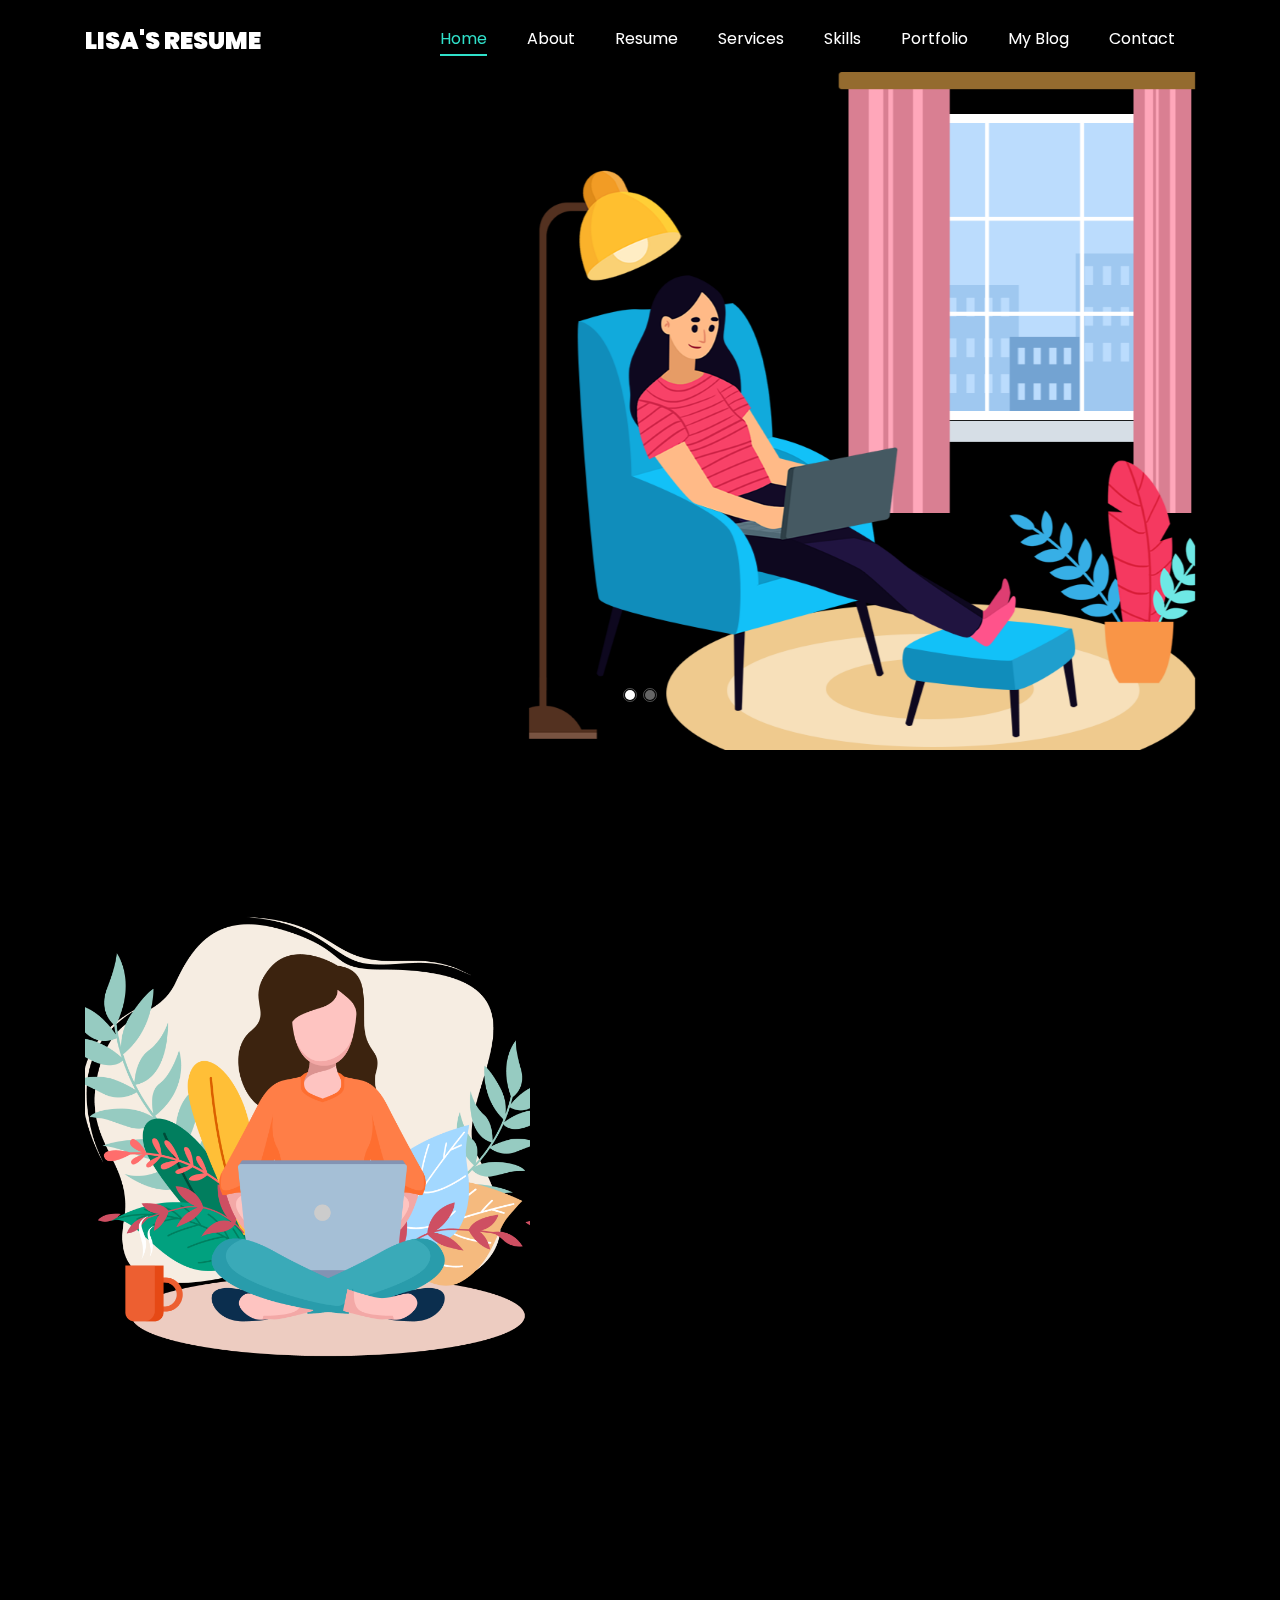
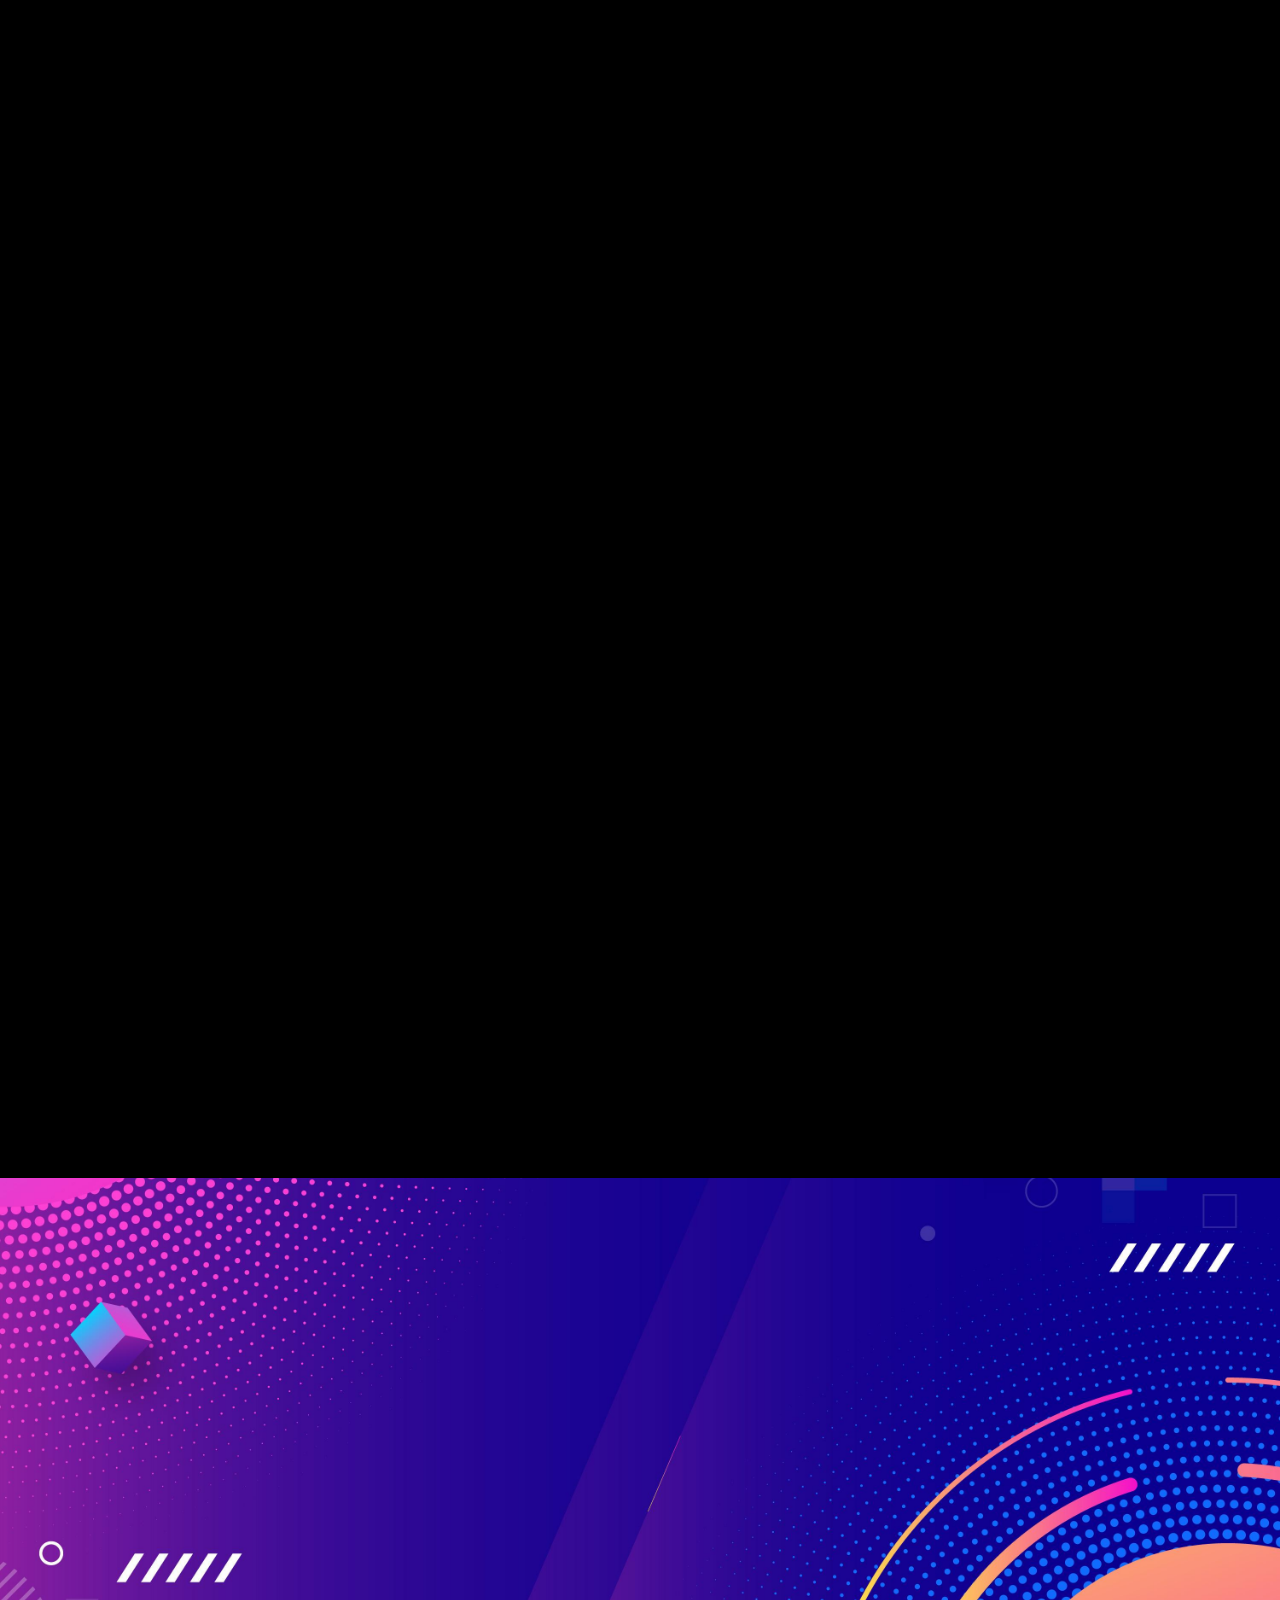
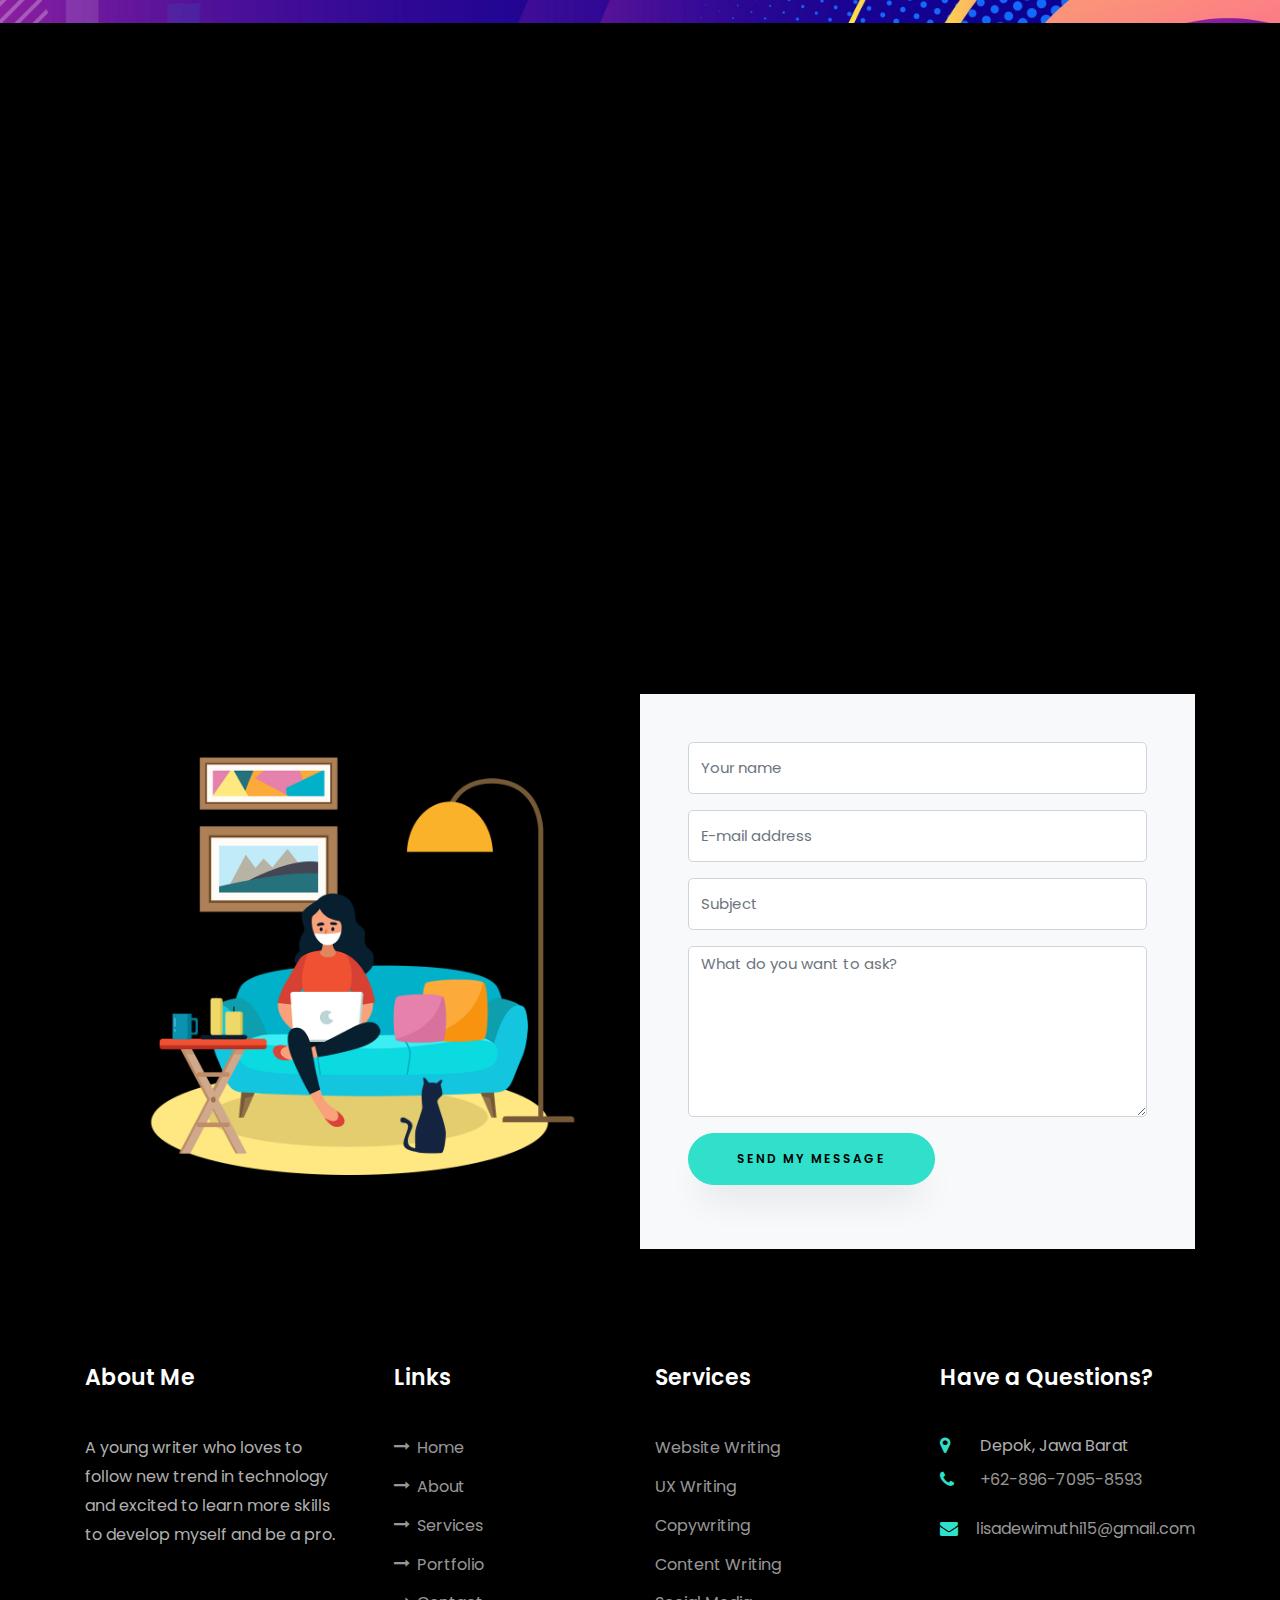
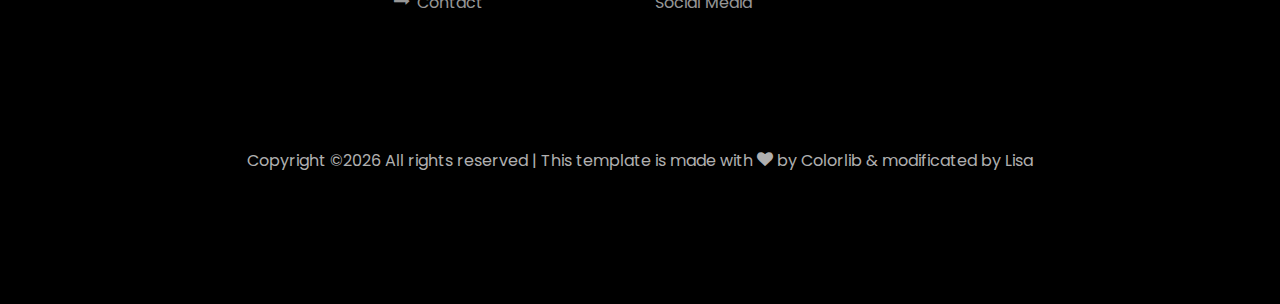
<file: index.html>
<!DOCTYPE html>
<html lang="en">
  <head>
    <title>Lisa | Homepage</title>
    <meta charset="utf-8">
    <meta name="viewport" content="width=device-width, initial-scale=1, shrink-to-fit=no">
    <link rel="shortcut icon" href="icon.jpg">

    <link href="https://fonts.googleapis.com/css?family=Poppins:100,200,300,400,500,600,700,800,900" rel="stylesheet">

    <link rel="stylesheet" href="css/open-iconic-bootstrap.min.css">
    <link rel="stylesheet" href="css/animate.css">

    <link rel="stylesheet" href="css/owl.carousel.min.css">
    <link rel="stylesheet" href="css/owl.theme.default.min.css">
    <link rel="stylesheet" href="css/magnific-popup.css">

    <link rel="stylesheet" href="css/aos.css">

    <link rel="stylesheet" href="css/ionicons.min.css">

    <link rel="stylesheet" href="css/flaticon.css">
    <link rel="stylesheet" href="css/icomoon.css">
    <link rel="stylesheet" href="css/style.css">
  </head>
  <body data-spy="scroll" data-target=".site-navbar-target" data-offset="300">


    <nav class="navbar navbar-expand-lg navbar-dark ftco_navbar ftco-navbar-light site-navbar-target" id="ftco-navbar">
	    <div class="container">
	      <a class="navbar-brand" href="index.html">Lisa's Resume</a>
	      <button class="navbar-toggler js-fh5co-nav-toggle fh5co-nav-toggle" type="button" data-toggle="collapse" data-target="#ftco-nav" aria-controls="ftco-nav" aria-expanded="false" aria-label="Toggle navigation">
	        <span class="oi oi-menu"></span> Menu
	      </button>

	      <div class="collapse navbar-collapse" id="ftco-nav">
	        <ul class="navbar-nav nav ml-auto">
	          <li class="nav-item"><a href="#home-section" class="nav-link"><span>Home</span></a></li>
	          <li class="nav-item"><a href="#about-section" class="nav-link"><span>About</span></a></li>
	          <li class="nav-item"><a href="#resume-section" class="nav-link"><span>Resume</span></a></li>
	          <li class="nav-item"><a href="#services-section" class="nav-link"><span>Services</span></a></li>
	          <li class="nav-item"><a href="#skills-section" class="nav-link"><span>Skills</span></a></li>
	          <li class="nav-item"><a href="#portfolio-section" class="nav-link"><span>Portfolio</span></a></li>
	          <li class="nav-item"><a href="#blog-section" class="nav-link"><span>My Blog</span></a></li>
	          <li class="nav-item"><a href="#contact-section" class="nav-link"><span>Contact</span></a></li>
	        </ul>
	      </div>
	    </div>
	  </nav>
	  <section id="home-section" class="hero">
		  <div class="home-slider  owl-carousel">
	      <div class="slider-item ">
	      	<div class="overlay"></div>
	        <div class="container">
	          <div class="row d-md-flex no-gutters slider-text align-items-end justify-content-end" data-scrollax-parent="true">
	          	<div class="one-third js-fullheight order-md-last img" style="background-image:url(writer.png);">
	          		<div class="overlay"></div>
	          	</div>
		          <div class="one-forth d-flex  align-items-center ftco-animate" data-scrollax=" properties: { translateY: '70%' }">
		          	<div class="text">
		          		<span class="subheading">Hello!</span>
			            <h1 class="mb-4 mt-3">I'm <span>Lisa Dewi Dzakiyah Muthi</span></h1>
			            <h2 class="mb-4">A Writer</h2>
			            <p><a href="#contact-section" class="btn btn-primary py-3 px-4">Hire Lisa</a> <a href="#portfolio-section" class="btn btn-white btn-outline-white py-3 px-4">Lisa's works</a></p>
		            </div>
		          </div>
	        	</div>
	        </div>
	      </div>

	      <div class="slider-item">
	      	<div class="overlay"></div>
	        <div class="container">
	          <div class="row d-flex no-gutters slider-text align-items-end justify-content-end" data-scrollax-parent="true">
	          	<div class="one-third js-fullheight order-md-last img" style="background-image:url(roar.png);">
	          		<div class="overlay"></div>
	          	</div>
		          <div class="one-forth d-flex align-items-center ftco-animate" data-scrollax=" properties: { translateY: '70%' }">
		          	<div class="text">
		          		<span class="subheading">Hello!</span>
			            <h1 class="mb-4 mt-3">I'm a <span>Writer</span> based in Depok</h1>
			            <p><a href="#contact-section" class="btn btn-primary py-3 px-4">Hire Lisa</a> <a href="#portfolio-section" class="btn btn-white btn-outline-white py-3 px-4">Lisa's works</a></p>
		            </div>
		          </div>
	        	</div>
	        </div>
	      </div>
	    </div>
    </section>

    <section class="ftco-about img ftco-section ftco-no-pb" id="about-section">
    	<div class="container">
    		<div class="row d-flex">
    			<div class="col-md-6 col-lg-5 d-flex">
    				<div class="img-about img d-flex align-items-stretch">
    					<div class="overlay"></div>
	    				<div class="img d-flex align-self-stretch align-items-center" style="background-image:url(nyoba.png);">
	    				</div>
    				</div>
    			</div>
    			<div class="col-md-6 col-lg-7 pl-lg-5 pb-5">
    				<div class="row justify-content-start pb-3">
		          <div class="col-md-12 heading-section ftco-animate">
		          	<h1 class="big">About</h1>
		            <h2 class="mb-4">About Me</h2>
		            <p>A simple writer who loves to works around technology.</p>
		            <ul class="about-info mt-4 px-md-0 px-2">
		            	<li class="d-flex"><span>Name:</span> <span>Lisa Dewi Dzakiyah Muthi</span></li>
		            	<li class="d-flex"><span>Date of birth:</span> <span>January 15, 2002</span></li>
		            	<li class="d-flex"><span>Address:</span> <span>Depok, Jawa Barat</span></li>
		            	<li class="d-flex"><span>Zip code:</span> <span>16443</span></li>
		            	<li class="d-flex"><span>Email:</span> <span>lisadewimuthi15@gmail.com</span></li>
		            	<li class="d-flex"><span>Phone: </span> <span>+62-896-7095-8593</span></li>
		            </ul>
		          </div>
		        </div>
	          <div class="counter-wrap ftco-animate d-flex mt-md-3">
              <div class="text">
                <p><a href="https://drive.google.com/file/d/1RYo4Z1JQ1i2EAExNbJSbWs42H38bRXiv/view?usp=sharing" class="btn btn-primary py-3 px-3">Download CV</a></p>
              </div>
	          </div>
	        </div>
        </div>
    	</div>
    </section>

    <section class="ftco-section ftco-no-pb" id="resume-section">
    	<div class="container">
    		<div class="row justify-content-center pb-5">
          <div class="col-md-10 heading-section text-center ftco-animate">
          	<h1 class="big big-2">Resume</h1>
            <h2 class="mb-4">Resume</h2>
            <p>an adventurous journey of unexpected writer from different field of industry and educational background</p>
          </div>
        </div>
        <h3 class="mb-4">Educational Background</h3>
    		<div class="row">
    			<div class="col-md-6">
    				<div class="resume-wrap ftco-animate">
    					<span class="date">2016 - 2019</span>
    					<h2>Accounting and finance</h2>
    					<span class="position">SMKN 1 Bojonggede</span>
    					<p class="mt-4">Learn a lot about accounting and finance certified IAI Jabar with exellent score accounting cycle ( 93,5 ) and myob ( 100 ) On the other side, I did creative projects like ads video, short film, and stop motion.</p>
    				</div>
          </div>
          <div class="col-md-6">
    				<div class="resume-wrap ftco-animate">
    					<span class="date">2013 - 2016</span>
    					<h2>Junior High School</h2>
    					<span class="position">SMP Wira Buana</span>
    					<p class="mt-4">I was graduate as the best student with high score awardee scholarship ( free school fee) 1 year. I was active as senior student council wushu, rohis, and paskibra which I gain many skill such as team work and managing events.</p>
    				</div>
    			</div>
      <h3 class="mb-4">Milestones</h3>
      <div class="row">
    	   <div class="col-md-6">
    				<div class="resume-wrap ftco-animate">
    					<span class="date">November 2019 - February 2020</span>
    					<h2>Marketing communications intern</h2>
    					<span class="position">KSB Indonesia</span>
    					<p class="mt-4">
                KSB Indonesia is one of the world’s leading manufacturers of pump and industrial valves.
              <h5> My tasks: </h5>
                <ul>
                  <li>Maintenance website using core media studio (cms software)</li>
                  <li>Create customer database  based on segment</li>
                  <li>Internal communications in bilingual</li>
                  <li>Write draft for CSR, trade fair and events and newsletter</li>
                  <li>Plan and create content for intranet and social media</li>
                  <li>Research and analyze competitor’s website and social media</li>
                </p>
    				</div>
          </div>
        <div class="col-md-6">
    				<div class="resume-wrap ftco-animate">
    					<span class="date">August 2019 - November 2019</span>
    					<h2>Content creative intern</h2>
    					<span class="position">Gtalent.asia</span>
    					<p class="mt-4">
                Gtalent.asia is one stop HR technology company which handling all the recruitment process end-to-end.
                <h5> My tasks: </h5>
                <ul>
                  <li>Create, plan, and posting social media content</li>
                  <li>Write content for website and app using figma</li>
                  <li>Write 2 articles per day  and  copy for poster and flyer</li>
                  <li>Weekly report social media analytic and direct report to CEO</li>
                  <li>Write script and subtitle for company profile,hiring event video</li>
                  <li>Project management using trello and slack</li>
                </ul>
                </p>
    				</div>
          </div>
       <div class="col-md-6">
          <div class="resume-wrap ftco-animate">
    					<span class="date">July 2017 - October 2017</span>
    					<h2>General administration intern</h2>
    					<span class="position">Cibinong tax office</span>
              <p class="mt-4">
                Cibinong Tax Office is a government agency which has the task of formulating and implementing taxation policies and technical standardization in the field of taxation.
              <h5> My tasks: </h5>
    					<p class="mt-4">I did administration stuff such as input annual and periodic tax  and tax payment slip to information system directorate general of taxation, create taxpayer identification number, and documentation notice of tax collection. I replaced in 3 divisions that is data & information management, exstensification & services and tax billing.</p>
    				</div>
    			</div>
    		</div>
      </div>
    		<div class="row justify-content-center mt-5">
    			<div class="col-md-6 text-center ftco-animate">
    				<p><a href="https://drive.google.com/file/d/1RYo4Z1JQ1i2EAExNbJSbWs42H38bRXiv/view?usp=sharing" class="btn btn-primary py-4 px-5">Download CV</a></p>
    			</div>
    		</div>
    	</div>
    </section>

    <section class="ftco-section" id="services-section">
    	<div class="container">
    		<div class="row justify-content-center py-5 mt-5">
          <div class="col-md-12 heading-section text-center ftco-animate">
          	<h1 class="big big-2">Services</h1>
            <h2 class="mb-4">Services</h2>
            <p>processing words through mind and crafting so it can speaks matter than robot.</p>
          </div>
        </div>
    		<div class="row">
					<div class="col-md-4 text-center d-flex ftco-animate">
						<a href="#" class="services-1">
							<span class="icon">
								<i class="flaticon-web-design"></i>
							</span>
							<div class="desc">
								<h3 class="mb-5">Website writing</h3>
							</div>
						</a>
					</div>
					<div class="col-md-4 text-center d-flex ftco-animate">
						<a href="#" class="services-1">
							<span class="icon">
								<i class="flaticon-ux-design"></i>
							</span>
							<div class="desc">
								<h3 class="mb-5">UX writing</h3>
							</div>
						</a>
					</div>
					<div class="col-md-4 text-center d-flex ftco-animate">
						<a href="#" class="services-1">
							<span class="icon">
								<i class="flaticon-ideas"></i>
							</span>
							<div class="desc">
								<h3 class="mb-5">Copywriting</h3>
							</div>
						</a>
					</div>

					<div class="col-md-4 text-center d-flex ftco-animate">
						<a href="#" class="services-1">
							<span class="icon">
								<i class="flaticon-innovation"></i>
							</span>
							<div class="desc">
								<h3 class="mb-5">Content writing</h3>
							</div>
						</a>
					</div>
					<div class="col-md-4 text-center d-flex ftco-animate">
						<a href="#" class="services-1">
							<span class="icon">
								<i class="flaticon-flasks"></i>
							</span>
							<div class="desc">
								<h3 class="mb-5">Creative writing</h3>
							</div>
						</a>
					</div>
					<div class="col-md-4 text-center d-flex ftco-animate">
						<a href="#" class="services-1">
							<span class="icon">
								<i class="flaticon-analysis"></i>
							</span>
							<div class="desc">
								<h3 class="mb-5">Social media</h3>
							</div>
						</a>
					</div>
				</div>
    	</div>
    </section>


		<section class="ftco-section" id="skills-section">
			<div class="container">
				<div class="row justify-content-center pb-5">
          <div class="col-md-12 heading-section text-center ftco-animate">
          	<h1 class="big big-2">Skills</h1>
            <h2 class="mb-4">My Skills</h2>
            <p>Skill I have learn from intern experience and self-learning through online course and scholarship</p>
          </div>
        </div>
				<div class="row">
					<div class="col-md-6 animate-box">
						<div class="progress-wrap ftco-animate">
							<h3>Microsoft Office</h3>
							<div class="progress">
							 	<div class="progress-bar color-1" role="progressbar" aria-valuenow="100"
							  	aria-valuemin="0" aria-valuemax="100" style="width:100%">
							    <span></span>
							  	</div>
							</div>
						</div>
					</div>
					<div class="col-md-6 animate-box">
						<div class="progress-wrap ftco-animate">
							<h3>Google Suite</h3>
							<div class="progress">
							 	<div class="progress-bar color-2" role="progressbar" aria-valuenow="100"
							  	aria-valuemin="0" aria-valuemax="100" style="width:100%">
							    <span></span>
							  	</div>
							</div>
						</div>
					</div>
					<div class="col-md-6 animate-box">
						<div class="progress-wrap ftco-animate">
							<h3>Content Management System Tools</h3>
							<div class="progress">
							 	<div class="progress-bar color-3" role="progressbar" aria-valuenow="100"
							  	aria-valuemin="0" aria-valuemax="100" style="width:100%">
							    <span></span>
							  	</div>
							</div>
						</div>
					</div>
					<div class="col-md-6 animate-box">
						<div class="progress-wrap ftco-animate">
							<h3>Figma</h3>
							<div class="progress">
							 	<div class="progress-bar color-4" role="progressbar" aria-valuenow="100"
							  	aria-valuemin="0" aria-valuemax="100" style="width:100%">
							    <span></span>
							  	</div>
							</div>
						</div>
					</div>
					<div class="col-md-6 animate-box">
						<div class="progress-wrap ftco-animate">
							<h3>Trello</h3>
							<div class="progress">
							 	<div class="progress-bar color-5" role="progressbar" aria-valuenow="100"
							  	aria-valuemin="0" aria-valuemax="100" style="width:100%">
							    <span></span>
							  	</div>
							</div>
						</div>
					</div>
					<div class="col-md-6 animate-box">
						<div class="progress-wrap ftco-animate">
							<h3>Slack</h3>
							<div class="progress">
							 	<div class="progress-bar color-6" role="progressbar" aria-valuenow="100"
							  	aria-valuemin="0" aria-valuemax="100" style="width:100%">
							    <span></span>
							  	</div>
							</div>
						</div>
					</div>
				</div>
			</div>
		</section>


    <section class="ftco-section ftco-project" id="portfolio-section">
    	<div class="container">
    		<div class="row justify-content-center pb-5">
          <div class="col-md-12 heading-section text-center ftco-animate">
          	<h1 class="big big-2">Portfolio</h1>
            <h2 class="mb-4">Portfolio</h2>
            <p> All success work I have done while work as an intern at startup and corporate. </p>
          </div>
        </div>
    		<div class="row">
    			<div class="col-md-4">
    				<div class="project img ftco-animate d-flex justify-content-center align-items-center" style="background-image: url(giveaway.png);">
    					<div class="overlay"></div>
	    				<div class="text text-center p-4">
	    					<h3><a href="giveaway.png">Instagram content and caption</a></h3>
	    					<span>Social media posting</span>
	    				</div>
    				</div>
  				</div>
  				<div class="col-md-8">
    				<div class="project img ftco-animate d-flex justify-content-center align-items-center" style="background-image: url(web.png);">
    					<div class="overlay"></div>
	    				<div class="text text-center p-4">
	    					<h3><a href="web.png">Website layouting and development</a></h3>
	    					<span>Website writing</span>
	    				</div>
    				</div>
  				</div>

    			<div class="col-md-8">
    				<div class="project img ftco-animate d-flex justify-content-center align-items-center" style="background-image: url(app.jpg);">
    					<div class="overlay"></div>
	    				<div class="text text-center p-4">
	    					<h3><a href="app.jpg">App mockup</a></h3>
	    					<span>UX Writing</span>
	    				</div>
    				</div>

    				<div class="project img ftco-animate d-flex justify-content-center align-items-center" style="background-image: url(ksb.png);">
    					<div class="overlay"></div>
	    				<div class="text text-center p-4">
	    					<h3><a href="ksb.png">Web layouting and development</a></h3>
	    					<span>Web maintenance</span>
	    				</div>
    				</div>
    			</div>
    			<div class="col-md-4">
    				<div class="row">
    					<div class="col-md-12">
		    				<div class="project img ftco-animate d-flex justify-content-center align-items-center" style="background-image: url(ig.png);">
		    					<div class="overlay"></div>
			    				<div class="text text-center p-4">
			    					<h3><a href="ig.png">App mockup</a></h3>
			    					<span>UX Writing</span>
			    				</div>
		    				</div>
	    				</div>
	    				<div class="col-md-12">
		    				<div class="project img ftco-animate d-flex justify-content-center align-items-center" style="background-image: url(habibie.jpg);">
		    					<div class="overlay"></div>
			    				<div class="text text-center p-4">
			    					<h3><a href="habibie.jpg">website homepage mockup</a></h3>
			    					<span>Website writing</span>
			    				</div>
		    				</div>
	    				</div>
    				</div>
    			</div>
    		</div>
    	</div>
    </section>


    <section class="ftco-section" id="blog-section">
      <div class="container">
        <div class="row justify-content-center mb-5 pb-5">
          <div class="col-md-7 heading-section text-center ftco-animate">
            <h1 class="big big-2">Blog</h1>
            <h2 class="mb-4">Blog</h2>
            <p>Are you in mood to read some article? here for you, click one you like most!</p>
          </div>
        </div>
        <div class="row d-flex">
          <div class="col-md-4 d-flex ftco-animate">
          	<div class="blog-entry justify-content-end">
              <a href="blog2.html" class="block-20" style="background-image: url('data.jpg');">
              </a>
              <div class="text mt-3 float-right d-block">
              	<div class="d-flex align-items-center mb-3 meta">
	                <p class="mb-0">
	                	<span class="mr-2">June 30, 2020</span>
	                	<a href="#" class="mr-2">Lisa</a>
	                	<a href="#" class="meta-chat"><span class="icon-chat"></span></a>
	                </p>
                </div>
                <h3 class="heading"><a href="blog2.html">Why Data is Essential for Developing New Technology</a></h3>
                <p>Why data? is that really matter for tech people developing their new technologies? are they steal our data without permission?</p>
              </div>
            </div>
          </div>
          <div class="col-md-4 d-flex ftco-animate">
          	<div class="blog-entry justify-content-end">
              <a href="blog3.html" class="block-20" style="background-image: url('read.jpg');">
              </a>
              <div class="text mt-3 float-right d-block">
              	<div class="d-flex align-items-center mb-3 meta">
	                <p class="mb-0">
	                	<span class="mr-2">June 30, 2020</span>
	                	<a href="#" class="mr-2">Lisa</a>
	                	<a href="#" class="meta-chat"><span class="icon-chat"></span></a>
	                </p>
                </div>
                <h3 class="heading"><a href="blog3.html">5 Super Tips For Building New Habits in Just 30 Days</a></h3>
                <p>Wait what? can I make some hobbies in just 30 days? Can I ? with this procrastinating habits? YES, You can!</p>
              </div>
            </div>
          </div>
          <div class="col-md-4 d-flex ftco-animate">
          	<div class="blog-entry">
              <a href="blog1.html" class="block-20" style="background-image: url('ux.jpg');">
              </a>
              <div class="text mt-3 float-right d-block">
              	<div class="d-flex align-items-center mb-3 meta">
	                <p class="mb-0">
	                	<span class="mr-2">June 30, 2020</span>
	                	<a href="#" class="mr-2">Lisa</a>
	                	<a href="#" class="meta-chat"><span class="icon-chat"></span></a>
	                </p>
                </div>
                <h3 class="heading"><a href="blog1.html">No more interaction with robot, Here is UX Writer comes to you!</a></h3>
                <p>I think this interesting.. I clicked on it and *kaboom* 404 not found where the page has been gone?</p>
              </div>
            </div>
          </div>
        </div>
      </div>
    </section>

    <section class="ftco-section ftco-hireme img margin-top" style="background-image: url(background.jpg)">
			<div class="container">
				<div class="row justify-content-center">
					<div class="col-md-7 ftco-animate text-center">
						<h2>I'm <span>Ready</span> for fulltime Job &amp; freelancing</h2>
						<p>If you find me fit with your qualifications, get in touch with me</p>
					</div>
				</div>
			</div>
		</section>

    <section class="ftco-section contact-section ftco-no-pb" id="contact-section">
      <div class="container">
      	<div class="row justify-content-center mb-5 pb-3">
          <div class="col-md-7 heading-section text-center ftco-animate">
            <h1 class="big big-2">Contact</h1>
            <h2 class="mb-4">Contact Me</h2>
            <p>I open for new opportunity, feel free to contact me through email or call</p>
          </div>
        </div>

        <div class="row d-flex contact-info mb-5">
          <div class="col-md-6 col-lg-3 d-flex ftco-animate">
          	<div class="align-self-stretch box p-4 text-center">
          		<div class="icon d-flex align-items-center justify-content-center">
          			<span class="icon-map-signs"></span>
          		</div>
          		<h3 class="mb-4">Address</h3>
	            <p>Depok, Jawa Barat</p>
	          </div>
          </div>
          <div class="col-md-6 col-lg-3 d-flex ftco-animate">
          	<div class="align-self-stretch box p-4 text-center">
          		<div class="icon d-flex align-items-center justify-content-center">
          			<span class="icon-phone2"></span>
          		</div>
          		<h3 class="mb-4">Contact Number</h3>
	            <p><a href="tel:+6289670958593//">+62-896-7095-8593</a></p>
	          </div>
          </div>
          <div class="col-md-6 col-lg-3 d-flex ftco-animate">
          	<div class="align-self-stretch box p-4 text-center">
          		<div class="icon d-flex align-items-center justify-content-center">
          			<span class="icon-paper-plane"></span>
          		</div>
          		<h3 class="mb-4">Email Address</h3>
	            <p><a href="mailto:lisadewimuthi15@gmail.com">lisadewimuthi15@gmail.com</a></p>
	          </div>
          </div>
          <div class="col-md-6 col-lg-3 d-flex ftco-animate">
          	<div class="align-self-stretch box p-4 text-center">
          		<div class="icon d-flex align-items-center justify-content-center">
          			<span class="icon-globe"></span>
          		</div>
          		<h3 class="mb-4">Website</h3>
	            <p><a href="medium.com/@Lisadewidzakiyahmuthi">Medium : Lisa Dewi Dzakiyah Muthi</a></p>
	          </div>
          </div>
        </div>

        <div class="row no-gutters block-9">
          <div class="col-md-6 order-md-last d-flex">
            <form action="#" class="bg-light p-4 p-md-5 contact-form">
              <div class="form-group">
                <input type="text" class="form-control" placeholder="Your name">
              </div>
              <div class="form-group">
                <input type="text" class="form-control" placeholder="E-mail address">
              </div>
              <div class="form-group">
                <input type="text" class="form-control" placeholder="Subject">
              </div>
              <div class="form-group">
                <textarea name="" id="" cols="30" rows="7" class="form-control" placeholder="What do you want to ask?"></textarea>
              </div>
              <div class="form-group">
                <input type="submit" value="Send My Message" class="btn btn-primary py-3 px-5">
              </div>
            </form>

          </div>

          <div class="col-md-6 d-flex">
          	<div class="img" style="background-image: url(enjoy.png);"></div>
          </div>
        </div>
      </div>
    </section>


    <footer class="ftco-footer ftco-section">
      <div class="container">
        <div class="row mb-5">
          <div class="col-md">
            <div class="ftco-footer-widget mb-4">
              <h2 class="ftco-heading-2">About Me</h2>
              <p>A young writer who loves to follow new trend in technology and excited to learn more skills to develop myself and be a pro.</p>
              <ul class="ftco-footer-social list-unstyled float-md-left float-lft mt-5">
                <li class="ftco-animate"><a href="https://www.linkedin.com/in/lisa-dewi-dzakiyah-muthi-142b60182/"><span class="icon-linkedin-square"></span></a></li>
              </ul>
            </div>
          </div>
          <div class="col-md">
            <div class="ftco-footer-widget mb-4 ml-md-4">
              <h2 class="ftco-heading-2">Links</h2>
              <ul class="list-unstyled">
                <li><a href="#home-section"><span class="icon-long-arrow-right mr-2"></span>Home</a></li>
                <li><a href="#about-section"><span class="icon-long-arrow-right mr-2"></span>About</a></li>
                <li><a href="#services-section"><span class="icon-long-arrow-right mr-2"></span>Services</a></li>
                <li><a href="#portfolio-section"><span class="icon-long-arrow-right mr-2"></span>Portfolio</a></li>
                <li><a href="#contact-section"><span class="icon-long-arrow-right mr-2"></span>Contact</a></li>
              </ul>
            </div>
          </div>
          <div class="col-md">
             <div class="ftco-footer-widget mb-4">
              <h2 class="ftco-heading-2">Services</h2>
              <ul class="list-unstyled">
                <li><a href="#">Website Writing</a></li>
                <li><a href="#">UX Writing</a></li>
                <li><a href="#">Copywriting</a></li>
                <li><a href="#">Content Writing</a></li>
                <li><a href="#">Social Media</a></li>
              </ul>
            </div>
          </div>
          <div class="col-md">
            <div class="ftco-footer-widget mb-4">
            	<h2 class="ftco-heading-2">Have a Questions?</h2>
            	<div class="block-23 mb-3">
	              <ul>
	                <li><span class="icon icon-map-marker"></span><span class="text">Depok, Jawa Barat</span></li>
	                <li><a href="#"><span class="icon icon-phone"></span><span class="text">+62-896-7095-8593</span></a></li>
	                <li><a href="#"><span class="icon icon-envelope"></span><span class="text">lisadewimuthi15@gmail.com</span></a></li>
	              </ul>
	            </div>
            </div>
          </div>
        </div>
        <div class="row">
          <div class="col-md-12 text-center">

            <p><!-- Link back to Colorlib can't be removed. Template is licensed under CC BY 3.0. -->
  Copyright &copy;<script>document.write(new Date().getFullYear());</script> All rights reserved | This template is made with <i class="icon-heart color-danger" aria-hidden="true"></i> by <a href="https://colorlib.com" target="_blank">Colorlib & modificated by Lisa</a>
  <!-- Link back to Colorlib can't be removed. Template is licensed under CC BY 3.0. --></p>
          </div>
        </div>
      </div>
    </footer>



  <!-- loader -->
  <div id="ftco-loader" class="show fullscreen"><svg class="circular" width="48px" height="48px"><circle class="path-bg" cx="24" cy="24" r="22" fill="none" stroke-width="4" stroke="#eeeeee"/><circle class="path" cx="24" cy="24" r="22" fill="none" stroke-width="4" stroke-miterlimit="10" stroke="#30E0CA"/></svg></div>


  <script src="js/jquery.min.js"></script>
  <script src="js/jquery-migrate-3.0.1.min.js"></script>
  <script src="js/popper.min.js"></script>
  <script src="js/bootstrap.min.js"></script>
  <script src="js/jquery.easing.1.3.js"></script>
  <script src="js/jquery.waypoints.min.js"></script>
  <script src="js/jquery.stellar.min.js"></script>
  <script src="js/owl.carousel.min.js"></script>
  <script src="js/jquery.magnific-popup.min.js"></script>
  <script src="js/aos.js"></script>
  <script src="js/jquery.animateNumber.min.js"></script>
  <script src="js/scrollax.min.js"></script>

  <script src="js/main.js"></script>

  </body>
</html>
</file>
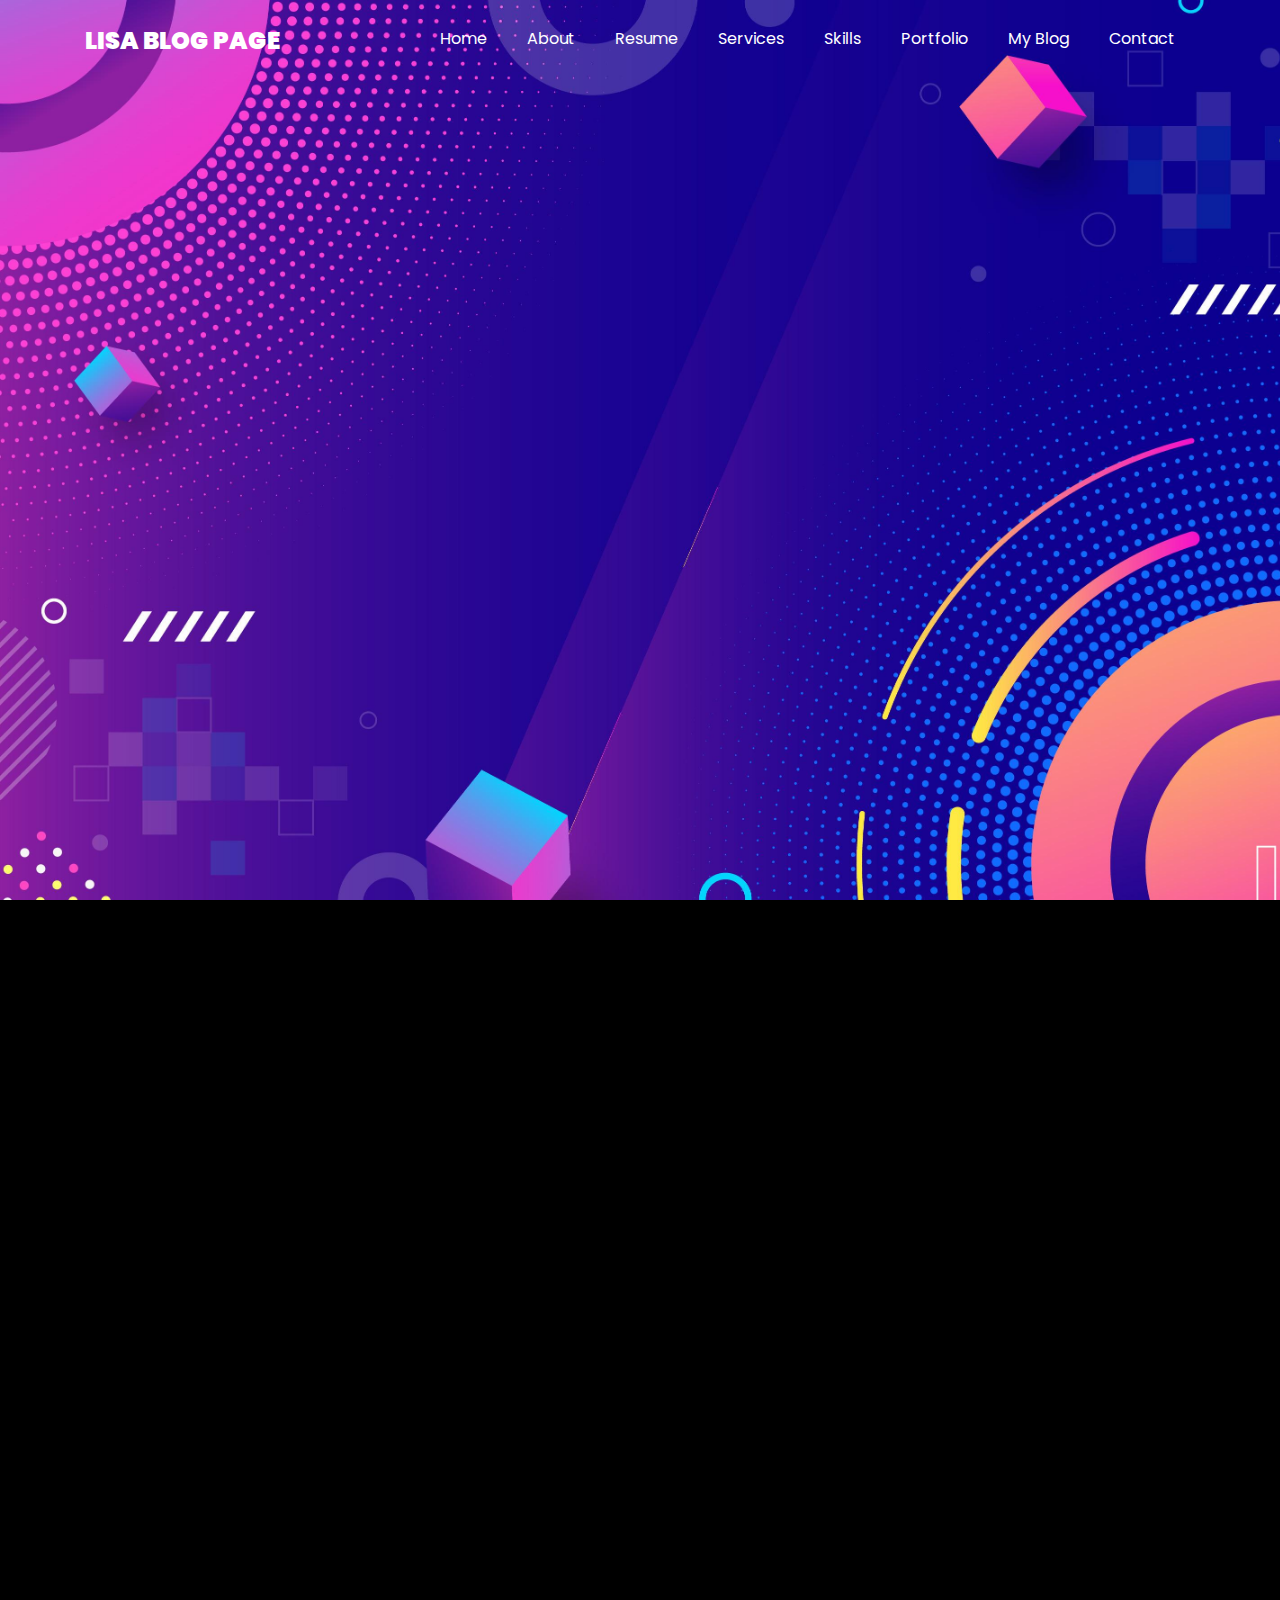
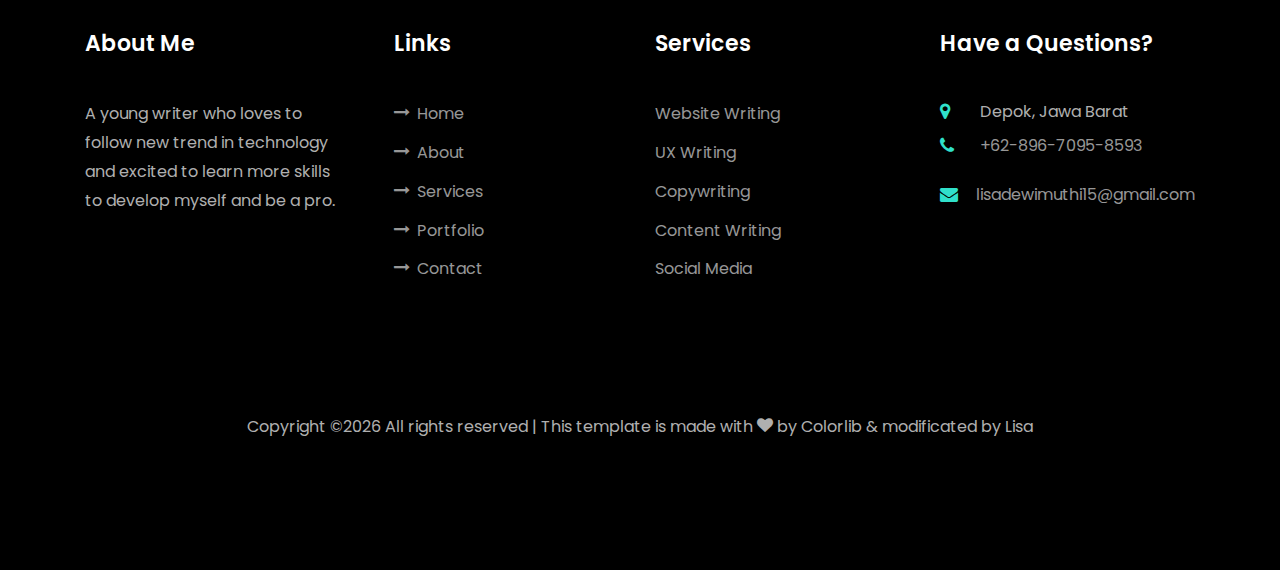
<file: blog1.html>
<!DOCTYPE html>
<html lang="en">
  <head>
    <title>Lisa | Blog Page</title>
    <meta charset="utf-8">
    <meta name="viewport" content="width=device-width, initial-scale=1, shrink-to-fit=no">
    <link rel="shortcut icon" href="icon.jpg">

    <link href="https://fonts.googleapis.com/css?family=Poppins:100,200,300,400,500,600,700,800,900" rel="stylesheet">

    <link rel="stylesheet" href="css/open-iconic-bootstrap.min.css">
    <link rel="stylesheet" href="css/animate.css">

    <link rel="stylesheet" href="css/owl.carousel.min.css">
    <link rel="stylesheet" href="css/owl.theme.default.min.css">
    <link rel="stylesheet" href="css/magnific-popup.css">

    <link rel="stylesheet" href="css/aos.css">

    <link rel="stylesheet" href="css/ionicons.min.css">

    <link rel="stylesheet" href="css/flaticon.css">
    <link rel="stylesheet" href="css/icomoon.css">
    <link rel="stylesheet" href="css/style.css">
  </head>
  <body data-spy="scroll" data-target=".site-navbar-target" data-offset="300">


    <nav class="navbar navbar-expand-lg navbar-dark ftco_navbar ftco-navbar-light site-navbar-target" id="ftco-navbar">
	    <div class="container">
	      <a class="navbar-brand" href="index.html">Lisa blog page</a>
	      <button class="navbar-toggler js-fh5co-nav-toggle fh5co-nav-toggle" type="button" data-toggle="collapse" data-target="#ftco-nav" aria-controls="ftco-nav" aria-expanded="false" aria-label="Toggle navigation">
	        <span class="oi oi-menu"></span> Menu
	      </button>

	      <div class="collapse navbar-collapse" id="ftco-nav">
	        <ul class="navbar-nav nav ml-auto">
	          <li class="nav-item"><a href="index.html#home-section" class="nav-link"><span>Home</span></a></li>
	          <li class="nav-item"><a href="index.html#about-section" class="nav-link"><span>About</span></a></li>
	          <li class="nav-item"><a href="index.html#resume-section" class="nav-link"><span>Resume</span></a></li>
	          <li class="nav-item"><a href="index.html#services-section" class="nav-link"><span>Services</span></a></li>
	          <li class="nav-item"><a href="index.html#skills-section" class="nav-link"><span>Skills</span></a></li>
	          <li class="nav-item"><a href="index.html#portfolio-section" class="nav-link"><span>Portfolio</span></a></li>
	          <li class="nav-item"><a href="index.html#blog-section" class="nav-link"><span>My Blog</span></a></li>
	          <li class="nav-item"><a href="index.html#contact-section" class="nav-link"><span>Contact</span></a></li>
	        </ul>
	      </div>
	    </div>
	  </nav>
	  <section class="hero-wrap js-fullheight" style="background-image: url('background.jpg');" data-stellar-background-ratio="0.5">
      <div class="overlay"></div>
      <div class="container">
        <div class="row no-gutters slider-text js-fullheight align-items-end justify-content-center">
          <div class="col-md-12 ftco-animate pb-5 mb-3 text-center">
            <h1 class="mb-3 bread">Happy Reading!</h1>
            <p class="breadcrumbs"><span class="mr-2"><a href="index.html">Home <i class="ion-ios-arrow-forward"></i></a></span> <span class="mr-2"><a href="blog.html">Blog <i class="ion-ios-arrow-forward"></i></a></span> <span>Writing <i class="ion-ios-arrow-forward"></i></span></p>
          </div>
        </div>
      </div>
    </section>

    <section class="ftco-section">
      <div class="container">
        <div class="row">
          <div class="col-lg-8 ftco-animate">
            <h2 class="mb-3">No more interaction with robot, Here is UX Writer comes to you!</h2>
            <p> “404 not found” </p>
            <p> *the things go skrrrttt* </p>
            <p>  Jeez, what does it mean? Like come on i’m not get into deep in technology and system so, what should i do now? </p>
            <p>
              <img src="ux.jpg" alt="" class="img-fluid">
            </p>
            <p> I really feel your pain, sometimes we’re getting into problem while using digital product that we don’t even know what happened with the machine, it can happens anytime while you are using things  e.g smartphone, tablet, and desktop. You are not tech savvy person and you still need technology things to make your job more easier and faster. But it still makes confusion:( Okay, calm. All problem has its solution, as always. </p>
            <p> Here is it, user experience writer. Maybe you are new to know this roles. What they do in daily basis? They work to make you happy everyday! Just to make sure you’re not close the app after getting some error message and not make your head will explode like *boom shakalaka* calm down user, we get you cover! </p>
            <p> User is the first thing important in developing digital product like mobile app, desktop app, and website, without users who will use your product? No one. That makes company start the running process or we will called it with design-sprint for their user enjoy using the product. No time wasting anymore *whooshh*. </p>
            <p> What background roles that fit to be an UX writer?  as far as I know, any background can be UX writer but the important things you must skilled in writing skill and can humanize digital product to be friendly with users. </p>
            <p> I have an unique experience with two popular e-commerce. I get confused and worried in checkout process. At “S” e-commerce they did’t write detailed voucher description and the term condition as a result it makes me confuse why I can’t use this voucher anymore and can’t change the shipping system to COD. At “L” e-commerce when I get back after cancelling to checkout, the system make the checkout process to finish. How can it happens? :( as a new user I feel afraid really. So, the prevent action to make this things never happened is to create great user experience based on user research, and a/b testing. </p>
            <p> Copywriting and content writing aren’t same as UX writing. It’s totally different, from their purpose to principle. In UX writing we know 3 principle that must implementing in copy, there are clear, concise, and useful. The less do more. UX writer work to help user achieve their goal in the app. UX writer are important to create copy in the app and work closely with UX team include designer. They are get involve in the design process from the very beginning. </p>
            <p> From Lisa Sanchez at medium, yeah the same name as me. She said that:
              <h5> “UX writing is the practice of designing the words people see when they interact with software. It’s about designing the conversation between a product and its user.” </h5> </p>
            <p> Create copy that jargon free and explain clearly, then we can have more accessible content, and inclusive to a wider audience. By using simple language, the product experience will improve for all users include your grandma if the segmentation of the app is for every generation. </p>
            <p> Everything from the button with text are from UX writer and every piece text in the app is their job. The crafting word process is not only compelling and concise but also user-friendly, appropriate with context, and on-brand. On-brand means that the copy is adaptation from company brand voice not only implemented in the app but also at email newsletter, social media, website, etc. </p>
            <p> Find UX Writing interesting? Visit my medium link for fun study case from UX Writing daily challenge <a href="https://medium.com/@Lisadewidzakiyahmuthi">click here</a></p>
            <div class="tag-widget post-tag-container mb-5 mt-5">
              <div class="tagcloud">
                <a href="#" class="tag-cloud-link">Tech</a>
                <a href="#" class="tag-cloud-link">Hardskill</a>
                <a href="#" class="tag-cloud-link">Writing</a>
                <a href="#" class="tag-cloud-link">Writer in tech</a>
              </div>
            </div>

            <div class="about-author d-flex p-4 bg-dark">
              <div class="bio mr-5">
                <img src="gambar1.png" alt="Image placeholder" class="img-fluid mb-4">
              </div>
              <div class="desc">
                <h3>Lisa Dewi Dzakiyah Muthi</h3>
                <p>A fulltime thinker and simple writer who addicted to music,movies,and novel. Love learning new thinks in dynamic culture. I have experience in startup and corporate most of all I do content writing, closely work with designer on daily basis.</p>
              </div>
            </div>

            <div class="pt-5 mt-5">
              <!-- END comment-list -->
              <div class="comment-form-wrap pt-5">
                <h3 class="mb-5">Leave a comment</h3>
                <form action="#" class="p-5 bg-dark"> 
                  <div class="form-group">
                    <label for="name">Name *</label>
                    <input type="text" class="form-control" id="name">
                  </div>
                  <div class="form-group">
                    <label for="email">Email *</label>
                    <input type="email" class="form-control" id="email">
                  </div>
                  <div class="form-group">
                    <label for="website">Website</label>
                    <input type="url" class="form-control" id="website">
                  </div>

                  <div class="form-group">
                    <label for="message">Message</label>
                    <textarea name="" id="message" cols="30" rows="10" class="form-control"></textarea>
                  </div>
                  <div class="form-group">
                    <input type="submit" value="Post Comment" class="btn py-3 px-4 btn-primary">
                  </div>

                </form>
              </div>
            </div>

          </div> <!-- .col-md-8 -->
          <div class="col-lg-4 sidebar ftco-animate">
            <div class="sidebar-box">
              <form action="#" class="search-form">
                <div class="form-group">
                  <span class="icon icon-search"></span>
                  <input type="text" class="form-control" placeholder="Type a keyword and hit enter">
                </div>
              </form>
            </div>
            <div class="sidebar-box ftco-animate">
            	<h3 class="heading-sidebar">Categories</h3>
              <ul class="categories">
                <li><a href="#">Technology <span></span></a></li>
                <li><a href="#">Lifestyle <span></span></a></li>
                <li><a href="#">Writing <span></span></a></li>
              </ul>
            </div>

            <div class="sidebar-box ftco-animate">
              <h3 class="heading-sidebar">Recent Blog</h3>
              <div class="block-21 mb-4 d-flex">
                <a class="blog-img mr-4" style="background-image: url(data.jpg);"></a>
                <div class="text">
                  <h3 class="heading"><a href="blog2.html">Why Data is Essential for Developing New Technology</a></h3>
                  <div class="meta">
                    <div><a href="#"><span class="icon-calendar"></span> June 30, 2020</a></div>
                    <div><a href="#"><span class="icon-person"></span> Lisa</a></div>
                    <div><a href="#"><span class="icon-chat"></span></a></div>
                  </div>
                </div>
              </div>
              <div class="block-21 mb-4 d-flex">
                <a class="blog-img mr-4" style="background-image: url(read.jpg);"></a>
                <div class="text">
                  <h3 class="heading"><a href="blog3.html">5 Supertips For Building New Habits in Just 30 Days</a></h3>
                  <div class="meta">
                    <div><a href="#"><span class="icon-calendar"></span> June 30, 2020</a></div>
                    <div><a href="#"><span class="icon-person"></span> Lisa</a></div>
                    <div><a href="#"><span class="icon-chat"></span></a></div>
                  </div>
                </div>
              </div>
            </div>

            <div class="sidebar-box ftco-animate">
              <h3 class="heading-sidebar">Tag Cloud</h3>
              <div class="tagcloud">
                <a href="#" class="tag-cloud-link">Tech</a>
                <a href="#" class="tag-cloud-link">Lifestyle</a>
                <a href="#" class="tag-cloud-link">Writing</a>
                <a href="#" class="tag-cloud-link">Music</a>
                <a href="#" class="tag-cloud-link">Social</a>
                <a href="#" class="tag-cloud-link">Opini</a>
                <a href="#" class="tag-cloud-link">Poem</a>
                <a href="#" class="tag-cloud-link">News</a>
              </div>
            </div>

            <div class="sidebar-box ftco-animate">
              <h3 class="heading-sidebar">Quotes</h3>
              <h5>" Writing is easy. All you have to do is cross out the wrong words. "</h5>
              <h5> -Mark Twain</h5>
          </div>

        </div>
      </div>
    </section> <!-- .section -->


    <footer class="ftco-footer ftco-section">
      <div class="container">
        <div class="row mb-5">
          <div class="col-md">
            <div class="ftco-footer-widget mb-4">
              <h2 class="ftco-heading-2">About Me</h2>
              <p>A young writer who loves to follow new trend in technology and excited to learn more skills to develop myself and be a pro.</p>
              <ul class="ftco-footer-social list-unstyled float-md-left float-lft mt-5">
                <li class="ftco-animate"><a href="https://www.linkedin.com/in/lisa-dewi-dzakiyah-muthi-142b60182/"><span class="icon-linkedin-square"></span></a></li>
              </ul>
            </div>
          </div>
          <div class="col-md">
            <div class="ftco-footer-widget mb-4 ml-md-4">
              <h2 class="ftco-heading-2">Links</h2>
              <ul class="list-unstyled">
                <li><a href="#home-section"><span class="icon-long-arrow-right mr-2"></span>Home</a></li>
                <li><a href="#about-section"><span class="icon-long-arrow-right mr-2"></span>About</a></li>
                <li><a href="#services-section"><span class="icon-long-arrow-right mr-2"></span>Services</a></li>
                <li><a href="#portfolio-section"><span class="icon-long-arrow-right mr-2"></span>Portfolio</a></li>
                <li><a href="contact-section"><span class="icon-long-arrow-right mr-2"></span>Contact</a></li>
              </ul>
            </div>
          </div>
          <div class="col-md">
             <div class="ftco-footer-widget mb-4">
              <h2 class="ftco-heading-2">Services</h2>
              <ul class="list-unstyled">
                <li><a href="#">Website Writing</a></li>
                <li><a href="#">UX Writing</a></li>
                <li><a href="#">Copywriting</a></li>
                <li><a href="#">Content Writing</a></li>
                <li><a href="#">Social Media</a></li>
              </ul>
            </div>
          </div>
          <div class="col-md">
            <div class="ftco-footer-widget mb-4">
            	<h2 class="ftco-heading-2">Have a Questions?</h2>
            	<div class="block-23 mb-3">
	              <ul>
	                <li><span class="icon icon-map-marker"></span><span class="text">Depok, Jawa Barat</span></li>
	                <li><a href="#"><span class="icon icon-phone"></span><span class="text">+62-896-7095-8593</span></a></li>
	                <li><a href="#"><span class="icon icon-envelope"></span><span class="text">lisadewimuthi15@gmail.com</span></a></li>
	              </ul>
	            </div>
            </div>
          </div>
        </div>
        <div class="row">
          <div class="col-md-12 text-center">

            <p><!-- Link back to Colorlib can't be removed. Template is licensed under CC BY 3.0. -->
  Copyright &copy;<script>document.write(new Date().getFullYear());</script> All rights reserved | This template is made with <i class="icon-heart color-danger" aria-hidden="true"></i> by <a href="https://colorlib.com" target="_blank">Colorlib & modificated by Lisa</a>
  <!-- Link back to Colorlib can't be removed. Template is licensed under CC BY 3.0. --></p>
          </div>
        </div>
      </div>
    </footer>



  <!-- loader -->
  <div id="ftco-loader" class="show fullscreen"><svg class="circular" width="48px" height="48px"><circle class="path-bg" cx="24" cy="24" r="22" fill="none" stroke-width="4" stroke="#eeeeee"/><circle class="path" cx="24" cy="24" r="22" fill="none" stroke-width="4" stroke-miterlimit="10" stroke="#30E0CA"/></svg></div>


  <script src="js/jquery.min.js"></script>
  <script src="js/jquery-migrate-3.0.1.min.js"></script>
  <script src="js/popper.min.js"></script>
  <script src="js/bootstrap.min.js"></script>
  <script src="js/jquery.easing.1.3.js"></script>
  <script src="js/jquery.waypoints.min.js"></script>
  <script src="js/jquery.stellar.min.js"></script>
  <script src="js/owl.carousel.min.js"></script>
  <script src="js/jquery.magnific-popup.min.js"></script>
  <script src="js/aos.js"></script>
  <script src="js/jquery.animateNumber.min.js"></script>
  <script src="js/scrollax.min.js"></script>

  <script src="js/main.js"></script>

  </body>
</html>
</file>
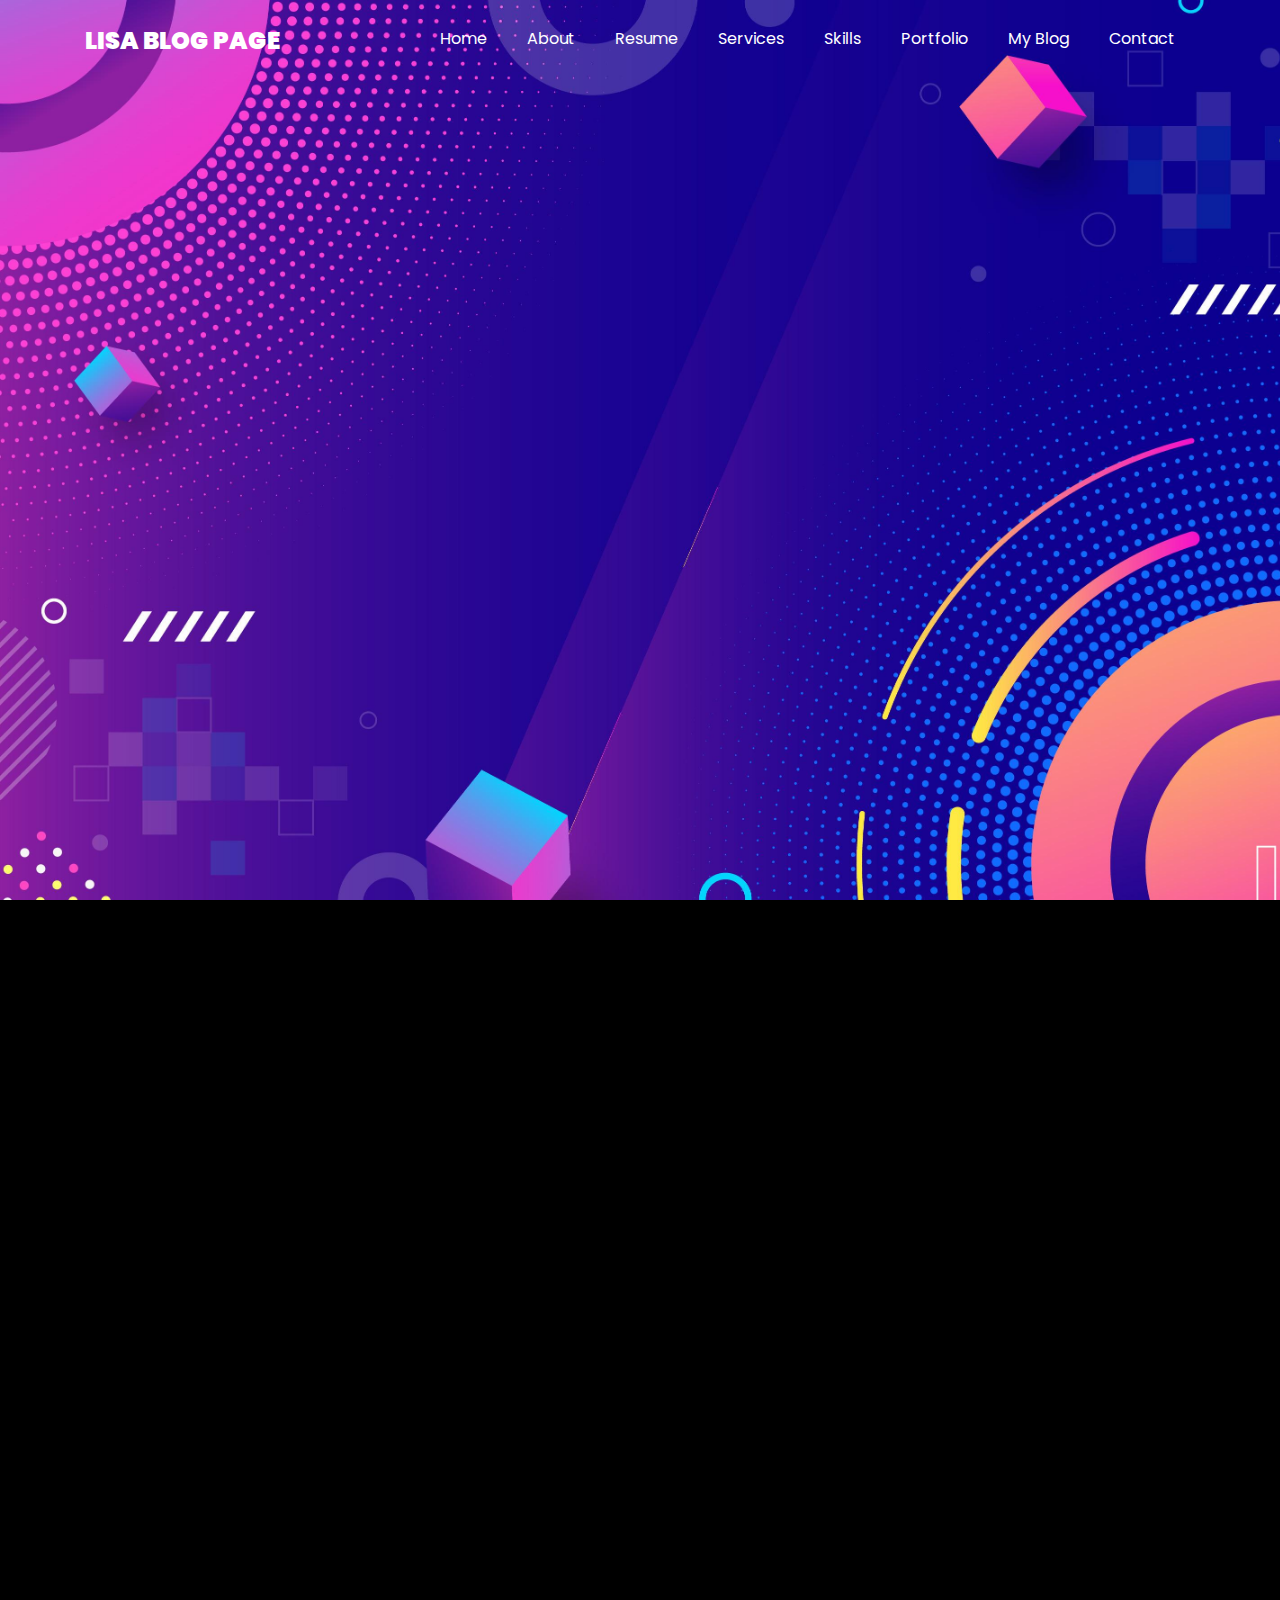
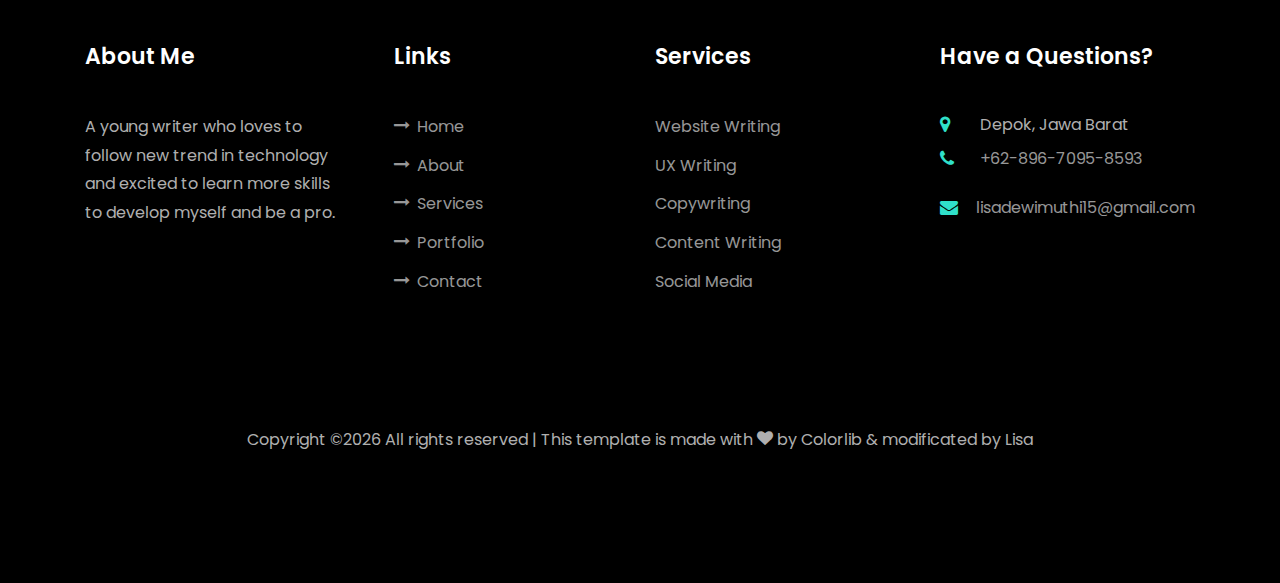
<file: blog2.html>
<!DOCTYPE html>
<html lang="en">
  <head>
    <title>Lisa | Blog Page</title>
    <meta charset="utf-8">
    <meta name="viewport" content="width=device-width, initial-scale=1, shrink-to-fit=no">
    <link rel="shortcut icon" href="icon.jpg">

    <link href="https://fonts.googleapis.com/css?family=Poppins:100,200,300,400,500,600,700,800,900" rel="stylesheet">

    <link rel="stylesheet" href="css/open-iconic-bootstrap.min.css">
    <link rel="stylesheet" href="css/animate.css">

    <link rel="stylesheet" href="css/owl.carousel.min.css">
    <link rel="stylesheet" href="css/owl.theme.default.min.css">
    <link rel="stylesheet" href="css/magnific-popup.css">

    <link rel="stylesheet" href="css/aos.css">

    <link rel="stylesheet" href="css/ionicons.min.css">

    <link rel="stylesheet" href="css/flaticon.css">
    <link rel="stylesheet" href="css/icomoon.css">
    <link rel="stylesheet" href="css/style.css">
  </head>
  <body data-spy="scroll" data-target=".site-navbar-target" data-offset="300">


    <nav class="navbar navbar-expand-lg navbar-dark ftco_navbar ftco-navbar-light site-navbar-target" id="ftco-navbar">
	    <div class="container">
	      <a class="navbar-brand" href="index.html">Lisa blog page</a>
	      <button class="navbar-toggler js-fh5co-nav-toggle fh5co-nav-toggle" type="button" data-toggle="collapse" data-target="#ftco-nav" aria-controls="ftco-nav" aria-expanded="false" aria-label="Toggle navigation">
	        <span class="oi oi-menu"></span> Menu
	      </button>

	      <div class="collapse navbar-collapse" id="ftco-nav">
	        <ul class="navbar-nav nav ml-auto">
	          <li class="nav-item"><a href="index.html#home-section" class="nav-link"><span>Home</span></a></li>
	          <li class="nav-item"><a href="index.html#about-section" class="nav-link"><span>About</span></a></li>
	          <li class="nav-item"><a href="index.html#resume-section" class="nav-link"><span>Resume</span></a></li>
	          <li class="nav-item"><a href="index.html#services-section" class="nav-link"><span>Services</span></a></li>
	          <li class="nav-item"><a href="index.html#skills-section" class="nav-link"><span>Skills</span></a></li>
	          <li class="nav-item"><a href="index.html#portfolio-section" class="nav-link"><span>Portfolio</span></a></li>
	          <li class="nav-item"><a href="index.html#blog-section" class="nav-link"><span>My Blog</span></a></li>
	          <li class="nav-item"><a href="index.html#contact-section" class="nav-link"><span>Contact</span></a></li>
	        </ul>
	      </div>
	    </div>
	  </nav>
	  <section class="hero-wrap js-fullheight" style="background-image: url('background.jpg');" data-stellar-background-ratio="0.5">
      <div class="overlay"></div>
      <div class="container">
        <div class="row no-gutters slider-text js-fullheight align-items-end justify-content-center">
          <div class="col-md-12 ftco-animate pb-5 mb-3 text-center">
            <h1 class="mb-3 bread">Happy Reading!</h1>
            <p class="breadcrumbs"><span class="mr-2"><a href="index.html">Home <i class="ion-ios-arrow-forward"></i></a></span> <span class="mr-2"><a href="blog.html">Blog <i class="ion-ios-arrow-forward"></i></a></span> <span>Technology <i class="ion-ios-arrow-forward"></i></span></p>
          </div>
        </div>
      </div>
    </section>

    <section class="ftco-section">
      <div class="container">
        <div class="row">
          <div class="col-lg-8 ftco-animate">
            <h2 class="mb-3">Why Data is Essential for Developing New Technology</h2>
            <p>
              <img src="data.jpg" alt="" class="img-fluid">
            </p>
            <p> Wherever field of industry we almost certainly have heard a great story about how data is changing the face of our world. It might be an important part of process to achieve final goal just like make a digital product more efficient and analysing target market action through ads.  </p>
            <p> Data in general is a collection of facts including numbers, words, measurements, observations,etc that has been translated into a form that computers can process. </p>
            <p> Simply we called data with information. In tech company especially if it’s about big data, data refers to information that is machine-readable as opposed to human-readable. </p>
            <p> Human-readable also known as unstructured data that means only human can understand and intrepret such an image or the meaning of a block of text otherwise machine-readable or unstructured data means information that computer programs can process. Programmer set instruction while build program for manipulating data, that data must have kind of uniform structure to perform instruction on data. </p>
            <p> There is many of data that company can use to build their technology more suitable for users but these are three more common : </p>
            <h5> Personal data </h5>
            <p> Anything spesific from users that covers demographics, location,email address and other identifying factors. Remember? When sign up into mobile app or website, the app or web always asking about our personal information. Not only from web and app, social media sites also gather your information in detailed about your habits and interests. </p>
            <p> Company use your personal data to keep you engaged with personalized suggestions. Facebook, and instagram uses your personal information to suggest content you might like to see based on what other people similar to what you like. </p>
            <p> Mostly your personal data is used for advertising and competitive research purposes that’s why after you search something for example you search cat food at facebook search then you see some ads that sell what you have been looking for. You already get tergeted ads and content from companies you’ve never heard.  </p>
            <h5> Transactional data </h5>
            <p> Have you ever make a purchase from clicking some ads? The company use your data as their conversion from spreading ads in several social media like facebook ads or instagram ads </p>
            <p> This is called transactional data which requires an action to collect. Every website you visit collects transactional data that can’t record your activity on the website like google analytic, another 3rd party system or their own internal data capture system. </p>
            <p> Benefit of this information is help to expose variablity and optimize operations for the highest quality results and create competitive advantages and result in business like more effective marketing and increased revenue. </p>
            <h5> Web data </h5>
            <p> Anything you can find on the web that is public (not stored in internal database). This data can be very informative especially when communicate to management. Web data has function to track potential customers, monitor competitors, build apps, and many more.  </p>
            <p> Data become as big data means simply represents increasing amount and the varied types of data being gathered as part of data collection. Differentiates from regular data is the tools used to collect, store and analyze had to change to acommodate the increase in size and complexity. No more sampling, all datasets can be process and gain more complete results. </p>
            <div class="tag-widget post-tag-container mb-5 mt-5">
              <div class="tagcloud">
                <a href="#" class="tag-cloud-link">Tech</a>
                <a href="#" class="tag-cloud-link">Hardskill</a>
                <a href="#" class="tag-cloud-link">Data</a>
                <a href="#" class="tag-cloud-link">Big Data</a>
              </div>
            </div>

            <div class="about-author d-flex p-4 bg-dark">
              <div class="bio mr-5">
                <img src="gambar1.png" alt="Image placeholder" class="img-fluid mb-4">
              </div>
              <div class="desc">
                <h3>Lisa Dewi Dzakiyah Muthi</h3>
                <p>A fulltime thinker and simple writer who addicted to music,movies,and novel. Love learning new thinks in dynamic culture. I have experience in startup and corporate most of all I do content writing, closely work with designer on daily basis.</p>
              </div>
            </div>

            <div class="pt-5 mt-5">
              <!-- END comment-list -->
              <div class="comment-form-wrap pt-5">
                <h3 class="mb-5">Leave a comment</h3>
                <form action="#" class="p-5 bg-dark">
                  <div class="form-group">
                    <label for="name">Name *</label>
                    <input type="text" class="form-control" id="name">
                  </div>
                  <div class="form-group">
                    <label for="email">Email *</label>
                    <input type="email" class="form-control" id="email">
                  </div>
                  <div class="form-group">
                    <label for="website">Website</label>
                    <input type="url" class="form-control" id="website">
                  </div>

                  <div class="form-group">
                    <label for="message">Message</label>
                    <textarea name="" id="message" cols="30" rows="10" class="form-control"></textarea>
                  </div>
                  <div class="form-group">
                    <input type="submit" value="Post Comment" class="btn py-3 px-4 btn-primary">
                  </div>

                </form>
              </div>
            </div>

          </div> <!-- .col-md-8 -->
          <div class="col-lg-4 sidebar ftco-animate">
            <div class="sidebar-box">
              <form action="#" class="search-form">
                <div class="form-group">
                  <span class="icon icon-search"></span>
                  <input type="text" class="form-control" placeholder="Type a keyword and hit enter">
                </div>
              </form>
            </div>
            <div class="sidebar-box ftco-animate">
            	<h3 class="heading-sidebar">Categories</h3>
              <ul class="categories">
                <li><a href="#">Technology <span></span></a></li>
                <li><a href="#">Lifestyle <span></span></a></li>
                <li><a href="#">Writing <span></span></a></li>
              </ul>
            </div>

            <div class="sidebar-box ftco-animate">
              <h3 class="heading-sidebar">Recent Blog</h3>
              <div class="block-21 mb-4 d-flex">
                <a class="blog-img mr-4" style="background-image: url(read.jpg);"></a>
                <div class="text">
                  <h3 class="heading"><a href="blog3.html"> 5 Supertips For Building New Habits in Just 30 Days</a></h3>
                  <div class="meta">
                    <div><a href="#"><span class="icon-calendar"></span> June 30, 2020</a></div>
                    <div><a href="#"><span class="icon-person"></span> Lisa</a></div>
                    <div><a href="#"><span class="icon-chat"></span> </a></div>
                  </div>
                </div>
              </div>
              <div class="block-21 mb-4 d-flex">
                <a class="blog-img mr-4" style="background-image: url(ux.jpg);"></a>
                <div class="text">
                  <h3 class="heading"><a href="blog1.html">No more Interaction With Robot, Here is UX Writer Comes to You!</a></h3>
                  <div class="meta">
                    <div><a href="#"><span class="icon-calendar"></span> June 30, 2020</a></div>
                    <div><a href="#"><span class="icon-person"></span> Lisa</a></div>
                    <div><a href="#"><span class="icon-chat"></span> </a></div>
                  </div>
                </div>
              </div>
            </div>

            <div class="sidebar-box ftco-animate">
              <h3 class="heading-sidebar">Tag Cloud</h3>
              <div class="tagcloud">
                <a href="#" class="tag-cloud-link">Tech</a>
                <a href="#" class="tag-cloud-link">Lifestyle</a>
                <a href="#" class="tag-cloud-link">Writing</a>
                <a href="#" class="tag-cloud-link">Music</a>
                <a href="#" class="tag-cloud-link">Social</a>
                <a href="#" class="tag-cloud-link">Opini</a>
                <a href="#" class="tag-cloud-link">Poem</a>
                <a href="#" class="tag-cloud-link">News</a>
              </div>
            </div>

            <div class="sidebar-box ftco-animate">
              <h3 class="heading-sidebar">Quotes</h3>
              <h5>" Errors using inadequate data are much less than those using no data at all. "</h5>
              <h5> -Charles Babbage</h5>
            </div>
          </div>

        </div>
      </div>
    </section> <!-- .section -->


    <footer class="ftco-footer ftco-section">
      <div class="container">
        <div class="row mb-5">
          <div class="col-md">
            <div class="ftco-footer-widget mb-4">
              <h2 class="ftco-heading-2">About Me</h2>
              <p>A young writer who loves to follow new trend in technology and excited to learn more skills to develop myself and be a pro.</p>
              <ul class="ftco-footer-social list-unstyled float-md-left float-lft mt-5">
                <li class="ftco-animate"><a href="https://www.linkedin.com/in/lisa-dewi-dzakiyah-muthi-142b60182/"><span class="icon-linkedin-square"></span></a></li>
              </ul>
            </div>
          </div>
          <div class="col-md">
            <div class="ftco-footer-widget mb-4 ml-md-4">
              <h2 class="ftco-heading-2">Links</h2>
              <ul class="list-unstyled">
                <li><a href="#home-section"><span class="icon-long-arrow-right mr-2"></span>Home</a></li>
                <li><a href="#about-section"><span class="icon-long-arrow-right mr-2"></span>About</a></li>
                <li><a href="#services-section"><span class="icon-long-arrow-right mr-2"></span>Services</a></li>
                <li><a href="#portfolio-section"><span class="icon-long-arrow-right mr-2"></span>Portfolio</a></li>
                <li><a href="contact-section"><span class="icon-long-arrow-right mr-2"></span>Contact</a></li>
              </ul>
            </div>
          </div>
          <div class="col-md">
             <div class="ftco-footer-widget mb-4">
              <h2 class="ftco-heading-2">Services</h2>
              <ul class="list-unstyled">
                <li><a href="#">Website Writing</a></li>
                <li><a href="#">UX Writing</a></li>
                <li><a href="#">Copywriting</a></li>
                <li><a href="#">Content Writing</a></li>
                <li><a href="#">Social Media</a></li>
              </ul>
            </div>
          </div>
          <div class="col-md">
            <div class="ftco-footer-widget mb-4">
            	<h2 class="ftco-heading-2">Have a Questions?</h2>
            	<div class="block-23 mb-3">
	              <ul>
	                <li><span class="icon icon-map-marker"></span><span class="text">Depok, Jawa Barat</span></li>
	                <li><a href="#"><span class="icon icon-phone"></span><span class="text">+62-896-7095-8593</span></a></li>
	                <li><a href="#"><span class="icon icon-envelope"></span><span class="text">lisadewimuthi15@gmail.com</span></a></li>
	              </ul>
	            </div>
            </div>
          </div>
        </div>
        <div class="row">
          <div class="col-md-12 text-center">

            <p><!-- Link back to Colorlib can't be removed. Template is licensed under CC BY 3.0. -->
  Copyright &copy;<script>document.write(new Date().getFullYear());</script> All rights reserved | This template is made with <i class="icon-heart color-danger" aria-hidden="true"></i> by <a href="https://colorlib.com" target="_blank">Colorlib & modificated by Lisa</a>
  <!-- Link back to Colorlib can't be removed. Template is licensed under CC BY 3.0. --></p>
          </div>
        </div>
      </div>
    </footer>



  <!-- loader -->
  <div id="ftco-loader" class="show fullscreen"><svg class="circular" width="48px" height="48px"><circle class="path-bg" cx="24" cy="24" r="22" fill="none" stroke-width="4" stroke="#eeeeee"/><circle class="path" cx="24" cy="24" r="22" fill="none" stroke-width="4" stroke-miterlimit="10" stroke="#30E0CA"/></svg></div>


  <script src="js/jquery.min.js"></script>
  <script src="js/jquery-migrate-3.0.1.min.js"></script>
  <script src="js/popper.min.js"></script>
  <script src="js/bootstrap.min.js"></script>
  <script src="js/jquery.easing.1.3.js"></script>
  <script src="js/jquery.waypoints.min.js"></script>
  <script src="js/jquery.stellar.min.js"></script>
  <script src="js/owl.carousel.min.js"></script>
  <script src="js/jquery.magnific-popup.min.js"></script>
  <script src="js/aos.js"></script>
  <script src="js/jquery.animateNumber.min.js"></script>
  <script src="js/scrollax.min.js"></script>

  <script src="js/main.js"></script>

  </body>
</html>
</file>
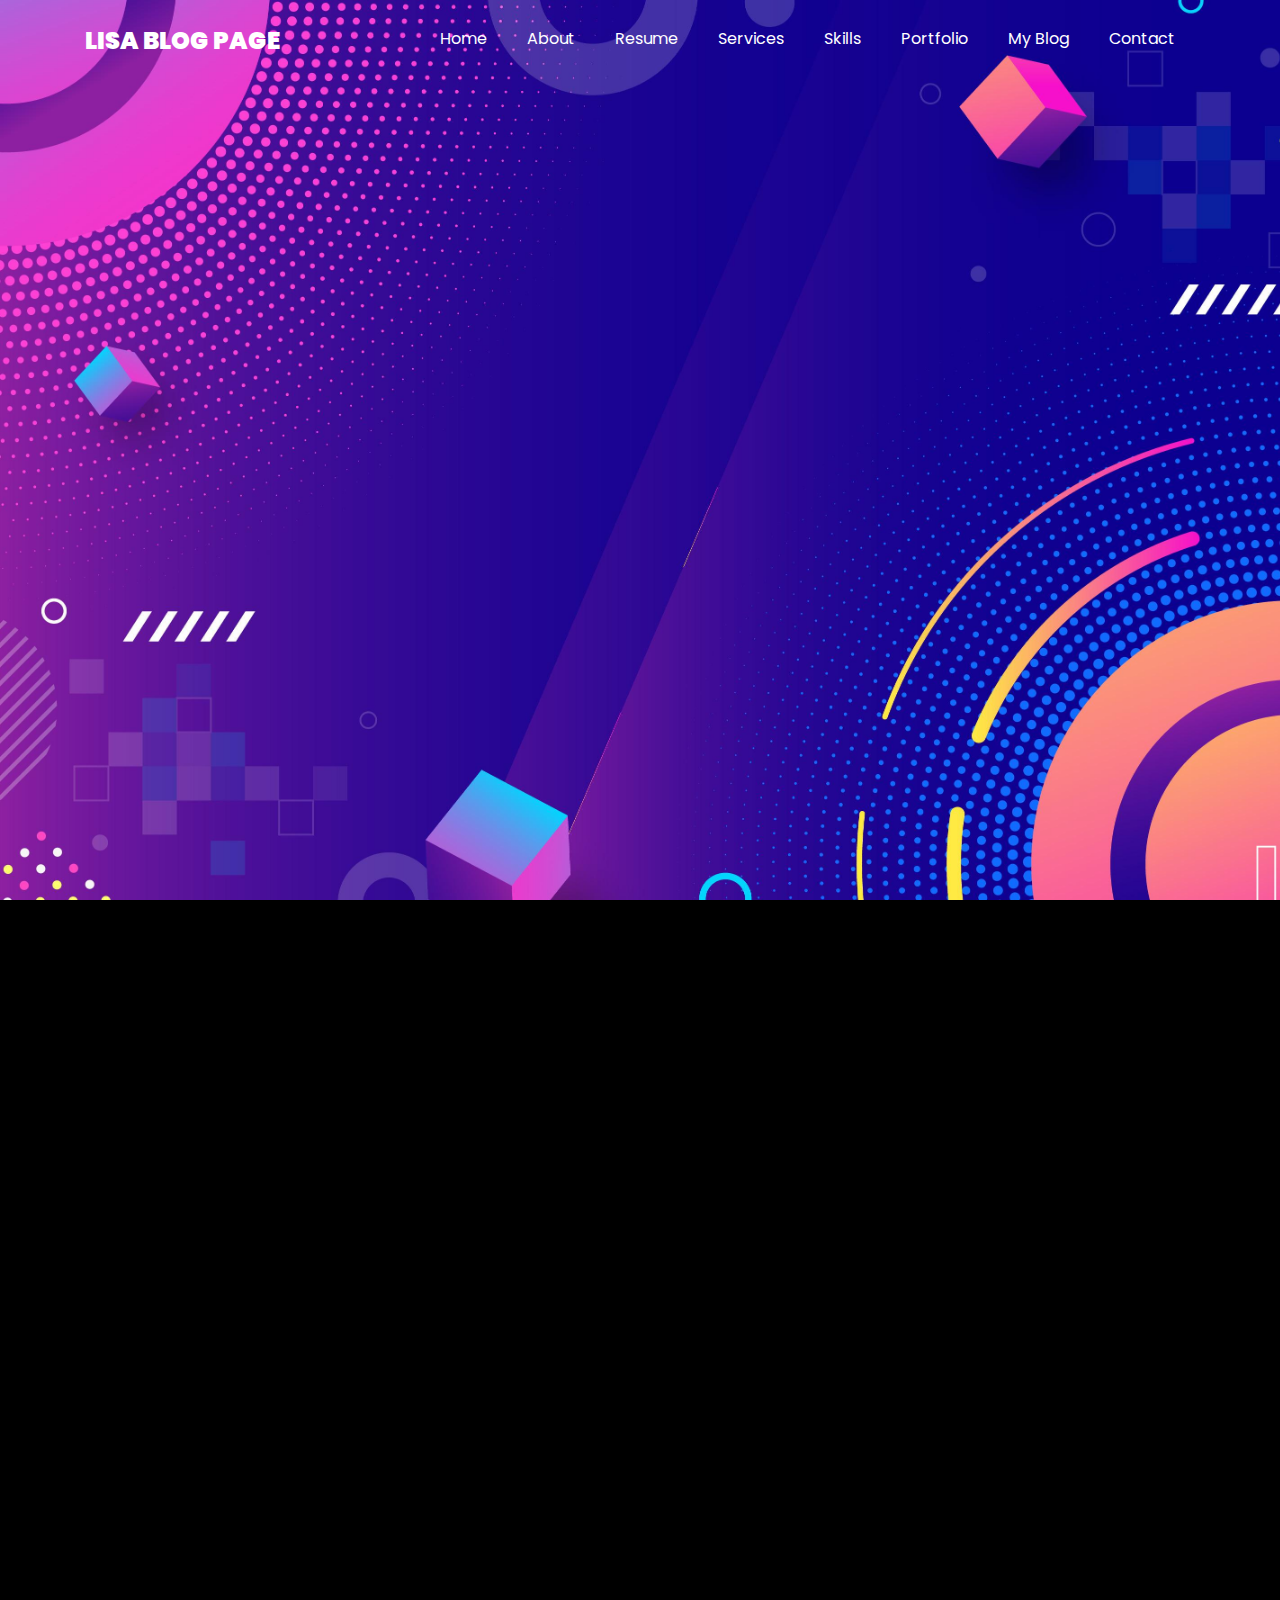
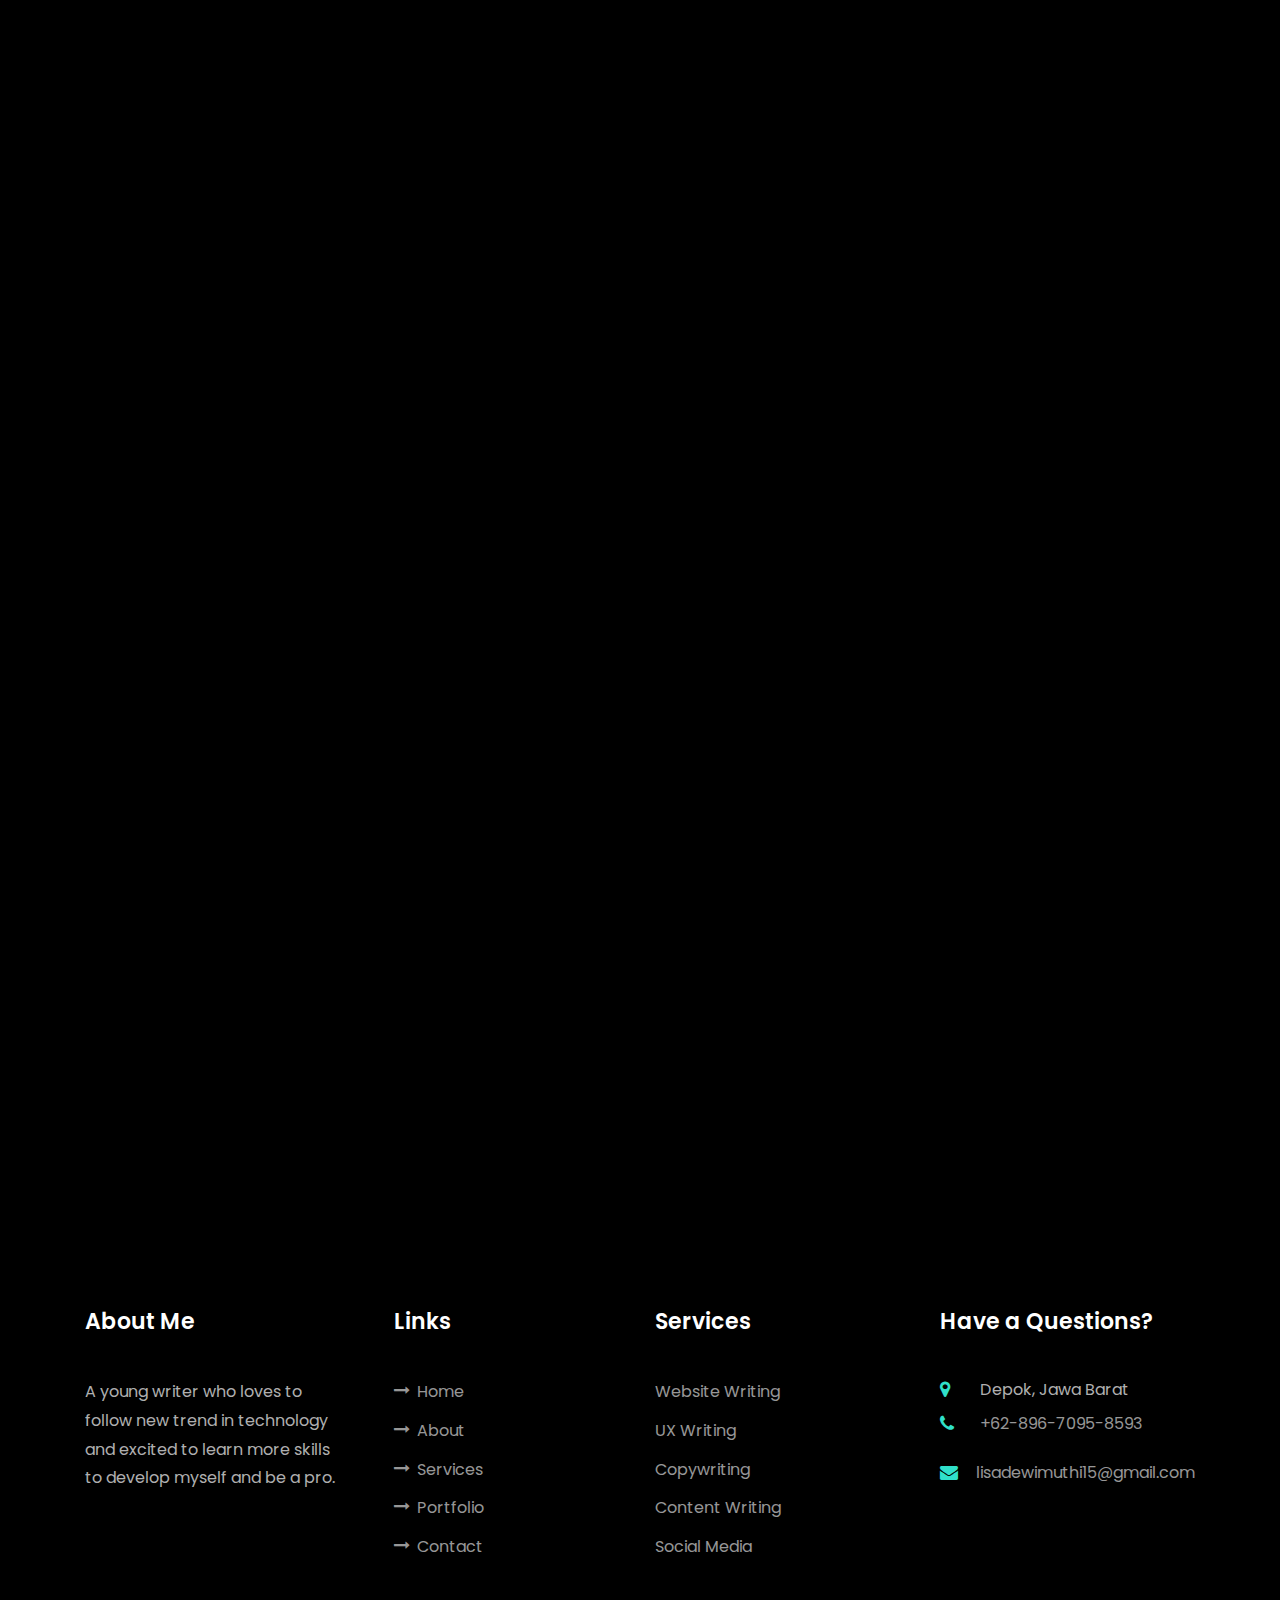
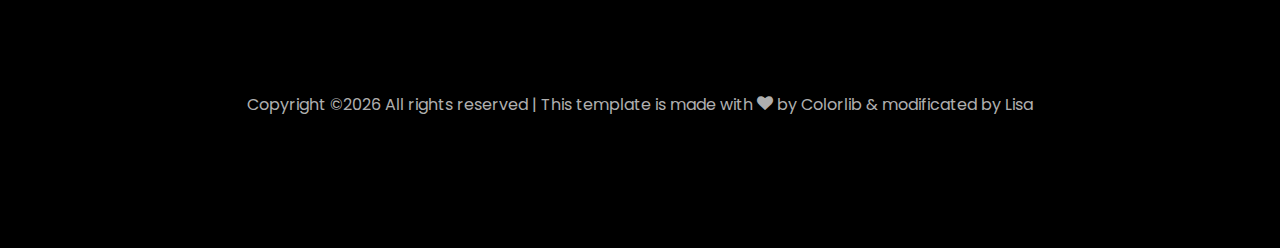
<file: blog3.html>
<!DOCTYPE html>
<html lang="en">
  <head>
    <title>Lisa | Blog Page</title>
    <meta charset="utf-8">
    <meta name="viewport" content="width=device-width, initial-scale=1, shrink-to-fit=no">
    <link rel="shortcut icon" href="icon.jpg">

    <link href="https://fonts.googleapis.com/css?family=Poppins:100,200,300,400,500,600,700,800,900" rel="stylesheet">

    <link rel="stylesheet" href="css/open-iconic-bootstrap.min.css">
    <link rel="stylesheet" href="css/animate.css">

    <link rel="stylesheet" href="css/owl.carousel.min.css">
    <link rel="stylesheet" href="css/owl.theme.default.min.css">
    <link rel="stylesheet" href="css/magnific-popup.css">

    <link rel="stylesheet" href="css/aos.css">

    <link rel="stylesheet" href="css/ionicons.min.css">

    <link rel="stylesheet" href="css/flaticon.css">
    <link rel="stylesheet" href="css/icomoon.css">
    <link rel="stylesheet" href="css/style.css">
  </head>
  <body data-spy="scroll" data-target=".site-navbar-target" data-offset="300">


    <nav class="navbar navbar-expand-lg navbar-dark ftco_navbar ftco-navbar-light site-navbar-target" id="ftco-navbar">
	    <div class="container">
	      <a class="navbar-brand" href="index.html">Lisa blog page</a>
	      <button class="navbar-toggler js-fh5co-nav-toggle fh5co-nav-toggle" type="button" data-toggle="collapse" data-target="#ftco-nav" aria-controls="ftco-nav" aria-expanded="false" aria-label="Toggle navigation">
	        <span class="oi oi-menu"></span> Menu
	      </button>

	      <div class="collapse navbar-collapse" id="ftco-nav">
	        <ul class="navbar-nav nav ml-auto">
	          <li class="nav-item"><a href="index.html#home-section" class="nav-link"><span>Home</span></a></li>
	          <li class="nav-item"><a href="index.html#about-section" class="nav-link"><span>About</span></a></li>
	          <li class="nav-item"><a href="index.html#resume-section" class="nav-link"><span>Resume</span></a></li>
	          <li class="nav-item"><a href="index.html#services-section" class="nav-link"><span>Services</span></a></li>
	          <li class="nav-item"><a href="index.html#skills-section" class="nav-link"><span>Skills</span></a></li>
	          <li class="nav-item"><a href="index.html#portfolio-section" class="nav-link"><span>Portfolio</span></a></li>
	          <li class="nav-item"><a href="index.html#blog-section" class="nav-link"><span>My Blog</span></a></li>
	          <li class="nav-item"><a href="index.html#contact-section" class="nav-link"><span>Contact</span></a></li>
	        </ul>
	      </div>
	    </div>
	  </nav>
	  <section class="hero-wrap js-fullheight" style="background-image: url('background.jpg');" data-stellar-background-ratio="0.5">
      <div class="overlay"></div>
      <div class="container">
        <div class="row no-gutters slider-text js-fullheight align-items-end justify-content-center">
          <div class="col-md-12 ftco-animate pb-5 mb-3 text-center">
            <h1 class="mb-3 bread">Happy Reading!</h1>
            <p class="breadcrumbs"><span class="mr-2"><a href="index.html">Home <i class="ion-ios-arrow-forward"></i></a></span> <span class="mr-2"><a href="blog.html">Blog <i class="ion-ios-arrow-forward"></i></a></span> <span>Writing <i class="ion-ios-arrow-forward"></i></span></p>
          </div>
        </div>
      </div>
    </section>

    <section class="ftco-section">
      <div class="container">
        <div class="row">
          <div class="col-lg-8 ftco-animate">
            <h2 class="mb-3"> 5  Super Things For Building New Habits in Just 30 Days</h2>
            <p>
              <img src="read.jpg" alt="" class="img-fluid">
            </p>
            <p> Develop new hobby is hard, ironically we usually write a bucket list of resolution at the beginning of the year which a half of people not consistent about what they wrote. </p>
            <p> Doing it for a couple of month or even worse just a couple of weeks doesn’t makes us be a pro in one things. Hobbies can make us easier to achieve goals in the future, based on its interest. </p>
            <p> These 5 simple things can help you to build new hobby, here we go: </p>
            <h5> Create new identity </h5>
            <p> Our habits are created from our behaviour. Your identity from people put on you or maybe you, use that to stop building new habits and breaking bad habits. For example, people say that Putra is too lazy, he thinks to start new habits that is going to gym once a week. He can’t stand by his feet and always hear other’s opinion about him, so he decides to cancelling all the plans. </p>
            <p> No matter how page you read, you are a reader, and no matter how words you write you are a writer. When you think your identity has change you start to act according to your new identity. </p>
            <h5> Stack new habits </h5>
            <p> On daily basis you can stack your new habits to previous habits, just like you start new habits to read at least 4 page of book in the morning, you can place your habits before you are going outside  example this step by step: </p>
            <p> Wake up – make your bed – shower – breakfast - read a book – go to work </p>
            <h5> Make it easy </h5>
            <p> Prepare all things that is easy to reach and see. If you want to make reading a book as your routine, you can keep your book open and easy to see otherwise put your smartphone away from you. That can causes distraction, what social media do in 15 minutes? Nothing. Better waste your time wisely. </p>
            <h5> Give reward </h5>
            <p> A little achievement of your habits can makes you feel satisfied. Really! It feels like your effort is giving result. For example, after finish read one book once a week you can transfer your money to your saving account. It gives you some motivation to do more because we love to achieve a rewards. </p>
            <h5> Track your habits </h5>
            <p> There is a lot of fun app at digital store you can use for tracking daily habits. As human we tends to forget doing things and sometimes be a procrastinator. It’s satisfying to make a lot of streak on a certain habits in a funny way. </p>
            <p> Are you ready to be a pro in your habits and gain benefit from them? Now or never! Good luck! </p>
              <div class="tag-widget post-tag-container mb-5 mt-5">
              <div class="tagcloud">
                <a href="#" class="tag-cloud-link">lifestyle</a>
                <a href="#" class="tag-cloud-link">Hobby</a>
                <a href="#" class="tag-cloud-link">Daily life</a>
                <a href="#" class="tag-cloud-link">Productive</a>
              </div>
            </div>

            <div class="about-author d-flex p-4 bg-dark">
              <div class="bio mr-5">
                <img src="gambar1.png" alt="Image placeholder" class="img-fluid mb-4">
              </div>
              <div class="desc">
                <h3>Lisa Dewi Dzakiyah Muthi</h3>
                <p>A fulltime thinker and simple writer who addicted to music,movies,and novel. Love learning new thinks in dynamic culture. I have experience in startup and corporate most of all I do content writing, closely work with designer on daily basis.</p>
              </div>
            </div>

            <div class="pt-5 mt-5">
              <!-- END comment-list -->
              <div class="comment-form-wrap pt-5">
                <h3 class="mb-5">Leave a comment</h3>
                <form action="#" class="p-5 bg-dark">
                  <div class="form-group">
                    <label for="name">Name *</label>
                    <input type="text" class="form-control" id="name">
                  </div>
                  <div class="form-group">
                    <label for="email">Email *</label>
                    <input type="email" class="form-control" id="email">
                  </div>
                  <div class="form-group">
                    <label for="website">Website</label>
                    <input type="url" class="form-control" id="website">
                  </div>

                  <div class="form-group">
                    <label for="message">Message</label>
                    <textarea name="" id="message" cols="30" rows="10" class="form-control"></textarea>
                  </div>
                  <div class="form-group">
                    <input type="submit" value="Post Comment" class="btn py-3 px-4 btn-primary">
                  </div>

                </form>
              </div>
            </div>

          </div> <!-- .col-md-8 -->
          <div class="col-lg-4 sidebar ftco-animate">
            <div class="sidebar-box">
              <form action="#" class="search-form">
                <div class="form-group">
                  <span class="icon icon-search"></span>
                  <input type="text" class="form-control" placeholder="Type a keyword and hit enter">
                </div>
              </form>
            </div>
            <div class="sidebar-box ftco-animate">
            	<h3 class="heading-sidebar">Categories</h3>
              <ul class="categories">
                <li><a href="#">Technology <span></span></a></li>
                <li><a href="#">Lifestyle <span></span></a></li>
                <li><a href="#">Writing <span></span></a></li>
              </ul>
            </div>

            <div class="sidebar-box ftco-animate">
              <h3 class="heading-sidebar">Recent Blog</h3>
              <div class="block-21 mb-4 d-flex">
                <a class="blog-img mr-4" style="background-image: url(data.jpg);"></a>
                <div class="text">
                  <h3 class="heading"><a href="blog2.html">Why Data is Essential for Developing New Technology</a></h3>
                  <div class="meta">
                    <div><a href="#"><span class="icon-calendar"></span> June 30, 2020</a></div>
                    <div><a href="#"><span class="icon-person"></span> Lisa</a></div>
                    <div><a href="#"><span class="icon-chat"></span></a></div>
                  </div>
                </div>
              </div>
              <div class="block-21 mb-4 d-flex">
                <a class="blog-img mr-4" style="background-image: url(ux.jpg);"></a>
                <div class="text">
                  <h3 class="heading"><a href="blog1.html">No more interaction with robot, Here is UX Writer comes to you!</a></h3>
                  <div class="meta">
                    <div><a href="#"><span class="icon-calendar"></span> June 30, 2020</a></div>
                    <div><a href="#"><span class="icon-person"></span> Lisa</a></div>
                    <div><a href="#"><span class="icon-chat"></span></a></div>
                  </div>
                </div>
              </div>
            </div>

            <div class="sidebar-box ftco-animate">
              <h3 class="heading-sidebar">Tag Cloud</h3>
              <div class="tagcloud">
                <a href="#" class="tag-cloud-link">Tech</a>
                <a href="#" class="tag-cloud-link">Lifestyle</a>
                <a href="#" class="tag-cloud-link">Writing</a>
                <a href="#" class="tag-cloud-link">Music</a>
                <a href="#" class="tag-cloud-link">Social</a>
                <a href="#" class="tag-cloud-link">Opini</a>
                <a href="#" class="tag-cloud-link">Poem</a>
                <a href="#" class="tag-cloud-link">News</a>
              </div>
            </div>

            <div class="sidebar-box ftco-animate">
              <h3 class="heading-sidebar">Quotes</h3>
              <h5>" You don't have to be great to get started but, you have to get started to be great. "</h5>
              <h5> - Les Brown</h5>
            </div>
          </div>

        </div>
      </div>
    </section> <!-- .section -->


    <footer class="ftco-footer ftco-section">
      <div class="container">
        <div class="row mb-5">
          <div class="col-md">
            <div class="ftco-footer-widget mb-4">
              <h2 class="ftco-heading-2">About Me</h2>
              <p>A young writer who loves to follow new trend in technology and excited to learn more skills to develop myself and be a pro.</p>
              <ul class="ftco-footer-social list-unstyled float-md-left float-lft mt-5">
                <li class="ftco-animate"><a href="https://www.linkedin.com/in/lisa-dewi-dzakiyah-muthi-142b60182/"><span class="icon-linkedin-square"></span></a></li>
              </ul>
            </div>
          </div>
          <div class="col-md">
            <div class="ftco-footer-widget mb-4 ml-md-4">
              <h2 class="ftco-heading-2">Links</h2>
              <ul class="list-unstyled">
                <li><a href="#home-section"><span class="icon-long-arrow-right mr-2"></span>Home</a></li>
                <li><a href="#about-section"><span class="icon-long-arrow-right mr-2"></span>About</a></li>
                <li><a href="#services-section"><span class="icon-long-arrow-right mr-2"></span>Services</a></li>
                <li><a href="#portfolio-section"><span class="icon-long-arrow-right mr-2"></span>Portfolio</a></li>
                <li><a href="contact-section"><span class="icon-long-arrow-right mr-2"></span>Contact</a></li>
              </ul>
            </div>
          </div>
          <div class="col-md">
             <div class="ftco-footer-widget mb-4">
              <h2 class="ftco-heading-2">Services</h2>
              <ul class="list-unstyled">
                <li><a href="#">Website Writing</a></li>
                <li><a href="#">UX Writing</a></li>
                <li><a href="#">Copywriting</a></li>
                <li><a href="#">Content Writing</a></li>
                <li><a href="#">Social Media</a></li>
              </ul>
            </div>
          </div>
          <div class="col-md">
            <div class="ftco-footer-widget mb-4">
            	<h2 class="ftco-heading-2">Have a Questions?</h2>
            	<div class="block-23 mb-3">
	              <ul>
	                <li><span class="icon icon-map-marker"></span><span class="text">Depok, Jawa Barat</span></li>
	                <li><a href="#"><span class="icon icon-phone"></span><span class="text">+62-896-7095-8593</span></a></li>
	                <li><a href="#"><span class="icon icon-envelope"></span><span class="text">lisadewimuthi15@gmail.com</span></a></li>
	              </ul>
	            </div>
            </div>
          </div>
        </div>
        <div class="row">
          <div class="col-md-12 text-center">

            <p><!-- Link back to Colorlib can't be removed. Template is licensed under CC BY 3.0. -->
  Copyright &copy;<script>document.write(new Date().getFullYear());</script> All rights reserved | This template is made with <i class="icon-heart color-danger" aria-hidden="true"></i> by <a href="https://colorlib.com" target="_blank">Colorlib & modificated by Lisa</a>
  <!-- Link back to Colorlib can't be removed. Template is licensed under CC BY 3.0. --></p>
          </div>
        </div>
      </div>
    </footer>



  <!-- loader -->
  <div id="ftco-loader" class="show fullscreen"><svg class="circular" width="48px" height="48px"><circle class="path-bg" cx="24" cy="24" r="22" fill="none" stroke-width="4" stroke="#eeeeee"/><circle class="path" cx="24" cy="24" r="22" fill="none" stroke-width="4" stroke-miterlimit="10" stroke="#30E0CA"/></svg></div>


  <script src="js/jquery.min.js"></script>
  <script src="js/jquery-migrate-3.0.1.min.js"></script>
  <script src="js/popper.min.js"></script>
  <script src="js/bootstrap.min.js"></script>
  <script src="js/jquery.easing.1.3.js"></script>
  <script src="js/jquery.waypoints.min.js"></script>
  <script src="js/jquery.stellar.min.js"></script>
  <script src="js/owl.carousel.min.js"></script>
  <script src="js/jquery.magnific-popup.min.js"></script>
  <script src="js/aos.js"></script>
  <script src="js/jquery.animateNumber.min.js"></script>
  <script src="js/scrollax.min.js"></script>

  <script src="js/main.js"></script>

  </body>
</html>
</file>
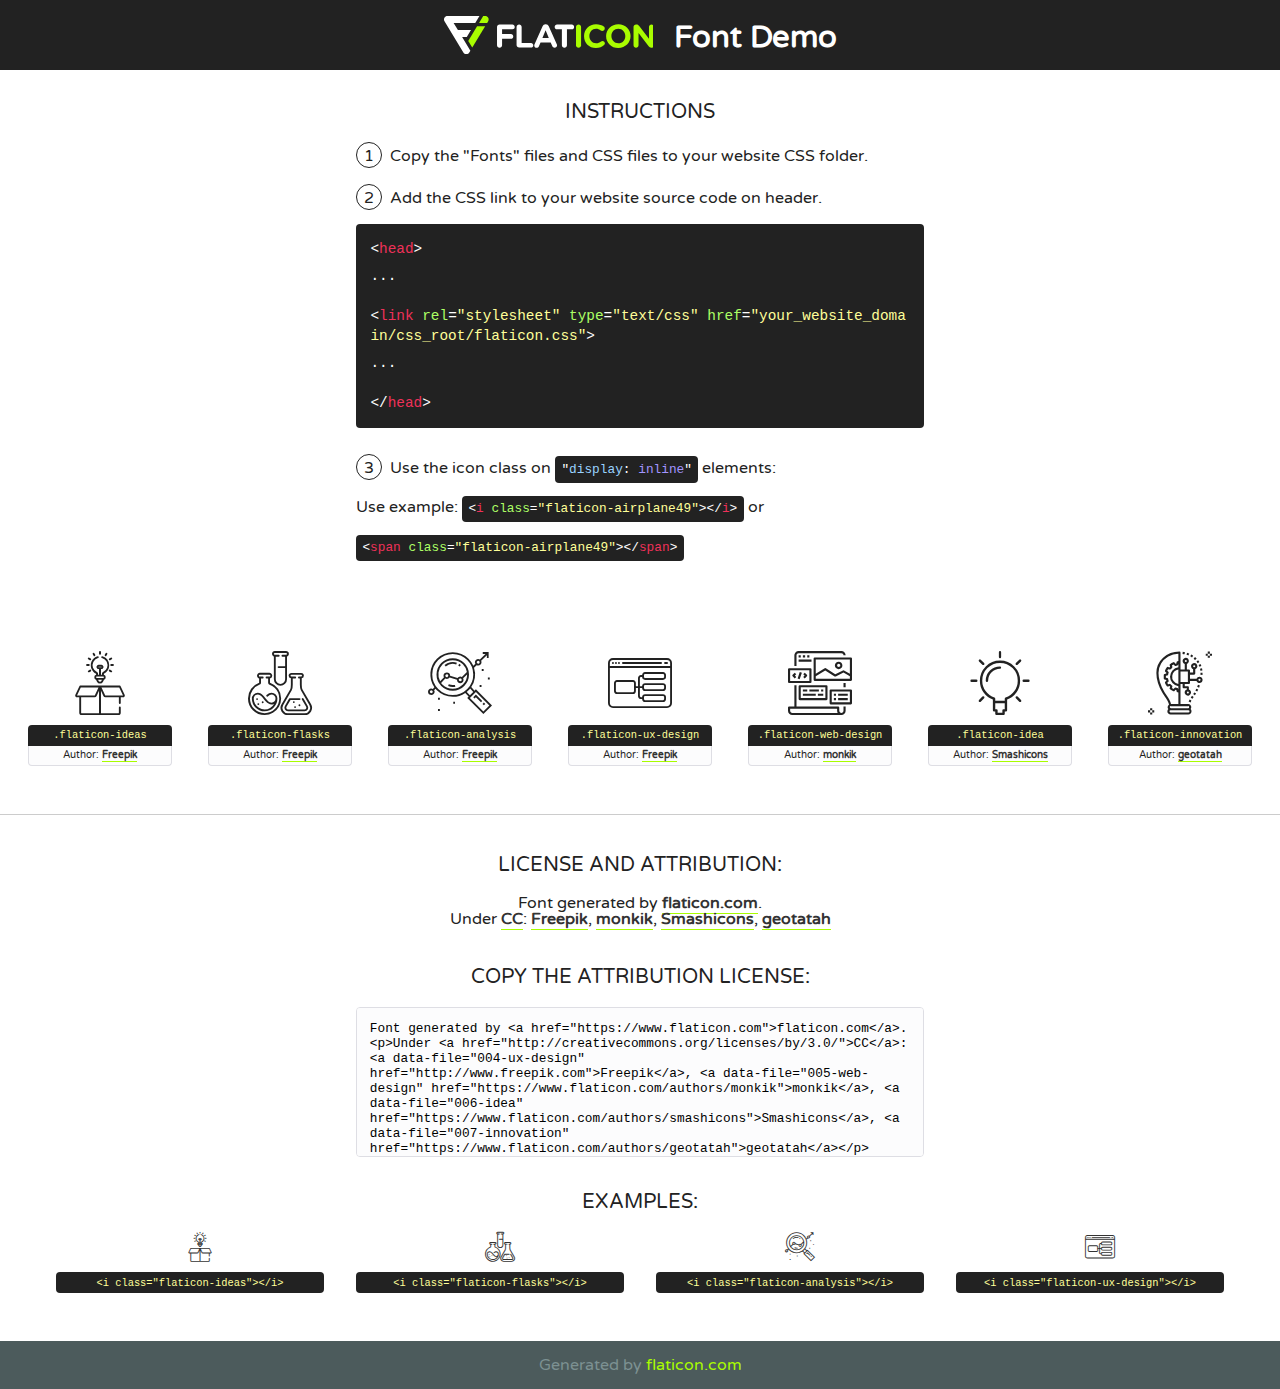
<file: fonts/flaticon/font/flaticon.html>
<!DOCTYPE html>
<!--
  Flaticon icon font: Flaticon
  Creation date: 20/03/2019 02:18
-->
<html>
<!DOCTYPE html>
<html>

<head>
    <title>Flaticon WebFont</title>
    <link href="http://fonts.googleapis.com/css?family=Varela+Round" rel="stylesheet" type="text/css" />
    <link rel="stylesheet" type="text/css" href="flaticon.css">
    <meta charset="UTF-8">
    <style>
    html, body, div, span, applet, object, iframe,
    h1, h2, h3, h4, h5, h6, p, blockquote, pre,
    a, abbr, acronym, address, big, cite, code,
    del, dfn, em, img, ins, kbd, q, s, samp,
    small, strike, strong, sub, sup, tt, var,
    b, u, i, center,
    dl, dt, dd, ol, ul, li,
    fieldset, form, label, legend,
    table, caption, tbody, tfoot, thead, tr, th, td,
    article, aside, canvas, details, embed, 
    figure, figcaption, footer, header, hgroup, 
    menu, nav, output, ruby, section, summary,
    time, mark, audio, video {
        margin: 0;
        padding: 0;
        border: 0;
        font-size: 100%;
        font: inherit;
        vertical-align: baseline;
    }
    /* HTML5 display-role reset for older browsers */
    article, aside, details, figcaption, figure, 
    footer, header, hgroup, menu, nav, section {
        display: block;
    }
    body {
        line-height: 1;
    }
    ol, ul {
        list-style: none;
    }
    blockquote, q {
        quotes: none;
    }
    blockquote:before, blockquote:after,
    q:before, q:after {
        content: '';
        content: none;
    }
    table {
        border-collapse: collapse;
        border-spacing: 0;
    }
    body {
        font-family: 'Varela Round', Helvetica, Arial, sans-serif;
        font-size: 16px;
        color: #222;
    }
    a {
        color: #333;
        border-bottom: 1px solid #a9fd00;
        font-weight: bold;
        text-decoration: none;
    }
    * {
        -moz-box-sizing: border-box;
        -webkit-box-sizing: border-box;
        box-sizing: border-box;
        margin: 0;
        padding: 0;
    }
    [class^="flaticon-"]:before, [class*=" flaticon-"]:before, [class^="flaticon-"]:after, [class*=" flaticon-"]:after {
        font-family: Flaticon;
        font-size: 30px;
        font-style: normal;
        margin-left: 20px;
        color: #333;
    }
    .wrapper {
        max-width: 600px;
        margin: auto;
        padding: 0 1em;
    }
    .title {
        font-size: 1.25em;
        text-align: center;
        margin-bottom: 1em;
        text-transform: uppercase;
    }
    header {
        text-align: center;
        background-color: #222;
        color: #fff;
        padding: 1em;
    }
    header .logo {
        width: 210px;
        height: 38px;
        display: inline-block;
        vertical-align: middle;
        margin-right: 1em;
        border: none;
    }
    header strong {
        font-size: 1.95em;
        font-weight: bold;
        vertical-align: middle;
        margin-top: 5px;
        display: inline-block;
    }
    .demo {
        margin: 2em auto;
        line-height: 1.25em;
    }
    .demo ul li {
        margin-bottom: 1em;
    }
    .demo ul li .num {
        color: #222;
        border-radius: 20px;
        display: inline-block;
        width: 26px;
        padding: 3px;
        height: 26px;
        text-align: center;
        margin-right: 0.5em;
        border: 1px solid #222;
    }
    .demo ul li code {
        background-color: #222;
        border-radius: 4px;
        padding: 0.25em 0.5em;
        display: inline-block;
        color: #fff;
        font-family: Consolas,Monaco,Lucida Console,Liberation Mono,DejaVu Sans Mono,Bitstream Vera Sans Mono,Courier New, monospace;
        font-weight: lighter;
        margin-top: 1em;
        font-size: 0.8em;
        word-break: break-all;
    }
    .demo ul li code.big {
        padding: 1em;
        font-size: 0.9em;
    }
    .demo ul li code .red {
        color: #EF3159;
    }
    .demo ul li code .green {
        color: #ACFF65;
    }
    .demo ul li code .yellow {
        color: #FFFF99;
    }
    .demo ul li code .blue {
        color: #99D3FF;
    }
    .demo ul li code .purple {
        color: #A295FF;
    }
    .demo ul li code .dots {
        margin-top: 0.5em;
        display: block;
    }
    #glyphs {
        border-bottom: 1px solid #ccc;
        padding: 2em 0;
        text-align: center;
    }
    .glyph {
        display: inline-block;
        width: 9em;
        margin: 1em;
        text-align: center;
        vertical-align: top;
        background: #FFF;
    }
    .glyph .glyph-icon {
        padding: 10px;
        display: block;
        font-family:"Flaticon";
        font-size: 64px;
        line-height: 1;
    }
    .glyph .glyph-icon:before {
        font-size: 64px;
        color: #222;
        margin-left: 0;
    }
    .class-name {
        font-size: 0.65em;
        background-color: #222;
        color: #fff;
        border-radius: 4px 4px 0 0;
        padding: 0.5em;
        color: #FFFF99;
        font-family: Consolas,Monaco,Lucida Console,Liberation Mono,DejaVu Sans Mono,Bitstream Vera Sans Mono,Courier New, monospace;
    }
    .author-name {
        font-size: 0.6em;
        background-color: #fcfcfd;
        border: 1px solid #DEDEE4;
        border-top: 0;
        border-radius: 0 0 4px 4px;
        padding: 0.5em;
    }
    .class-name:last-child {
        font-size: 10px;
        color:#888;
    }
    .class-name:last-child a {
        font-size: 10px;
        color:#555;
    }
    .class-name:last-child a:hover {
        color:#a9fd00;
    }
    .glyph > input {
        display: block;
        width: 100px;
        margin: 5px auto;
        text-align: center;
        font-size: 12px;
        cursor: text;
    }
    .glyph > input.icon-input {
        font-family:"Flaticon";
        font-size: 16px;
        margin-bottom: 10px;
    }
    .attribution .title {
        margin-top: 2em;
    }
    .attribution textarea {
        background-color: #fcfcfd;
        padding: 1em;
        border: none;
        box-shadow: none;
        border: 1px solid #DEDEE4;
        border-radius: 4px;
        resize: none;
        width: 100%;
        height: 150px;
        font-size: 0.8em;
        font-family: Consolas,Monaco,Lucida Console,Liberation Mono,DejaVu Sans Mono,Bitstream Vera Sans Mono,Courier New, monospace;
        -webkit-appearance: none;
    }
    .iconsuse {
        margin: 2em auto;
        text-align: center;
        max-width: 1200px;
    }
    .iconsuse:after {
        content: '';
        display: table;
        clear: both;
    }
    .iconsuse .image {
        float: left;
        width: 25%;
        padding: 0 1em;
    }
    .iconsuse .image p {
        margin-bottom: 1em;
    }
    .iconsuse .image span {
        display: block;
        font-size: 0.65em;
        background-color: #222;
        color: #fff;
        border-radius: 4px;
        padding: 0.5em;
        color: #FFFF99;
        margin-top: 1em;
        font-family: Consolas,Monaco,Lucida Console,Liberation Mono,DejaVu Sans Mono,Bitstream Vera Sans Mono,Courier New, monospace;
    }
    #footer {
        text-align: center;
        background-color: #4C5B5C;
        color: #7c9192;
        padding: 1em;
    }
    #footer a {
        border: none;
        color: #a9fd00;
        font-weight: normal;
    }
    @media (max-width: 960px) {
        .iconsuse .image {
            width: 50%;
        }
    }
    @media (max-width: 560px) {
        .iconsuse .image {
            width: 100%;
        }
    }
    </style>
</head>

<body class="characters-off">

    <header>
        <a href="https://www.flaticon.com" target="_blank" class="logo">
            <svg version="1.1" xmlns="http://www.w3.org/2000/svg" xmlns:xlink="http://www.w3.org/1999/xlink" xmlns:a="http://ns.adobe.com/AdobeSVGViewerExtensions/3.0/" viewBox="0 0 560.875 102.036" enable-background="new 0 0 560.875 102.036" xml:space="preserve">
                <defs>
                </defs>
                <g>
                    <g class="letters">
                        <path fill="#ffffff" d="M141.596,29.675c0-3.777,2.985-6.767,6.764-6.767h34.438c3.426,0,6.15,2.728,6.15,6.15
                        c0,3.43-2.724,6.149-6.15,6.149h-27.674v13.091h23.719c3.429,0,6.151,2.724,6.151,6.15c0,3.43-2.723,6.149-6.151,6.149h-23.719
                        v17.574c0,3.773-2.986,6.761-6.764,6.761c-3.779,0-6.764-2.989-6.764-6.761V29.675z"></path>
                        <path fill="#ffffff" d="M193.844,29.149c0-3.781,2.985-6.767,6.764-6.767c3.776,0,6.763,2.985,6.763,6.767v42.957h25.039
                        c3.426,0,6.149,2.726,6.149,6.153c0,3.425-2.723,6.15-6.149,6.15h-31.802c-3.779,0-6.764-2.986-6.764-6.768V29.149z"></path>
                        <path fill="#ffffff" d="M241.891,75.71l21.438-48.407c1.492-3.341,4.215-5.357,7.906-5.357h0.792
                        c3.686,0,6.323,2.017,7.815,5.357l21.439,48.407c0.436,0.967,0.701,1.845,0.701,2.723c0,3.602-2.809,6.501-6.414,6.501
                        c-3.161,0-5.269-1.845-6.499-4.655l-4.132-9.661h-27.059l-4.301,10.102c-1.144,2.631-3.426,4.214-6.237,4.214
                        c-3.517,0-6.24-2.81-6.24-6.325C241.1,77.64,241.451,76.677,241.891,75.71z M279.932,58.666l-8.521-20.297l-8.526,20.297H279.932
                        z"></path>
                        <path fill="#ffffff" d="M314.864,35.387H301.86c-3.429,0-6.239-2.813-6.239-6.238c0-3.429,2.811-6.24,6.239-6.24h39.533
                        c3.426,0,6.237,2.811,6.237,6.24c0,3.425-2.811,6.238-6.237,6.238h-13.001v42.785c0,3.773-2.99,6.761-6.764,6.761
                        c-3.779,0-6.764-2.989-6.764-6.761V35.387z"></path>
                        <path fill="#A9FD00" d="M352.615,29.149c0-3.781,2.985-6.767,6.767-6.767c3.774,0,6.761,2.985,6.761,6.767v49.024
                        c0,3.773-2.987,6.761-6.761,6.761c-3.781,0-6.767-2.989-6.767-6.761V29.149z"></path>
                        <path fill="#A9FD00" d="M374.132,53.836v-0.179c0-17.481,13.178-31.801,32.065-31.801c9.22,0,15.459,2.458,20.557,6.238
                        c1.402,1.054,2.637,2.985,2.637,5.357c0,3.692-2.985,6.59-6.681,6.59c-1.845,0-3.071-0.702-4.044-1.319
                        c-3.776-2.813-7.729-4.393-12.562-4.393c-10.364,0-17.831,8.611-17.831,19.154v0.173c0,10.542,7.291,19.329,17.831,19.329
                        c5.715,0,9.492-1.756,13.359-4.834c1.049-0.874,2.458-1.491,4.039-1.491c3.429,0,6.325,2.813,6.325,6.236
                        c0,2.106-1.056,3.78-2.282,4.834c-5.539,4.834-12.036,7.733-21.878,7.733C387.572,85.464,374.132,71.493,374.132,53.836z"></path>
                        <path fill="#A9FD00" d="M433.009,53.836v-0.179c0-17.481,13.79-31.801,32.766-31.801c18.981,0,32.592,14.143,32.592,31.628v0.173
                        c0,17.483-13.785,31.807-32.769,31.807C446.625,85.464,433.009,71.32,433.009,53.836z M484.224,53.836v-0.179
                        c0-10.539-7.725-19.326-18.626-19.326c-10.893,0-18.449,8.611-18.449,19.154v0.173c0,10.542,7.73,19.329,18.626,19.329
                        C476.676,72.986,484.224,64.378,484.224,53.836z"></path>
                        <path fill="#A9FD00" d="M506.233,29.321c0-3.774,2.99-6.763,6.767-6.763h1.401c3.252,0,5.183,1.583,7.029,3.953l26.093,34.265
                        V29.059c0-3.692,2.99-6.677,6.681-6.677c3.683,0,6.671,2.985,6.671,6.677v48.934c0,3.78-2.987,6.765-6.764,6.765h-0.436
                        c-3.257,0-5.188-1.581-7.034-3.953l-27.056-35.492v32.944c0,3.687-2.985,6.676-6.678,6.676c-3.683,0-6.673-2.989-6.673-6.676
                        V29.321z"></path>
                    </g>
                    <g class="insignia">
                        <path fill="#ffffff" d="M48.372,56.137h12.517l11.156-18.537H37.186L25.688,18.539h57.825L94.668,0H9.271
                        C5.925,0,2.842,1.801,1.198,4.716c-1.644,2.907-1.593,6.482,0.134,9.343l50.38,83.501c1.678,2.781,4.689,4.476,7.938,4.476
                        c3.246,0,6.257-1.695,7.935-4.476l2.898-4.804L48.372,56.137z"></path>
                        <g class="i">
                            <path fill="#A9FD00" d="M93.575,18.539h0.031v0.004l21.652,0.004l2.705-4.488c1.727-2.861,1.778-6.436,0.133-9.343
                            C116.454,1.801,113.371,0,110.026,0h-5.294L93.575,18.539z"></path>
                            <polygon fill="#A9FD00" points="88.291,27.356 64.725,66.486 75.519,84.404 109.942,27.356"></polygon>
                        </g>
                    </g>
                </g>
            </svg>
        </a>
        <strong>Font Demo</strong>
    </header>


    <section class="demo wrapper">

        <p class="title">Instructions</p>

        <ul>
            <li>
                <span class="num">1</span>Copy the "Fonts" files and CSS files to your website CSS folder.
            </li>
            <li>
                <span class="num">2</span>Add the CSS link to your website source code on header.
                <code class="big">
                    &lt;<span class="red">head</span>&gt;
                    <br/><span class="dots">...</span>
                    <br/>&lt;<span class="red">link</span> <span class="green">rel</span>=<span class="yellow">"stylesheet"</span> <span class="green">type</span>=<span class="yellow">"text/css"</span> <span class="green">href</span>=<span class="yellow">"your_website_domain/css_root/flaticon.css"</span>&gt;
                    <br/><span class="dots">...</span>
                    <br/>&lt;/<span class="red">head</span>&gt;
                </code>
            </li>

            <li>
                <p>
                    <span class="num">3</span>Use the icon class on <code>"<span class="blue">display</span>:<span class="purple"> inline</span>"</code> elements:
                    <br />
                    Use example: <code>&lt;<span class="red">i</span> <span class="green">class</span>=<span class="yellow">&quot;flaticon-airplane49&quot;</span>&gt;&lt;/<span class="red">i</span>&gt;</code> or <code>&lt;<span class="red">span</span> <span class="green">class</span>=<span class="yellow">&quot;flaticon-airplane49&quot;</span>&gt;&lt;/<span class="red">span</span>&gt;</code>
            </li>
        </ul>

    </section>




   <section id="glyphs">          
    
      
        <div class="glyph"><div class="glyph-icon flaticon-ideas"></div>
            <div class="class-name">.flaticon-ideas</div>
            <div class="author-name">Author: <a data-file="001-ideas" href="http://www.freepik.com">Freepik</a> </div> 
        </div>        
        
        <div class="glyph"><div class="glyph-icon flaticon-flasks"></div>
            <div class="class-name">.flaticon-flasks</div>
            <div class="author-name">Author: <a data-file="002-flasks" href="http://www.freepik.com">Freepik</a> </div> 
        </div>        
        
        <div class="glyph"><div class="glyph-icon flaticon-analysis"></div>
            <div class="class-name">.flaticon-analysis</div>
            <div class="author-name">Author: <a data-file="003-analysis" href="http://www.freepik.com">Freepik</a> </div> 
        </div>        
        
        <div class="glyph"><div class="glyph-icon flaticon-ux-design"></div>
            <div class="class-name">.flaticon-ux-design</div>
            <div class="author-name">Author: <a data-file="004-ux-design" href="http://www.freepik.com">Freepik</a> </div> 
        </div>        
        
        <div class="glyph"><div class="glyph-icon flaticon-web-design"></div>
            <div class="class-name">.flaticon-web-design</div>
            <div class="author-name">Author: <a data-file="005-web-design" href="https://www.flaticon.com/authors/monkik">monkik</a> </div> 
        </div>        
        
        <div class="glyph"><div class="glyph-icon flaticon-idea"></div>
            <div class="class-name">.flaticon-idea</div>
            <div class="author-name">Author: <a data-file="006-idea" href="https://www.flaticon.com/authors/smashicons">Smashicons</a> </div> 
        </div>        
        
        <div class="glyph"><div class="glyph-icon flaticon-innovation"></div>
            <div class="class-name">.flaticon-innovation</div>
            <div class="author-name">Author: <a data-file="007-innovation" href="https://www.flaticon.com/authors/geotatah">geotatah</a> </div> 
        </div>        
        

    </section>



    <section class="attribution wrapper"   style="text-align:center;">

      <div class="title">License and attribution:</div><div class="attrDiv">Font generated by <a href="https://www.flaticon.com">flaticon.com</a>. <div><p>Under <a href="http://creativecommons.org/licenses/by/3.0/">CC</a>: <a data-file="004-ux-design" href="http://www.freepik.com">Freepik</a>, <a data-file="005-web-design" href="https://www.flaticon.com/authors/monkik">monkik</a>, <a data-file="006-idea" href="https://www.flaticon.com/authors/smashicons">Smashicons</a>, <a data-file="007-innovation" href="https://www.flaticon.com/authors/geotatah">geotatah</a></p>  </div>
      </div>
      <div class="title">Copy the Attribution License:</div>

    <textarea onclick="this.focus();this.select();">Font generated by &lt;a href=&quot;https://www.flaticon.com&quot;&gt;flaticon.com&lt;/a&gt;. <p>Under <a href="http://creativecommons.org/licenses/by/3.0/">CC</a>: <a data-file="004-ux-design" href="http://www.freepik.com">Freepik</a>, <a data-file="005-web-design" href="https://www.flaticon.com/authors/monkik">monkik</a>, <a data-file="006-idea" href="https://www.flaticon.com/authors/smashicons">Smashicons</a>, <a data-file="007-innovation" href="https://www.flaticon.com/authors/geotatah">geotatah</a></p>  
     </textarea>

    </section>

    <section class="iconsuse">

          <div class="title">Examples:</div>            
             
            <div class="image">
                <p>
                    <i class="glyph-icon flaticon-ideas"></i> 
                    <span>&lt;i class=&quot;flaticon-ideas&quot;&gt;&lt;/i&gt;</span>
                </p>
            </div>
            
            <div class="image">
                <p>
                    <i class="glyph-icon flaticon-flasks"></i> 
                    <span>&lt;i class=&quot;flaticon-flasks&quot;&gt;&lt;/i&gt;</span>
                </p>
            </div>
            
            <div class="image">
                <p>
                    <i class="glyph-icon flaticon-analysis"></i> 
                    <span>&lt;i class=&quot;flaticon-analysis&quot;&gt;&lt;/i&gt;</span>
                </p>
            </div>
            
            <div class="image">
                <p>
                    <i class="glyph-icon flaticon-ux-design"></i> 
                    <span>&lt;i class=&quot;flaticon-ux-design&quot;&gt;&lt;/i&gt;</span>
                </p>
            </div>
                       
        </div>
                            
    </section>

<div id="footer">
    <div>Generated by <a href="https://www.flaticon.com">flaticon.com</a>
    </div>
</div>



</body>
</html>
</file>
<file: css/flaticon.css>
/*
  	Flaticon icon font: Flaticon
  	Creation date: 04/01/2019 13:45
  	*/


@font-face {
  font-family: "Flaticon";
  src: url("../fonts/flaticon/font/Flaticon.eot");
  src: url("../fonts/flaticon/font/Flaticon.eot?#iefix") format("embedded-opentype"),
       url("../fonts/flaticon/font/Flaticon.woff") format("woff"),
       url("../fonts/flaticon/font/Flaticon.ttf") format("truetype"),
       url("../fonts/flaticon/font/Flaticon.svg#Flaticon") format("svg");
  font-weight: normal;
  font-style: normal;
}

@media screen and (-webkit-min-device-pixel-ratio:0) {
  @font-face {
    font-family: "Flaticon";
    src: url("../fonts/flaticon/font/Flaticon.svg#Flaticon") format("svg");
  }
}

[class^="flaticon-"]:before, [class*=" flaticon-"]:before,
[class^="flaticon-"]:after, [class*=" flaticon-"]:after {   
  font-family: Flaticon;
  font-style: normal;
  font-weight: normal;
  font-variant: normal;
  text-transform: none;
  line-height: 1;

  /* Better Font Rendering =========== */
  -webkit-font-smoothing: antialiased;
  -moz-osx-font-smoothing: grayscale;
}

.flaticon-ideas:before { content: "\f100"; }
.flaticon-flasks:before { content: "\f101"; }
.flaticon-analysis:before { content: "\f102"; }
.flaticon-ux-design:before { content: "\f103"; }
.flaticon-web-design:before { content: "\f104"; }
.flaticon-idea:before { content: "\f105"; }
.flaticon-innovation:before { content: "\f106"; }
</file>
<file: css/icomoon.css>
@font-face {
  font-family: 'icomoon';
  src:  url('../fonts/icomoon/icomoon.eot?6tt51o');
  src:  url('../fonts/icomoon/icomoon.eot?6tt51o#iefix') format('embedded-opentype'),
    url('../fonts/icomoon/icomoon.ttf?6tt51o') format('truetype'),
    url('../fonts/icomoon/icomoon.woff?6tt51o') format('woff'),
    url('../fonts/icomoon/icomoon.svg?6tt51o#icomoon') format('svg');
  font-weight: normal;
  font-style: normal;
}

[class^="icon-"], [class*=" icon-"] {
  /* use !important to prevent issues with browser extensions that change fonts */
  font-family: 'icomoon' !important;
  speak: none;
  font-style: normal;
  font-weight: normal;
  font-variant: normal;
  text-transform: none;
  line-height: 1;

  /* Better Font Rendering =========== */
  -webkit-font-smoothing: antialiased;
  -moz-osx-font-smoothing: grayscale;
}

.icon-asterisk:before {
  content: "\f069";
}
.icon-plus:before {
  content: "\f067";
}
.icon-question:before {
  content: "\f128";
}
.icon-minus:before {
  content: "\f068";
}
.icon-glass:before {
  content: "\f000";
}
.icon-music:before {
  content: "\f001";
}
.icon-search:before {
  content: "\f002";
  color: #30E0CA;
}
.icon-envelope-o:before {
  content: "\f003";
}
.icon-heart:before {
  content: "\f004";
}
.icon-star:before {
  content: "\f005";
}
.icon-star-o:before {
  content: "\f006";
}
.icon-user:before {
  content: "\f007";
}
.icon-film:before {
  content: "\f008";
}
.icon-th-large:before {
  content: "\f009";
}
.icon-th:before {
  content: "\f00a";
}
.icon-th-list:before {
  content: "\f00b";
}
.icon-check:before {
  content: "\f00c";
}
.icon-close:before {
  content: "\f00d";
}
.icon-remove:before {
  content: "\f00d";
}
.icon-times:before {
  content: "\f00d";
}
.icon-search-plus:before {
  content: "\f00e";
}
.icon-search-minus:before {
  content: "\f010";
}
.icon-power-off:before {
  content: "\f011";
}
.icon-signal:before {
  content: "\f012";
}
.icon-cog:before {
  content: "\f013";
}
.icon-gear:before {
  content: "\f013";
}
.icon-trash-o:before {
  content: "\f014";
}
.icon-home:before {
  content: "\f015";
}
.icon-file-o:before {
  content: "\f016";
}
.icon-clock-o:before {
  content: "\f017";
}
.icon-road:before {
  content: "\f018";
}
.icon-download:before {
  content: "\f019";
}
.icon-arrow-circle-o-down:before {
  content: "\f01a";
}
.icon-arrow-circle-o-up:before {
  content: "\f01b";
}
.icon-inbox:before {
  content: "\f01c";
}
.icon-play-circle-o:before {
  content: "\f01d";
}
.icon-repeat:before {
  content: "\f01e";
}
.icon-rotate-right:before {
  content: "\f01e";
}
.icon-refresh:before {
  content: "\f021";
}
.icon-list-alt:before {
  content: "\f022";
}
.icon-lock:before {
  content: "\f023";
}
.icon-flag:before {
  content: "\f024";
}
.icon-headphones:before {
  content: "\f025";
}
.icon-volume-off:before {
  content: "\f026";
}
.icon-volume-down:before {
  content: "\f027";
}
.icon-volume-up:before {
  content: "\f028";
}
.icon-qrcode:before {
  content: "\f029";
}
.icon-barcode:before {
  content: "\f02a";
}
.icon-tag:before {
  content: "\f02b";
}
.icon-tags:before {
  content: "\f02c";
}
.icon-book:before {
  content: "\f02d";
}
.icon-bookmark:before {
  content: "\f02e";
}
.icon-print:before {
  content: "\f02f";
}
.icon-camera:before {
  content: "\f030";
}
.icon-font:before {
  content: "\f031";
}
.icon-bold:before {
  content: "\f032";
}
.icon-italic:before {
  content: "\f033";
}
.icon-text-height:before {
  content: "\f034";
}
.icon-text-width:before {
  content: "\f035";
}
.icon-align-left:before {
  content: "\f036";
}
.icon-align-center:before {
  content: "\f037";
}
.icon-align-right:before {
  content: "\f038";
}
.icon-align-justify:before {
  content: "\f039";
}
.icon-list:before {
  content: "\f03a";
}
.icon-dedent:before {
  content: "\f03b";
}
.icon-outdent:before {
  content: "\f03b";
}
.icon-indent:before {
  content: "\f03c";
}
.icon-video-camera:before {
  content: "\f03d";
}
.icon-image:before {
  content: "\f03e";
}
.icon-photo:before {
  content: "\f03e";
}
.icon-picture-o:before {
  content: "\f03e";
}
.icon-pencil:before {
  content: "\f040";
}
.icon-map-marker:before {
  content: "\f041";
  color: #30E0CA;
}
.icon-adjust:before {
  content: "\f042";
}
.icon-tint:before {
  content: "\f043";
}
.icon-edit:before {
  content: "\f044";
}
.icon-pencil-square-o:before {
  content: "\f044";
}
.icon-share-square-o:before {
  content: "\f045";
}
.icon-check-square-o:before {
  content: "\f046";
}
.icon-arrows:before {
  content: "\f047";
}
.icon-step-backward:before {
  content: "\f048";
}
.icon-fast-backward:before {
  content: "\f049";
}
.icon-backward:before {
  content: "\f04a";
}
.icon-play:before {
  content: "\f04b";
}
.icon-pause:before {
  content: "\f04c";
}
.icon-stop:before {
  content: "\f04d";
}
.icon-forward:before {
  content: "\f04e";
}
.icon-fast-forward:before {
  content: "\f050";
}
.icon-step-forward:before {
  content: "\f051";
}
.icon-eject:before {
  content: "\f052";
}
.icon-chevron-left:before {
  content: "\f053";
}
.icon-chevron-right:before {
  content: "\f054";
}
.icon-plus-circle:before {
  content: "\f055";
}
.icon-minus-circle:before {
  content: "\f056";
}
.icon-times-circle:before {
  content: "\f057";
}
.icon-check-circle:before {
  content: "\f058";
}
.icon-question-circle:before {
  content: "\f059";
}
.icon-info-circle:before {
  content: "\f05a";
}
.icon-crosshairs:before {
  content: "\f05b";
}
.icon-times-circle-o:before {
  content: "\f05c";
}
.icon-check-circle-o:before {
  content: "\f05d";
}
.icon-ban:before {
  content: "\f05e";
}
.icon-arrow-left:before {
  content: "\f060";
}
.icon-arrow-right:before {
  content: "\f061";
}
.icon-arrow-up:before {
  content: "\f062";
}
.icon-arrow-down:before {
  content: "\f063";
}
.icon-mail-forward:before {
  content: "\f064";
}
.icon-share:before {
  content: "\f064";
}
.icon-expand:before {
  content: "\f065";
}
.icon-compress:before {
  content: "\f066";
}
.icon-exclamation-circle:before {
  content: "\f06a";
}
.icon-gift:before {
  content: "\f06b";
}
.icon-leaf:before {
  content: "\f06c";
}
.icon-fire:before {
  content: "\f06d";
}
.icon-eye:before {
  content: "\f06e";
}
.icon-eye-slash:before {
  content: "\f070";
}
.icon-exclamation-triangle:before {
  content: "\f071";
}
.icon-warning:before {
  content: "\f071";
}
.icon-plane:before {
  content: "\f072";
}
.icon-calendar:before {
  content: "\f073";
}
.icon-random:before {
  content: "\f074";
}
.icon-comment:before {
  content: "\f075";
}
.icon-magnet:before {
  content: "\f076";
}
.icon-chevron-up:before {
  content: "\f077";
}
.icon-chevron-down:before {
  content: "\f078";
}
.icon-retweet:before {
  content: "\f079";
}
.icon-shopping-cart:before {
  content: "\f07a";
}
.icon-folder:before {
  content: "\f07b";
}
.icon-folder-open:before {
  content: "\f07c";
}
.icon-arrows-v:before {
  content: "\f07d";
}
.icon-arrows-h:before {
  content: "\f07e";
}
.icon-bar-chart:before {
  content: "\f080";
}
.icon-bar-chart-o:before {
  content: "\f080";
}
.icon-twitter-square:before {
  content: "\f081";
}
.icon-facebook-square:before {
  content: "\f082";
}
.icon-camera-retro:before {
  content: "\f083";
}
.icon-key:before {
  content: "\f084";
}
.icon-cogs:before {
  content: "\f085";
}
.icon-gears:before {
  content: "\f085";
}
.icon-comments:before {
  content: "\f086";
}
.icon-thumbs-o-up:before {
  content: "\f087";
}
.icon-thumbs-o-down:before {
  content: "\f088";
}
.icon-star-half:before {
  content: "\f089";
}
.icon-heart-o:before {
  content: "\f08a";
}
.icon-sign-out:before {
  content: "\f08b";
}
.icon-linkedin-square:before {
  content: "\f08c";
  color: #30E0CA;
}
.icon-thumb-tack:before {
  content: "\f08d";
}
.icon-external-link:before {
  content: "\f08e";
}
.icon-sign-in:before {
  content: "\f090";
}
.icon-trophy:before {
  content: "\f091";
}
.icon-github-square:before {
  content: "\f092";
}
.icon-upload:before {
  content: "\f093";
}
.icon-lemon-o:before {
  content: "\f094";
}
.icon-phone:before {
  content: "\f095";
  color: #30E0CA;
}
.icon-square-o:before {
  content: "\f096";
}
.icon-bookmark-o:before {
  content: "\f097";
}
.icon-phone-square:before {
  content: "\f098";
}
.icon-twitter:before {
  content: "\f099";
}
.icon-facebook:before {
  content: "\f09a";
}
.icon-facebook-f:before {
  content: "\f09a";
}
.icon-github:before {
  content: "\f09b";
}
.icon-unlock:before {
  content: "\f09c";
}
.icon-credit-card:before {
  content: "\f09d";
}
.icon-feed:before {
  content: "\f09e";
}
.icon-rss:before {
  content: "\f09e";
}
.icon-hdd-o:before {
  content: "\f0a0";
}
.icon-bullhorn:before {
  content: "\f0a1";
}
.icon-bell-o:before {
  content: "\f0a2";
}
.icon-certificate:before {
  content: "\f0a3";
}
.icon-hand-o-right:before {
  content: "\f0a4";
}
.icon-hand-o-left:before {
  content: "\f0a5";
}
.icon-hand-o-up:before {
  content: "\f0a6";
}
.icon-hand-o-down:before {
  content: "\f0a7";
}
.icon-arrow-circle-left:before {
  content: "\f0a8";
}
.icon-arrow-circle-right:before {
  content: "\f0a9";
}
.icon-arrow-circle-up:before {
  content: "\f0aa";
}
.icon-arrow-circle-down:before {
  content: "\f0ab";
}
.icon-globe:before {
  content: "\f0ac";
}
.icon-wrench:before {
  content: "\f0ad";
}
.icon-tasks:before {
  content: "\f0ae";
}
.icon-filter:before {
  content: "\f0b0";
}
.icon-briefcase:before {
  content: "\f0b1";
}
.icon-arrows-alt:before {
  content: "\f0b2";
}
.icon-group:before {
  content: "\f0c0";
}
.icon-users:before {
  content: "\f0c0";
}
.icon-chain:before {
  content: "\f0c1";
}
.icon-link:before {
  content: "\f0c1";
}
.icon-cloud:before {
  content: "\f0c2";
}
.icon-flask:before {
  content: "\f0c3";
}
.icon-cut:before {
  content: "\f0c4";
}
.icon-scissors:before {
  content: "\f0c4";
}
.icon-copy:before {
  content: "\f0c5";
}
.icon-files-o:before {
  content: "\f0c5";
}
.icon-paperclip:before {
  content: "\f0c6";
}
.icon-floppy-o:before {
  content: "\f0c7";
}
.icon-save:before {
  content: "\f0c7";
}
.icon-square:before {
  content: "\f0c8";
}
.icon-bars:before {
  content: "\f0c9";
}
.icon-navicon:before {
  content: "\f0c9";
}
.icon-reorder:before {
  content: "\f0c9";
}
.icon-list-ul:before {
  content: "\f0ca";
}
.icon-list-ol:before {
  content: "\f0cb";
}
.icon-strikethrough:before {
  content: "\f0cc";
}
.icon-underline:before {
  content: "\f0cd";
}
.icon-table:before {
  content: "\f0ce";
}
.icon-magic:before {
  content: "\f0d0";
}
.icon-truck:before {
  content: "\f0d1";
}
.icon-pinterest:before {
  content: "\f0d2";
}
.icon-pinterest-square:before {
  content: "\f0d3";
}
.icon-google-plus-square:before {
  content: "\f0d4";
}
.icon-google-plus:before {
  content: "\f0d5";
}
.icon-money:before {
  content: "\f0d6";
}
.icon-caret-down:before {
  content: "\f0d7";
}
.icon-caret-up:before {
  content: "\f0d8";
}
.icon-caret-left:before {
  content: "\f0d9";
}
.icon-caret-right:before {
  content: "\f0da";
}
.icon-columns:before {
  content: "\f0db";
}
.icon-sort:before {
  content: "\f0dc";
}
.icon-unsorted:before {
  content: "\f0dc";
}
.icon-sort-desc:before {
  content: "\f0dd";
}
.icon-sort-down:before {
  content: "\f0dd";
}
.icon-sort-asc:before {
  content: "\f0de";
}
.icon-sort-up:before {
  content: "\f0de";
}
.icon-envelope:before {
  content: "\f0e0";
  color: #30E0CA;
}
.icon-linkedin:before {
  content: "\f0e1";
  color: #30E0CA;
}
.icon-rotate-left:before {
  content: "\f0e2";
}
.icon-undo:before {
  content: "\f0e2";
}
.icon-gavel:before {
  content: "\f0e3";
}
.icon-legal:before {
  content: "\f0e3";
}
.icon-dashboard:before {
  content: "\f0e4";
}
.icon-tachometer:before {
  content: "\f0e4";
}
.icon-comment-o:before {
  content: "\f0e5";
}
.icon-comments-o:before {
  content: "\f0e6";
}
.icon-bolt:before {
  content: "\f0e7";
}
.icon-flash:before {
  content: "\f0e7";
}
.icon-sitemap:before {
  content: "\f0e8";
}
.icon-umbrella:before {
  content: "\f0e9";
}
.icon-clipboard:before {
  content: "\f0ea";
}
.icon-paste:before {
  content: "\f0ea";
}
.icon-lightbulb-o:before {
  content: "\f0eb";
}
.icon-exchange:before {
  content: "\f0ec";
}
.icon-cloud-download:before {
  content: "\f0ed";
}
.icon-cloud-upload:before {
  content: "\f0ee";
}
.icon-user-md:before {
  content: "\f0f0";
}
.icon-stethoscope:before {
  content: "\f0f1";
}
.icon-suitcase:before {
  content: "\f0f2";
}
.icon-bell:before {
  content: "\f0f3";
}
.icon-coffee:before {
  content: "\f0f4";
}
.icon-cutlery:before {
  content: "\f0f5";
}
.icon-file-text-o:before {
  content: "\f0f6";
}
.icon-building-o:before {
  content: "\f0f7";
}
.icon-hospital-o:before {
  content: "\f0f8";
}
.icon-ambulance:before {
  content: "\f0f9";
}
.icon-medkit:before {
  content: "\f0fa";
}
.icon-fighter-jet:before {
  content: "\f0fb";
}
.icon-beer:before {
  content: "\f0fc";
}
.icon-h-square:before {
  content: "\f0fd";
}
.icon-plus-square:before {
  content: "\f0fe";
}
.icon-angle-double-left:before {
  content: "\f100";
}
.icon-angle-double-right:before {
  content: "\f101";
}
.icon-angle-double-up:before {
  content: "\f102";
}
.icon-angle-double-down:before {
  content: "\f103";
}
.icon-angle-left:before {
  content: "\f104";
}
.icon-angle-right:before {
  content: "\f105";
}
.icon-angle-up:before {
  content: "\f106";
}
.icon-angle-down:before {
  content: "\f107";
}
.icon-desktop:before {
  content: "\f108";
}
.icon-laptop:before {
  content: "\f109";
}
.icon-tablet:before {
  content: "\f10a";
}
.icon-mobile:before {
  content: "\f10b";
}
.icon-mobile-phone:before {
  content: "\f10b";
}
.icon-circle-o:before {
  content: "\f10c";
}
.icon-quote-left:before {
  content: "\f10d";
}
.icon-quote-right:before {
  content: "\f10e";
}
.icon-spinner:before {
  content: "\f110";
}
.icon-circle:before {
  content: "\f111";
}
.icon-mail-reply:before {
  content: "\f112";
}
.icon-reply:before {
  content: "\f112";
}
.icon-github-alt:before {
  content: "\f113";
}
.icon-folder-o:before {
  content: "\f114";
}
.icon-folder-open-o:before {
  content: "\f115";
}
.icon-smile-o:before {
  content: "\f118";
}
.icon-frown-o:before {
  content: "\f119";
}
.icon-meh-o:before {
  content: "\f11a";
}
.icon-gamepad:before {
  content: "\f11b";
}
.icon-keyboard-o:before {
  content: "\f11c";
}
.icon-flag-o:before {
  content: "\f11d";
}
.icon-flag-checkered:before {
  content: "\f11e";
}
.icon-terminal:before {
  content: "\f120";
}
.icon-code:before {
  content: "\f121";
}
.icon-mail-reply-all:before {
  content: "\f122";
}
.icon-reply-all:before {
  content: "\f122";
}
.icon-star-half-empty:before {
  content: "\f123";
}
.icon-star-half-full:before {
  content: "\f123";
}
.icon-star-half-o:before {
  content: "\f123";
}
.icon-location-arrow:before {
  content: "\f124";
}
.icon-crop:before {
  content: "\f125";
}
.icon-code-fork:before {
  content: "\f126";
}
.icon-chain-broken:before {
  content: "\f127";
}
.icon-unlink:before {
  content: "\f127";
}
.icon-info:before {
  content: "\f129";
}
.icon-exclamation:before {
  content: "\f12a";
}
.icon-superscript:before {
  content: "\f12b";
}
.icon-subscript:before {
  content: "\f12c";
}
.icon-eraser:before {
  content: "\f12d";
}
.icon-puzzle-piece:before {
  content: "\f12e";
}
.icon-microphone:before {
  content: "\f130";
}
.icon-microphone-slash:before {
  content: "\f131";
}
.icon-shield:before {
  content: "\f132";
}
.icon-calendar-o:before {
  content: "\f133";
}
.icon-fire-extinguisher:before {
  content: "\f134";
}
.icon-rocket:before {
  content: "\f135";
}
.icon-maxcdn:before {
  content: "\f136";
}
.icon-chevron-circle-left:before {
  content: "\f137";
}
.icon-chevron-circle-right:before {
  content: "\f138";
}
.icon-chevron-circle-up:before {
  content: "\f139";
}
.icon-chevron-circle-down:before {
  content: "\f13a";
}
.icon-html5:before {
  content: "\f13b";
}
.icon-css3:before {
  content: "\f13c";
}
.icon-anchor:before {
  content: "\f13d";
}
.icon-unlock-alt:before {
  content: "\f13e";
}
.icon-bullseye:before {
  content: "\f140";
}
.icon-ellipsis-h:before {
  content: "\f141";
}
.icon-ellipsis-v:before {
  content: "\f142";
}
.icon-rss-square:before {
  content: "\f143";
}
.icon-play-circle:before {
  content: "\f144";
}
.icon-ticket:before {
  content: "\f145";
}
.icon-minus-square:before {
  content: "\f146";
}
.icon-minus-square-o:before {
  content: "\f147";
}
.icon-level-up:before {
  content: "\f148";
}
.icon-level-down:before {
  content: "\f149";
}
.icon-check-square:before {
  content: "\f14a";
}
.icon-pencil-square:before {
  content: "\f14b";
}
.icon-external-link-square:before {
  content: "\f14c";
}
.icon-share-square:before {
  content: "\f14d";
}
.icon-compass:before {
  content: "\f14e";
}
.icon-caret-square-o-down:before {
  content: "\f150";
}
.icon-toggle-down:before {
  content: "\f150";
}
.icon-caret-square-o-up:before {
  content: "\f151";
}
.icon-toggle-up:before {
  content: "\f151";
}
.icon-caret-square-o-right:before {
  content: "\f152";
}
.icon-toggle-right:before {
  content: "\f152";
}
.icon-eur:before {
  content: "\f153";
}
.icon-euro:before {
  content: "\f153";
}
.icon-gbp:before {
  content: "\f154";
}
.icon-dollar:before {
  content: "\f155";
}
.icon-usd:before {
  content: "\f155";
}
.icon-inr:before {
  content: "\f156";
}
.icon-rupee:before {
  content: "\f156";
}
.icon-cny:before {
  content: "\f157";
}
.icon-jpy:before {
  content: "\f157";
}
.icon-rmb:before {
  content: "\f157";
}
.icon-yen:before {
  content: "\f157";
}
.icon-rouble:before {
  content: "\f158";
}
.icon-rub:before {
  content: "\f158";
}
.icon-ruble:before {
  content: "\f158";
}
.icon-krw:before {
  content: "\f159";
}
.icon-won:before {
  content: "\f159";
}
.icon-bitcoin:before {
  content: "\f15a";
}
.icon-btc:before {
  content: "\f15a";
}
.icon-file:before {
  content: "\f15b";
}
.icon-file-text:before {
  content: "\f15c";
}
.icon-sort-alpha-asc:before {
  content: "\f15d";
}
.icon-sort-alpha-desc:before {
  content: "\f15e";
}
.icon-sort-amount-asc:before {
  content: "\f160";
}
.icon-sort-amount-desc:before {
  content: "\f161";
}
.icon-sort-numeric-asc:before {
  content: "\f162";
}
.icon-sort-numeric-desc:before {
  content: "\f163";
}
.icon-thumbs-up:before {
  content: "\f164";
}
.icon-thumbs-down:before {
  content: "\f165";
}
.icon-youtube-square:before {
  content: "\f166";
}
.icon-youtube:before {
  content: "\f167";
}
.icon-xing:before {
  content: "\f168";
}
.icon-xing-square:before {
  content: "\f169";
}
.icon-youtube-play:before {
  content: "\f16a";
}
.icon-dropbox:before {
  content: "\f16b";
}
.icon-stack-overflow:before {
  content: "\f16c";
}
.icon-instagram:before {
  content: "\f16d";
}
.icon-flickr:before {
  content: "\f16e";
}
.icon-adn:before {
  content: "\f170";
}
.icon-bitbucket:before {
  content: "\f171";
}
.icon-bitbucket-square:before {
  content: "\f172";
}
.icon-tumblr:before {
  content: "\f173";
}
.icon-tumblr-square:before {
  content: "\f174";
}
.icon-long-arrow-down:before {
  content: "\f175";
}
.icon-long-arrow-up:before {
  content: "\f176";
}
.icon-long-arrow-left:before {
  content: "\f177";
}
.icon-long-arrow-right:before {
  content: "\f178";
}
.icon-apple:before {
  content: "\f179";
}
.icon-windows:before {
  content: "\f17a";
}
.icon-android:before {
  content: "\f17b";
}
.icon-linux:before {
  content: "\f17c";
}
.icon-dribbble:before {
  content: "\f17d";
}
.icon-skype:before {
  content: "\f17e";
}
.icon-foursquare:before {
  content: "\f180";
}
.icon-trello:before {
  content: "\f181";
}
.icon-female:before {
  content: "\f182";
}
.icon-male:before {
  content: "\f183";
}
.icon-gittip:before {
  content: "\f184";
}
.icon-gratipay:before {
  content: "\f184";
}
.icon-sun-o:before {
  content: "\f185";
}
.icon-moon-o:before {
  content: "\f186";
}
.icon-archive:before {
  content: "\f187";
}
.icon-bug:before {
  content: "\f188";
}
.icon-vk:before {
  content: "\f189";
}
.icon-weibo:before {
  content: "\f18a";
}
.icon-renren:before {
  content: "\f18b";
}
.icon-pagelines:before {
  content: "\f18c";
}
.icon-stack-exchange:before {
  content: "\f18d";
}
.icon-arrow-circle-o-right:before {
  content: "\f18e";
}
.icon-arrow-circle-o-left:before {
  content: "\f190";
}
.icon-caret-square-o-left:before {
  content: "\f191";
}
.icon-toggle-left:before {
  content: "\f191";
}
.icon-dot-circle-o:before {
  content: "\f192";
}
.icon-wheelchair:before {
  content: "\f193";
}
.icon-vimeo-square:before {
  content: "\f194";
}
.icon-try:before {
  content: "\f195";
}
.icon-turkish-lira:before {
  content: "\f195";
}
.icon-plus-square-o:before {
  content: "\f196";
}
.icon-space-shuttle:before {
  content: "\f197";
}
.icon-slack:before {
  content: "\f198";
}
.icon-envelope-square:before {
  content: "\f199";
}
.icon-wordpress:before {
  content: "\f19a";
}
.icon-openid:before {
  content: "\f19b";
}
.icon-bank:before {
  content: "\f19c";
}
.icon-institution:before {
  content: "\f19c";
}
.icon-university:before {
  content: "\f19c";
}
.icon-graduation-cap:before {
  content: "\f19d";
}
.icon-mortar-board:before {
  content: "\f19d";
}
.icon-yahoo:before {
  content: "\f19e";
}
.icon-google:before {
  content: "\f1a0";
}
.icon-reddit:before {
  content: "\f1a1";
}
.icon-reddit-square:before {
  content: "\f1a2";
}
.icon-stumbleupon-circle:before {
  content: "\f1a3";
}
.icon-stumbleupon:before {
  content: "\f1a4";
}
.icon-delicious:before {
  content: "\f1a5";
}
.icon-digg:before {
  content: "\f1a6";
}
.icon-pied-piper-pp:before {
  content: "\f1a7";
}
.icon-pied-piper-alt:before {
  content: "\f1a8";
}
.icon-drupal:before {
  content: "\f1a9";
}
.icon-joomla:before {
  content: "\f1aa";
}
.icon-language:before {
  content: "\f1ab";
}
.icon-fax:before {
  content: "\f1ac";
}
.icon-building:before {
  content: "\f1ad";
}
.icon-child:before {
  content: "\f1ae";
}
.icon-paw:before {
  content: "\f1b0";
}
.icon-spoon:before {
  content: "\f1b1";
}
.icon-cube:before {
  content: "\f1b2";
}
.icon-cubes:before {
  content: "\f1b3";
}
.icon-behance:before {
  content: "\f1b4";
}
.icon-behance-square:before {
  content: "\f1b5";
}
.icon-steam:before {
  content: "\f1b6";
}
.icon-steam-square:before {
  content: "\f1b7";
}
.icon-recycle:before {
  content: "\f1b8";
}
.icon-automobile:before {
  content: "\f1b9";
}
.icon-car:before {
  content: "\f1b9";
}
.icon-cab:before {
  content: "\f1ba";
}
.icon-taxi:before {
  content: "\f1ba";
}
.icon-tree:before {
  content: "\f1bb";
}
.icon-spotify:before {
  content: "\f1bc";
}
.icon-deviantart:before {
  content: "\f1bd";
}
.icon-soundcloud:before {
  content: "\f1be";
}
.icon-database:before {
  content: "\f1c0";
}
.icon-file-pdf-o:before {
  content: "\f1c1";
}
.icon-file-word-o:before {
  content: "\f1c2";
}
.icon-file-excel-o:before {
  content: "\f1c3";
}
.icon-file-powerpoint-o:before {
  content: "\f1c4";
}
.icon-file-image-o:before {
  content: "\f1c5";
}
.icon-file-photo-o:before {
  content: "\f1c5";
}
.icon-file-picture-o:before {
  content: "\f1c5";
}
.icon-file-archive-o:before {
  content: "\f1c6";
}
.icon-file-zip-o:before {
  content: "\f1c6";
}
.icon-file-audio-o:before {
  content: "\f1c7";
}
.icon-file-sound-o:before {
  content: "\f1c7";
}
.icon-file-movie-o:before {
  content: "\f1c8";
}
.icon-file-video-o:before {
  content: "\f1c8";
}
.icon-file-code-o:before {
  content: "\f1c9";
}
.icon-vine:before {
  content: "\f1ca";
}
.icon-codepen:before {
  content: "\f1cb";
}
.icon-jsfiddle:before {
  content: "\f1cc";
}
.icon-life-bouy:before {
  content: "\f1cd";
}
.icon-life-buoy:before {
  content: "\f1cd";
}
.icon-life-ring:before {
  content: "\f1cd";
}
.icon-life-saver:before {
  content: "\f1cd";
}
.icon-support:before {
  content: "\f1cd";
}
.icon-circle-o-notch:before {
  content: "\f1ce";
}
.icon-ra:before {
  content: "\f1d0";
}
.icon-rebel:before {
  content: "\f1d0";
}
.icon-resistance:before {
  content: "\f1d0";
}
.icon-empire:before {
  content: "\f1d1";
}
.icon-ge:before {
  content: "\f1d1";
}
.icon-git-square:before {
  content: "\f1d2";
}
.icon-git:before {
  content: "\f1d3";
}
.icon-hacker-news:before {
  content: "\f1d4";
}
.icon-y-combinator-square:before {
  content: "\f1d4";
}
.icon-yc-square:before {
  content: "\f1d4";
}
.icon-tencent-weibo:before {
  content: "\f1d5";
}
.icon-qq:before {
  content: "\f1d6";
}
.icon-wechat:before {
  content: "\f1d7";
}
.icon-weixin:before {
  content: "\f1d7";
}
.icon-paper-plane:before {
  content: "\f1d8";
}
.icon-send:before {
  content: "\f1d8";
}
.icon-paper-plane-o:before {
  content: "\f1d9";
}
.icon-send-o:before {
  content: "\f1d9";
}
.icon-history:before {
  content: "\f1da";
}
.icon-circle-thin:before {
  content: "\f1db";
}
.icon-header:before {
  content: "\f1dc";
}
.icon-paragraph:before {
  content: "\f1dd";
}
.icon-sliders:before {
  content: "\f1de";
}
.icon-share-alt:before {
  content: "\f1e0";
}
.icon-share-alt-square:before {
  content: "\f1e1";
}
.icon-bomb:before {
  content: "\f1e2";
}
.icon-futbol-o:before {
  content: "\f1e3";
}
.icon-soccer-ball-o:before {
  content: "\f1e3";
}
.icon-tty:before {
  content: "\f1e4";
}
.icon-binoculars:before {
  content: "\f1e5";
}
.icon-plug:before {
  content: "\f1e6";
}
.icon-slideshare:before {
  content: "\f1e7";
}
.icon-twitch:before {
  content: "\f1e8";
}
.icon-yelp:before {
  content: "\f1e9";
}
.icon-newspaper-o:before {
  content: "\f1ea";
}
.icon-wifi:before {
  content: "\f1eb";
}
.icon-calculator:before {
  content: "\f1ec";
}
.icon-paypal:before {
  content: "\f1ed";
}
.icon-google-wallet:before {
  content: "\f1ee";
}
.icon-cc-visa:before {
  content: "\f1f0";
}
.icon-cc-mastercard:before {
  content: "\f1f1";
}
.icon-cc-discover:before {
  content: "\f1f2";
}
.icon-cc-amex:before {
  content: "\f1f3";
}
.icon-cc-paypal:before {
  content: "\f1f4";
}
.icon-cc-stripe:before {
  content: "\f1f5";
}
.icon-bell-slash:before {
  content: "\f1f6";
}
.icon-bell-slash-o:before {
  content: "\f1f7";
}
.icon-trash:before {
  content: "\f1f8";
}
.icon-copyright:before {
  content: "\f1f9";
}
.icon-at:before {
  content: "\f1fa";
}
.icon-eyedropper:before {
  content: "\f1fb";
}
.icon-paint-brush:before {
  content: "\f1fc";
}
.icon-birthday-cake:before {
  content: "\f1fd";
}
.icon-area-chart:before {
  content: "\f1fe";
}
.icon-pie-chart:before {
  content: "\f200";
}
.icon-line-chart:before {
  content: "\f201";
}
.icon-lastfm:before {
  content: "\f202";
}
.icon-lastfm-square:before {
  content: "\f203";
}
.icon-toggle-off:before {
  content: "\f204";
}
.icon-toggle-on:before {
  content: "\f205";
}
.icon-bicycle:before {
  content: "\f206";
}
.icon-bus:before {
  content: "\f207";
}
.icon-ioxhost:before {
  content: "\f208";
}
.icon-angellist:before {
  content: "\f209";
}
.icon-cc:before {
  content: "\f20a";
}
.icon-ils:before {
  content: "\f20b";
}
.icon-shekel:before {
  content: "\f20b";
}
.icon-sheqel:before {
  content: "\f20b";
}
.icon-meanpath:before {
  content: "\f20c";
}
.icon-buysellads:before {
  content: "\f20d";
}
.icon-connectdevelop:before {
  content: "\f20e";
}
.icon-dashcube:before {
  content: "\f210";
}
.icon-forumbee:before {
  content: "\f211";
}
.icon-leanpub:before {
  content: "\f212";
}
.icon-sellsy:before {
  content: "\f213";
}
.icon-shirtsinbulk:before {
  content: "\f214";
}
.icon-simplybuilt:before {
  content: "\f215";
}
.icon-skyatlas:before {
  content: "\f216";
}
.icon-cart-plus:before {
  content: "\f217";
}
.icon-cart-arrow-down:before {
  content: "\f218";
}
.icon-diamond:before {
  content: "\f219";
}
.icon-ship:before {
  content: "\f21a";
}
.icon-user-secret:before {
  content: "\f21b";
}
.icon-motorcycle:before {
  content: "\f21c";
}
.icon-street-view:before {
  content: "\f21d";
}
.icon-heartbeat:before {
  content: "\f21e";
}
.icon-venus:before {
  content: "\f221";
}
.icon-mars:before {
  content: "\f222";
}
.icon-mercury:before {
  content: "\f223";
}
.icon-intersex:before {
  content: "\f224";
}
.icon-transgender:before {
  content: "\f224";
}
.icon-transgender-alt:before {
  content: "\f225";
}
.icon-venus-double:before {
  content: "\f226";
}
.icon-mars-double:before {
  content: "\f227";
}
.icon-venus-mars:before {
  content: "\f228";
}
.icon-mars-stroke:before {
  content: "\f229";
}
.icon-mars-stroke-v:before {
  content: "\f22a";
}
.icon-mars-stroke-h:before {
  content: "\f22b";
}
.icon-neuter:before {
  content: "\f22c";
}
.icon-genderless:before {
  content: "\f22d";
}
.icon-facebook-official:before {
  content: "\f230";
}
.icon-pinterest-p:before {
  content: "\f231";
}
.icon-whatsapp:before {
  content: "\f232";
}
.icon-server:before {
  content: "\f233";
}
.icon-user-plus:before {
  content: "\f234";
}
.icon-user-times:before {
  content: "\f235";
}
.icon-bed:before {
  content: "\f236";
}
.icon-hotel:before {
  content: "\f236";
}
.icon-viacoin:before {
  content: "\f237";
}
.icon-train:before {
  content: "\f238";
}
.icon-subway:before {
  content: "\f239";
}
.icon-medium:before {
  content: "\f23a";
}
.icon-y-combinator:before {
  content: "\f23b";
}
.icon-yc:before {
  content: "\f23b";
}
.icon-optin-monster:before {
  content: "\f23c";
}
.icon-opencart:before {
  content: "\f23d";
}
.icon-expeditedssl:before {
  content: "\f23e";
}
.icon-battery:before {
  content: "\f240";
}
.icon-battery-4:before {
  content: "\f240";
}
.icon-battery-full:before {
  content: "\f240";
}
.icon-battery-3:before {
  content: "\f241";
}
.icon-battery-three-quarters:before {
  content: "\f241";
}
.icon-battery-2:before {
  content: "\f242";
}
.icon-battery-half:before {
  content: "\f242";
}
.icon-battery-1:before {
  content: "\f243";
}
.icon-battery-quarter:before {
  content: "\f243";
}
.icon-battery-0:before {
  content: "\f244";
}
.icon-battery-empty:before {
  content: "\f244";
}
.icon-mouse-pointer:before {
  content: "\f245";
}
.icon-i-cursor:before {
  content: "\f246";
}
.icon-object-group:before {
  content: "\f247";
}
.icon-object-ungroup:before {
  content: "\f248";
}
.icon-sticky-note:before {
  content: "\f249";
}
.icon-sticky-note-o:before {
  content: "\f24a";
}
.icon-cc-jcb:before {
  content: "\f24b";
}
.icon-cc-diners-club:before {
  content: "\f24c";
}
.icon-clone:before {
  content: "\f24d";
}
.icon-balance-scale:before {
  content: "\f24e";
}
.icon-hourglass-o:before {
  content: "\f250";
}
.icon-hourglass-1:before {
  content: "\f251";
}
.icon-hourglass-start:before {
  content: "\f251";
}
.icon-hourglass-2:before {
  content: "\f252";
}
.icon-hourglass-half:before {
  content: "\f252";
}
.icon-hourglass-3:before {
  content: "\f253";
}
.icon-hourglass-end:before {
  content: "\f253";
}
.icon-hourglass:before {
  content: "\f254";
}
.icon-hand-grab-o:before {
  content: "\f255";
}
.icon-hand-rock-o:before {
  content: "\f255";
}
.icon-hand-paper-o:before {
  content: "\f256";
}
.icon-hand-stop-o:before {
  content: "\f256";
}
.icon-hand-scissors-o:before {
  content: "\f257";
}
.icon-hand-lizard-o:before {
  content: "\f258";
}
.icon-hand-spock-o:before {
  content: "\f259";
}
.icon-hand-pointer-o:before {
  content: "\f25a";
}
.icon-hand-peace-o:before {
  content: "\f25b";
}
.icon-trademark:before {
  content: "\f25c";
}
.icon-registered:before {
  content: "\f25d";
}
.icon-creative-commons:before {
  content: "\f25e";
}
.icon-gg:before {
  content: "\f260";
}
.icon-gg-circle:before {
  content: "\f261";
}
.icon-tripadvisor:before {
  content: "\f262";
}
.icon-odnoklassniki:before {
  content: "\f263";
}
.icon-odnoklassniki-square:before {
  content: "\f264";
}
.icon-get-pocket:before {
  content: "\f265";
}
.icon-wikipedia-w:before {
  content: "\f266";
}
.icon-safari:before {
  content: "\f267";
}
.icon-chrome:before {
  content: "\f268";
}
.icon-firefox:before {
  content: "\f269";
}
.icon-opera:before {
  content: "\f26a";
}
.icon-internet-explorer:before {
  content: "\f26b";
}
.icon-television:before {
  content: "\f26c";
}
.icon-tv:before {
  content: "\f26c";
}
.icon-contao:before {
  content: "\f26d";
}
.icon-500px:before {
  content: "\f26e";
}
.icon-amazon:before {
  content: "\f270";
}
.icon-calendar-plus-o:before {
  content: "\f271";
}
.icon-calendar-minus-o:before {
  content: "\f272";
}
.icon-calendar-times-o:before {
  content: "\f273";
}
.icon-calendar-check-o:before {
  content: "\f274";
}
.icon-industry:before {
  content: "\f275";
}
.icon-map-pin:before {
  content: "\f276";
}
.icon-map-signs:before {
  content: "\f277";
}
.icon-map-o:before {
  content: "\f278";
}
.icon-map:before {
  content: "\f279";
}
.icon-commenting:before {
  content: "\f27a";
}
.icon-commenting-o:before {
  content: "\f27b";
}
.icon-houzz:before {
  content: "\f27c";
}
.icon-vimeo:before {
  content: "\f27d";
}
.icon-black-tie:before {
  content: "\f27e";
}
.icon-fonticons:before {
  content: "\f280";
}
.icon-reddit-alien:before {
  content: "\f281";
}
.icon-edge:before {
  content: "\f282";
}
.icon-credit-card-alt:before {
  content: "\f283";
}
.icon-codiepie:before {
  content: "\f284";
}
.icon-modx:before {
  content: "\f285";
}
.icon-fort-awesome:before {
  content: "\f286";
}
.icon-usb:before {
  content: "\f287";
}
.icon-product-hunt:before {
  content: "\f288";
}
.icon-mixcloud:before {
  content: "\f289";
}
.icon-scribd:before {
  content: "\f28a";
}
.icon-pause-circle:before {
  content: "\f28b";
}
.icon-pause-circle-o:before {
  content: "\f28c";
}
.icon-stop-circle:before {
  content: "\f28d";
}
.icon-stop-circle-o:before {
  content: "\f28e";
}
.icon-shopping-bag:before {
  content: "\f290";
}
.icon-shopping-basket:before {
  content: "\f291";
}
.icon-hashtag:before {
  content: "\f292";
}
.icon-bluetooth:before {
  content: "\f293";
}
.icon-bluetooth-b:before {
  content: "\f294";
}
.icon-percent:before {
  content: "\f295";
}
.icon-gitlab:before {
  content: "\f296";
}
.icon-wpbeginner:before {
  content: "\f297";
}
.icon-wpforms:before {
  content: "\f298";
}
.icon-envira:before {
  content: "\f299";
}
.icon-universal-access:before {
  content: "\f29a";
}
.icon-wheelchair-alt:before {
  content: "\f29b";
}
.icon-question-circle-o:before {
  content: "\f29c";
}
.icon-blind:before {
  content: "\f29d";
}
.icon-audio-description:before {
  content: "\f29e";
}
.icon-volume-control-phone:before {
  content: "\f2a0";
}
.icon-braille:before {
  content: "\f2a1";
}
.icon-assistive-listening-systems:before {
  content: "\f2a2";
}
.icon-american-sign-language-interpreting:before {
  content: "\f2a3";
}
.icon-asl-interpreting:before {
  content: "\f2a3";
}
.icon-deaf:before {
  content: "\f2a4";
}
.icon-deafness:before {
  content: "\f2a4";
}
.icon-hard-of-hearing:before {
  content: "\f2a4";
}
.icon-glide:before {
  content: "\f2a5";
}
.icon-glide-g:before {
  content: "\f2a6";
}
.icon-sign-language:before {
  content: "\f2a7";
}
.icon-signing:before {
  content: "\f2a7";
}
.icon-low-vision:before {
  content: "\f2a8";
}
.icon-viadeo:before {
  content: "\f2a9";
}
.icon-viadeo-square:before {
  content: "\f2aa";
}
.icon-snapchat:before {
  content: "\f2ab";
}
.icon-snapchat-ghost:before {
  content: "\f2ac";
}
.icon-snapchat-square:before {
  content: "\f2ad";
}
.icon-pied-piper:before {
  content: "\f2ae";
}
.icon-first-order:before {
  content: "\f2b0";
}
.icon-yoast:before {
  content: "\f2b1";
}
.icon-themeisle:before {
  content: "\f2b2";
}
.icon-google-plus-circle:before {
  content: "\f2b3";
}
.icon-google-plus-official:before {
  content: "\f2b3";
}
.icon-fa:before {
  content: "\f2b4";
}
.icon-font-awesome:before {
  content: "\f2b4";
}
.icon-handshake-o:before {
  content: "\f2b5";
}
.icon-envelope-open:before {
  content: "\f2b6";
}
.icon-envelope-open-o:before {
  content: "\f2b7";
}
.icon-linode:before {
  content: "\f2b8";
}
.icon-address-book:before {
  content: "\f2b9";
}
.icon-address-book-o:before {
  content: "\f2ba";
}
.icon-address-card:before {
  content: "\f2bb";
}
.icon-vcard:before {
  content: "\f2bb";
}
.icon-address-card-o:before {
  content: "\f2bc";
}
.icon-vcard-o:before {
  content: "\f2bc";
}
.icon-user-circle:before {
  content: "\f2bd";
}
.icon-user-circle-o:before {
  content: "\f2be";
}
.icon-user-o:before {
  content: "\f2c0";
}
.icon-id-badge:before {
  content: "\f2c1";
}
.icon-drivers-license:before {
  content: "\f2c2";
}
.icon-id-card:before {
  content: "\f2c2";
}
.icon-drivers-license-o:before {
  content: "\f2c3";
}
.icon-id-card-o:before {
  content: "\f2c3";
}
.icon-quora:before {
  content: "\f2c4";
}
.icon-free-code-camp:before {
  content: "\f2c5";
}
.icon-telegram:before {
  content: "\f2c6";
}
.icon-thermometer:before {
  content: "\f2c7";
}
.icon-thermometer-4:before {
  content: "\f2c7";
}
.icon-thermometer-full:before {
  content: "\f2c7";
}
.icon-thermometer-3:before {
  content: "\f2c8";
}
.icon-thermometer-three-quarters:before {
  content: "\f2c8";
}
.icon-thermometer-2:before {
  content: "\f2c9";
}
.icon-thermometer-half:before {
  content: "\f2c9";
}
.icon-thermometer-1:before {
  content: "\f2ca";
}
.icon-thermometer-quarter:before {
  content: "\f2ca";
}
.icon-thermometer-0:before {
  content: "\f2cb";
}
.icon-thermometer-empty:before {
  content: "\f2cb";
}
.icon-shower:before {
  content: "\f2cc";
}
.icon-bath:before {
  content: "\f2cd";
}
.icon-bathtub:before {
  content: "\f2cd";
}
.icon-s15:before {
  content: "\f2cd";
}
.icon-podcast:before {
  content: "\f2ce";
}
.icon-window-maximize:before {
  content: "\f2d0";
}
.icon-window-minimize:before {
  content: "\f2d1";
}
.icon-window-restore:before {
  content: "\f2d2";
}
.icon-times-rectangle:before {
  content: "\f2d3";
}
.icon-window-close:before {
  content: "\f2d3";
}
.icon-times-rectangle-o:before {
  content: "\f2d4";
}
.icon-window-close-o:before {
  content: "\f2d4";
}
.icon-bandcamp:before {
  content: "\f2d5";
}
.icon-grav:before {
  content: "\f2d6";
}
.icon-etsy:before {
  content: "\f2d7";
}
.icon-imdb:before {
  content: "\f2d8";
}
.icon-ravelry:before {
  content: "\f2d9";
}
.icon-eercast:before {
  content: "\f2da";
}
.icon-microchip:before {
  content: "\f2db";
}
.icon-snowflake-o:before {
  content: "\f2dc";
}
.icon-superpowers:before {
  content: "\f2dd";
}
.icon-wpexplorer:before {
  content: "\f2de";
}
.icon-meetup:before {
  content: "\f2e0";
}
.icon-3d_rotation:before {
  content: "\e84d";
}
.icon-ac_unit:before {
  content: "\eb3b";
}
.icon-alarm:before {
  content: "\e855";
}
.icon-access_alarms:before {
  content: "\e191";
}
.icon-schedule:before {
  content: "\e8b5";
}
.icon-accessibility:before {
  content: "\e84e";
}
.icon-accessible:before {
  content: "\e914";
}
.icon-account_balance:before {
  content: "\e84f";
}
.icon-account_balance_wallet:before {
  content: "\e850";
}
.icon-account_box:before {
  content: "\e851";
}
.icon-account_circle:before {
  content: "\e853";
}
.icon-adb:before {
  content: "\e60e";
}
.icon-add:before {
  content: "\e145";
}
.icon-add_a_photo:before {
  content: "\e439";
}
.icon-alarm_add:before {
  content: "\e856";
}
.icon-add_alert:before {
  content: "\e003";
}
.icon-add_box:before {
  content: "\e146";
}
.icon-add_circle:before {
  content: "\e147";
}
.icon-control_point:before {
  content: "\e3ba";
}
.icon-add_location:before {
  content: "\e567";
}
.icon-add_shopping_cart:before {
  content: "\e854";
}
.icon-queue:before {
  content: "\e03c";
}
.icon-add_to_queue:before {
  content: "\e05c";
}
.icon-adjust2:before {
  content: "\e39e";
}
.icon-airline_seat_flat:before {
  content: "\e630";
}
.icon-airline_seat_flat_angled:before {
  content: "\e631";
}
.icon-airline_seat_individual_suite:before {
  content: "\e632";
}
.icon-airline_seat_legroom_extra:before {
  content: "\e633";
}
.icon-airline_seat_legroom_normal:before {
  content: "\e634";
}
.icon-airline_seat_legroom_reduced:before {
  content: "\e635";
}
.icon-airline_seat_recline_extra:before {
  content: "\e636";
}
.icon-airline_seat_recline_normal:before {
  content: "\e637";
}
.icon-flight:before {
  content: "\e539";
}
.icon-airplanemode_inactive:before {
  content: "\e194";
}
.icon-airplay:before {
  content: "\e055";
}
.icon-airport_shuttle:before {
  content: "\eb3c";
}
.icon-alarm_off:before {
  content: "\e857";
}
.icon-alarm_on:before {
  content: "\e858";
}
.icon-album:before {
  content: "\e019";
}
.icon-all_inclusive:before {
  content: "\eb3d";
}
.icon-all_out:before {
  content: "\e90b";
}
.icon-android2:before {
  content: "\e859";
}
.icon-announcement:before {
  content: "\e85a";
}
.icon-apps:before {
  content: "\e5c3";
}
.icon-archive2:before {
  content: "\e149";
}
.icon-arrow_back:before {
  content: "\e5c4";
}
.icon-arrow_downward:before {
  content: "\e5db";
}
.icon-arrow_drop_down:before {
  content: "\e5c5";
}
.icon-arrow_drop_down_circle:before {
  content: "\e5c6";
}
.icon-arrow_drop_up:before {
  content: "\e5c7";
}
.icon-arrow_forward:before {
  content: "\e5c8";
}
.icon-arrow_upward:before {
  content: "\e5d8";
}
.icon-art_track:before {
  content: "\e060";
}
.icon-aspect_ratio:before {
  content: "\e85b";
}
.icon-poll:before {
  content: "\e801";
}
.icon-assignment:before {
  content: "\e85d";
}
.icon-assignment_ind:before {
  content: "\e85e";
}
.icon-assignment_late:before {
  content: "\e85f";
}
.icon-assignment_return:before {
  content: "\e860";
}
.icon-assignment_returned:before {
  content: "\e861";
}
.icon-assignment_turned_in:before {
  content: "\e862";
}
.icon-assistant:before {
  content: "\e39f";
}
.icon-flag2:before {
  content: "\e153";
}
.icon-attach_file:before {
  content: "\e226";
}
.icon-attach_money:before {
  content: "\e227";
}
.icon-attachment:before {
  content: "\e2bc";
}
.icon-audiotrack:before {
  content: "\e3a1";
}
.icon-autorenew:before {
  content: "\e863";
}
.icon-av_timer:before {
  content: "\e01b";
}
.icon-backspace:before {
  content: "\e14a";
}
.icon-cloud_upload:before {
  content: "\e2c3";
}
.icon-battery_alert:before {
  content: "\e19c";
}
.icon-battery_charging_full:before {
  content: "\e1a3";
}
.icon-battery_std:before {
  content: "\e1a5";
}
.icon-battery_unknown:before {
  content: "\e1a6";
}
.icon-beach_access:before {
  content: "\eb3e";
}
.icon-beenhere:before {
  content: "\e52d";
}
.icon-block:before {
  content: "\e14b";
}
.icon-bluetooth2:before {
  content: "\e1a7";
}
.icon-bluetooth_searching:before {
  content: "\e1aa";
}
.icon-bluetooth_connected:before {
  content: "\e1a8";
}
.icon-bluetooth_disabled:before {
  content: "\e1a9";
}
.icon-blur_circular:before {
  content: "\e3a2";
}
.icon-blur_linear:before {
  content: "\e3a3";
}
.icon-blur_off:before {
  content: "\e3a4";
}
.icon-blur_on:before {
  content: "\e3a5";
}
.icon-class:before {
  content: "\e86e";
}
.icon-turned_in:before {
  content: "\e8e6";
}
.icon-turned_in_not:before {
  content: "\e8e7";
}
.icon-border_all:before {
  content: "\e228";
}
.icon-border_bottom:before {
  content: "\e229";
}
.icon-border_clear:before {
  content: "\e22a";
}
.icon-border_color:before {
  content: "\e22b";
}
.icon-border_horizontal:before {
  content: "\e22c";
}
.icon-border_inner:before {
  content: "\e22d";
}
.icon-border_left:before {
  content: "\e22e";
}
.icon-border_outer:before {
  content: "\e22f";
}
.icon-border_right:before {
  content: "\e230";
}
.icon-border_style:before {
  content: "\e231";
}
.icon-border_top:before {
  content: "\e232";
}
.icon-border_vertical:before {
  content: "\e233";
}
.icon-branding_watermark:before {
  content: "\e06b";
}
.icon-brightness_1:before {
  content: "\e3a6";
}
.icon-brightness_2:before {
  content: "\e3a7";
}
.icon-brightness_3:before {
  content: "\e3a8";
}
.icon-brightness_4:before {
  content: "\e3a9";
}
.icon-brightness_low:before {
  content: "\e1ad";
}
.icon-brightness_medium:before {
  content: "\e1ae";
}
.icon-brightness_high:before {
  content: "\e1ac";
}
.icon-brightness_auto:before {
  content: "\e1ab";
}
.icon-broken_image:before {
  content: "\e3ad";
}
.icon-brush:before {
  content: "\e3ae";
}
.icon-bubble_chart:before {
  content: "\e6dd";
}
.icon-bug_report:before {
  content: "\e868";
}
.icon-build:before {
  content: "\e869";
}
.icon-burst_mode:before {
  content: "\e43c";
}
.icon-domain:before {
  content: "\e7ee";
}
.icon-business_center:before {
  content: "\eb3f";
}
.icon-cached:before {
  content: "\e86a";
}
.icon-cake:before {
  content: "\e7e9";
}
.icon-phone2:before {
  content: "\e0cd";
}
.icon-call_end:before {
  content: "\e0b1";
}
.icon-call_made:before {
  content: "\e0b2";
}
.icon-merge_type:before {
  content: "\e252";
}
.icon-call_missed:before {
  content: "\e0b4";
}
.icon-call_missed_outgoing:before {
  content: "\e0e4";
}
.icon-call_received:before {
  content: "\e0b5";
}
.icon-call_split:before {
  content: "\e0b6";
}
.icon-call_to_action:before {
  content: "\e06c";
}
.icon-camera2:before {
  content: "\e3af";
}
.icon-photo_camera:before {
  content: "\e412";
}
.icon-camera_enhance:before {
  content: "\e8fc";
}
.icon-camera_front:before {
  content: "\e3b1";
}
.icon-camera_rear:before {
  content: "\e3b2";
}
.icon-camera_roll:before {
  content: "\e3b3";
}
.icon-cancel:before {
  content: "\e5c9";
}
.icon-redeem:before {
  content: "\e8b1";
}
.icon-card_membership:before {
  content: "\e8f7";
}
.icon-card_travel:before {
  content: "\e8f8";
}
.icon-casino:before {
  content: "\eb40";
}
.icon-cast:before {
  content: "\e307";
}
.icon-cast_connected:before {
  content: "\e308";
}
.icon-center_focus_strong:before {
  content: "\e3b4";
}
.icon-center_focus_weak:before {
  content: "\e3b5";
}
.icon-change_history:before {
  content: "\e86b";
}
.icon-chat:before {
  content: "\e0b7";
}
.icon-chat_bubble:before {
  content: "\e0ca";
}
.icon-chat_bubble_outline:before {
  content: "\e0cb";
}
.icon-check2:before {
  content: "\e5ca";
}
.icon-check_box:before {
  content: "\e834";
}
.icon-check_box_outline_blank:before {
  content: "\e835";
}
.icon-check_circle:before {
  content: "\e86c";
}
.icon-navigate_before:before {
  content: "\e408";
}
.icon-navigate_next:before {
  content: "\e409";
}
.icon-child_care:before {
  content: "\eb41";
}
.icon-child_friendly:before {
  content: "\eb42";
}
.icon-chrome_reader_mode:before {
  content: "\e86d";
}
.icon-close2:before {
  content: "\e5cd";
}
.icon-clear_all:before {
  content: "\e0b8";
}
.icon-closed_caption:before {
  content: "\e01c";
}
.icon-wb_cloudy:before {
  content: "\e42d";
}
.icon-cloud_circle:before {
  content: "\e2be";
}
.icon-cloud_done:before {
  content: "\e2bf";
}
.icon-cloud_download:before {
  content: "\e2c0";
}
.icon-cloud_off:before {
  content: "\e2c1";
}
.icon-cloud_queue:before {
  content: "\e2c2";
}
.icon-code2:before {
  content: "\e86f";
}
.icon-photo_library:before {
  content: "\e413";
}
.icon-collections_bookmark:before {
  content: "\e431";
}
.icon-palette:before {
  content: "\e40a";
}
.icon-colorize:before {
  content: "\e3b8";
}
.icon-comment2:before {
  content: "\e0b9";
}
.icon-compare:before {
  content: "\e3b9";
}
.icon-compare_arrows:before {
  content: "\e915";
}
.icon-laptop2:before {
  content: "\e31e";
}
.icon-confirmation_number:before {
  content: "\e638";
}
.icon-contact_mail:before {
  content: "\e0d0";
}
.icon-contact_phone:before {
  content: "\e0cf";
}
.icon-contacts:before {
  content: "\e0ba";
}
.icon-content_copy:before {
  content: "\e14d";
}
.icon-content_cut:before {
  content: "\e14e";
}
.icon-content_paste:before {
  content: "\e14f";
}
.icon-control_point_duplicate:before {
  content: "\e3bb";
}
.icon-copyright2:before {
  content: "\e90c";
}
.icon-mode_edit:before {
  content: "\e254";
}
.icon-create_new_folder:before {
  content: "\e2cc";
}
.icon-payment:before {
  content: "\e8a1";
}
.icon-crop2:before {
  content: "\e3be";
}
.icon-crop_16_9:before {
  content: "\e3bc";
}
.icon-crop_3_2:before {
  content: "\e3bd";
}
.icon-crop_landscape:before {
  content: "\e3c3";
}
.icon-crop_7_5:before {
  content: "\e3c0";
}
.icon-crop_din:before {
  content: "\e3c1";
}
.icon-crop_free:before {
  content: "\e3c2";
}
.icon-crop_original:before {
  content: "\e3c4";
}
.icon-crop_portrait:before {
  content: "\e3c5";
}
.icon-crop_rotate:before {
  content: "\e437";
}
.icon-crop_square:before {
  content: "\e3c6";
}
.icon-dashboard2:before {
  content: "\e871";
}
.icon-data_usage:before {
  content: "\e1af";
}
.icon-date_range:before {
  content: "\e916";
}
.icon-dehaze:before {
  content: "\e3c7";
}
.icon-delete:before {
  content: "\e872";
}
.icon-delete_forever:before {
  content: "\e92b";
}
.icon-delete_sweep:before {
  content: "\e16c";
}
.icon-description:before {
  content: "\e873";
}
.icon-desktop_mac:before {
  content: "\e30b";
}
.icon-desktop_windows:before {
  content: "\e30c";
}
.icon-details:before {
  content: "\e3c8";
}
.icon-developer_board:before {
  content: "\e30d";
}
.icon-developer_mode:before {
  content: "\e1b0";
}
.icon-device_hub:before {
  content: "\e335";
}
.icon-phonelink:before {
  content: "\e326";
}
.icon-devices_other:before {
  content: "\e337";
}
.icon-dialer_sip:before {
  content: "\e0bb";
}
.icon-dialpad:before {
  content: "\e0bc";
}
.icon-directions:before {
  content: "\e52e";
}
.icon-directions_bike:before {
  content: "\e52f";
}
.icon-directions_boat:before {
  content: "\e532";
}
.icon-directions_bus:before {
  content: "\e530";
}
.icon-directions_car:before {
  content: "\e531";
}
.icon-directions_railway:before {
  content: "\e534";
}
.icon-directions_run:before {
  content: "\e566";
}
.icon-directions_transit:before {
  content: "\e535";
}
.icon-directions_walk:before {
  content: "\e536";
}
.icon-disc_full:before {
  content: "\e610";
}
.icon-dns:before {
  content: "\e875";
}
.icon-not_interested:before {
  content: "\e033";
}
.icon-do_not_disturb_alt:before {
  content: "\e611";
}
.icon-do_not_disturb_off:before {
  content: "\e643";
}
.icon-remove_circle:before {
  content: "\e15c";
}
.icon-dock:before {
  content: "\e30e";
}
.icon-done:before {
  content: "\e876";
}
.icon-done_all:before {
  content: "\e877";
}
.icon-donut_large:before {
  content: "\e917";
}
.icon-donut_small:before {
  content: "\e918";
}
.icon-drafts:before {
  content: "\e151";
}
.icon-drag_handle:before {
  content: "\e25d";
}
.icon-time_to_leave:before {
  content: "\e62c";
}
.icon-dvr:before {
  content: "\e1b2";
}
.icon-edit_location:before {
  content: "\e568";
}
.icon-eject2:before {
  content: "\e8fb";
}
.icon-markunread:before {
  content: "\e159";
}
.icon-enhanced_encryption:before {
  content: "\e63f";
}
.icon-equalizer:before {
  content: "\e01d";
}
.icon-error:before {
  content: "\e000";
}
.icon-error_outline:before {
  content: "\e001";
}
.icon-euro_symbol:before {
  content: "\e926";
}
.icon-ev_station:before {
  content: "\e56d";
}
.icon-insert_invitation:before {
  content: "\e24f";
}
.icon-event_available:before {
  content: "\e614";
}
.icon-event_busy:before {
  content: "\e615";
}
.icon-event_note:before {
  content: "\e616";
}
.icon-event_seat:before {
  content: "\e903";
}
.icon-exit_to_app:before {
  content: "\e879";
}
.icon-expand_less:before {
  content: "\e5ce";
}
.icon-expand_more:before {
  content: "\e5cf";
}
.icon-explicit:before {
  content: "\e01e";
}
.icon-explore:before {
  content: "\e87a";
}
.icon-exposure:before {
  content: "\e3ca";
}
.icon-exposure_neg_1:before {
  content: "\e3cb";
}
.icon-exposure_neg_2:before {
  content: "\e3cc";
}
.icon-exposure_plus_1:before {
  content: "\e3cd";
}
.icon-exposure_plus_2:before {
  content: "\e3ce";
}
.icon-exposure_zero:before {
  content: "\e3cf";
}
.icon-extension:before {
  content: "\e87b";
}
.icon-face:before {
  content: "\e87c";
}
.icon-fast_forward:before {
  content: "\e01f";
}
.icon-fast_rewind:before {
  content: "\e020";
}
.icon-favorite:before {
  content: "\e87d";
}
.icon-favorite_border:before {
  content: "\e87e";
}
.icon-featured_play_list:before {
  content: "\e06d";
}
.icon-featured_video:before {
  content: "\e06e";
}
.icon-sms_failed:before {
  content: "\e626";
}
.icon-fiber_dvr:before {
  content: "\e05d";
}
.icon-fiber_manual_record:before {
  content: "\e061";
}
.icon-fiber_new:before {
  content: "\e05e";
}
.icon-fiber_pin:before {
  content: "\e06a";
}
.icon-fiber_smart_record:before {
  content: "\e062";
}
.icon-get_app:before {
  content: "\e884";
}
.icon-file_upload:before {
  content: "\e2c6";
}
.icon-filter2:before {
  content: "\e3d3";
}
.icon-filter_1:before {
  content: "\e3d0";
}
.icon-filter_2:before {
  content: "\e3d1";
}
.icon-filter_3:before {
  content: "\e3d2";
}
.icon-filter_4:before {
  content: "\e3d4";
}
.icon-filter_5:before {
  content: "\e3d5";
}
.icon-filter_6:before {
  content: "\e3d6";
}
.icon-filter_7:before {
  content: "\e3d7";
}
.icon-filter_8:before {
  content: "\e3d8";
}
.icon-filter_9:before {
  content: "\e3d9";
}
.icon-filter_9_plus:before {
  content: "\e3da";
}
.icon-filter_b_and_w:before {
  content: "\e3db";
}
.icon-filter_center_focus:before {
  content: "\e3dc";
}
.icon-filter_drama:before {
  content: "\e3dd";
}
.icon-filter_frames:before {
  content: "\e3de";
}
.icon-terrain:before {
  content: "\e564";
}
.icon-filter_list:before {
  content: "\e152";
}
.icon-filter_none:before {
  content: "\e3e0";
}
.icon-filter_tilt_shift:before {
  content: "\e3e2";
}
.icon-filter_vintage:before {
  content: "\e3e3";
}
.icon-find_in_page:before {
  content: "\e880";
}
.icon-find_replace:before {
  content: "\e881";
}
.icon-fingerprint:before {
  content: "\e90d";
}
.icon-first_page:before {
  content: "\e5dc";
}
.icon-fitness_center:before {
  content: "\eb43";
}
.icon-flare:before {
  content: "\e3e4";
}
.icon-flash_auto:before {
  content: "\e3e5";
}
.icon-flash_off:before {
  content: "\e3e6";
}
.icon-flash_on:before {
  content: "\e3e7";
}
.icon-flight_land:before {
  content: "\e904";
}
.icon-flight_takeoff:before {
  content: "\e905";
}
.icon-flip:before {
  content: "\e3e8";
}
.icon-flip_to_back:before {
  content: "\e882";
}
.icon-flip_to_front:before {
  content: "\e883";
}
.icon-folder2:before {
  content: "\e2c7";
}
.icon-folder_open:before {
  content: "\e2c8";
}
.icon-folder_shared:before {
  content: "\e2c9";
}
.icon-folder_special:before {
  content: "\e617";
}
.icon-font_download:before {
  content: "\e167";
}
.icon-format_align_center:before {
  content: "\e234";
}
.icon-format_align_justify:before {
  content: "\e235";
}
.icon-format_align_left:before {
  content: "\e236";
}
.icon-format_align_right:before {
  content: "\e237";
}
.icon-format_bold:before {
  content: "\e238";
}
.icon-format_clear:before {
  content: "\e239";
}
.icon-format_color_fill:before {
  content: "\e23a";
}
.icon-format_color_reset:before {
  content: "\e23b";
}
.icon-format_color_text:before {
  content: "\e23c";
}
.icon-format_indent_decrease:before {
  content: "\e23d";
}
.icon-format_indent_increase:before {
  content: "\e23e";
}
.icon-format_italic:before {
  content: "\e23f";
}
.icon-format_line_spacing:before {
  content: "\e240";
}
.icon-format_list_bulleted:before {
  content: "\e241";
}
.icon-format_list_numbered:before {
  content: "\e242";
}
.icon-format_paint:before {
  content: "\e243";
}
.icon-format_quote:before {
  content: "\e244";
}
.icon-format_shapes:before {
  content: "\e25e";
}
.icon-format_size:before {
  content: "\e245";
}
.icon-format_strikethrough:before {
  content: "\e246";
}
.icon-format_textdirection_l_to_r:before {
  content: "\e247";
}
.icon-format_textdirection_r_to_l:before {
  content: "\e248";
}
.icon-format_underlined:before {
  content: "\e249";
}
.icon-question_answer:before {
  content: "\e8af";
}
.icon-forward2:before {
  content: "\e154";
}
.icon-forward_10:before {
  content: "\e056";
}
.icon-forward_30:before {
  content: "\e057";
}
.icon-forward_5:before {
  content: "\e058";
}
.icon-free_breakfast:before {
  content: "\eb44";
}
.icon-fullscreen:before {
  content: "\e5d0";
}
.icon-fullscreen_exit:before {
  content: "\e5d1";
}
.icon-functions:before {
  content: "\e24a";
}
.icon-g_translate:before {
  content: "\e927";
}
.icon-games:before {
  content: "\e021";
}
.icon-gavel2:before {
  content: "\e90e";
}
.icon-gesture:before {
  content: "\e155";
}
.icon-gif:before {
  content: "\e908";
}
.icon-goat:before {
  content: "\e900";
}
.icon-golf_course:before {
  content: "\eb45";
}
.icon-my_location:before {
  content: "\e55c";
}
.icon-location_searching:before {
  content: "\e1b7";
}
.icon-location_disabled:before {
  content: "\e1b6";
}
.icon-star2:before {
  content: "\e838";
}
.icon-gradient:before {
  content: "\e3e9";
}
.icon-grain:before {
  content: "\e3ea";
}
.icon-graphic_eq:before {
  content: "\e1b8";
}
.icon-grid_off:before {
  content: "\e3eb";
}
.icon-grid_on:before {
  content: "\e3ec";
}
.icon-people:before {
  content: "\e7fb";
}
.icon-group_add:before {
  content: "\e7f0";
}
.icon-group_work:before {
  content: "\e886";
}
.icon-hd:before {
  content: "\e052";
}
.icon-hdr_off:before {
  content: "\e3ed";
}
.icon-hdr_on:before {
  content: "\e3ee";
}
.icon-hdr_strong:before {
  content: "\e3f1";
}
.icon-hdr_weak:before {
  content: "\e3f2";
}
.icon-headset:before {
  content: "\e310";
}
.icon-headset_mic:before {
  content: "\e311";
}
.icon-healing:before {
  content: "\e3f3";
}
.icon-hearing:before {
  content: "\e023";
}
.icon-help:before {
  content: "\e887";
}
.icon-help_outline:before {
  content: "\e8fd";
}
.icon-high_quality:before {
  content: "\e024";
}
.icon-highlight:before {
  content: "\e25f";
}
.icon-highlight_off:before {
  content: "\e888";
}
.icon-restore:before {
  content: "\e8b3";
}
.icon-home2:before {
  content: "\e88a";
}
.icon-hot_tub:before {
  content: "\eb46";
}
.icon-local_hotel:before {
  content: "\e549";
}
.icon-hourglass_empty:before {
  content: "\e88b";
}
.icon-hourglass_full:before {
  content: "\e88c";
}
.icon-http:before {
  content: "\e902";
}
.icon-lock2:before {
  content: "\e897";
}
.icon-photo2:before {
  content: "\e410";
}
.icon-image_aspect_ratio:before {
  content: "\e3f5";
}
.icon-import_contacts:before {
  content: "\e0e0";
}
.icon-import_export:before {
  content: "\e0c3";
}
.icon-important_devices:before {
  content: "\e912";
}
.icon-inbox2:before {
  content: "\e156";
}
.icon-indeterminate_check_box:before {
  content: "\e909";
}
.icon-info2:before {
  content: "\e88e";
}
.icon-info_outline:before {
  content: "\e88f";
}
.icon-input:before {
  content: "\e890";
}
.icon-insert_comment:before {
  content: "\e24c";
}
.icon-insert_drive_file:before {
  content: "\e24d";
}
.icon-tag_faces:before {
  content: "\e420";
}
.icon-link2:before {
  content: "\e157";
}
.icon-invert_colors:before {
  content: "\e891";
}
.icon-invert_colors_off:before {
  content: "\e0c4";
}
.icon-iso:before {
  content: "\e3f6";
}
.icon-keyboard:before {
  content: "\e312";
}
.icon-keyboard_arrow_down:before {
  content: "\e313";
}
.icon-keyboard_arrow_left:before {
  content: "\e314";
}
.icon-keyboard_arrow_right:before {
  content: "\e315";
}
.icon-keyboard_arrow_up:before {
  content: "\e316";
}
.icon-keyboard_backspace:before {
  content: "\e317";
}
.icon-keyboard_capslock:before {
  content: "\e318";
}
.icon-keyboard_hide:before {
  content: "\e31a";
}
.icon-keyboard_return:before {
  content: "\e31b";
}
.icon-keyboard_tab:before {
  content: "\e31c";
}
.icon-keyboard_voice:before {
  content: "\e31d";
}
.icon-kitchen:before {
  content: "\eb47";
}
.icon-label:before {
  content: "\e892";
}
.icon-label_outline:before {
  content: "\e893";
}
.icon-language2:before {
  content: "\e894";
}
.icon-laptop_chromebook:before {
  content: "\e31f";
}
.icon-laptop_mac:before {
  content: "\e320";
}
.icon-laptop_windows:before {
  content: "\e321";
}
.icon-last_page:before {
  content: "\e5dd";
}
.icon-open_in_new:before {
  content: "\e89e";
}
.icon-layers:before {
  content: "\e53b";
}
.icon-layers_clear:before {
  content: "\e53c";
}
.icon-leak_add:before {
  content: "\e3f8";
}
.icon-leak_remove:before {
  content: "\e3f9";
}
.icon-lens:before {
  content: "\e3fa";
}
.icon-library_books:before {
  content: "\e02f";
}
.icon-library_music:before {
  content: "\e030";
}
.icon-lightbulb_outline:before {
  content: "\e90f";
}
.icon-line_style:before {
  content: "\e919";
}
.icon-line_weight:before {
  content: "\e91a";
}
.icon-linear_scale:before {
  content: "\e260";
}
.icon-linked_camera:before {
  content: "\e438";
}
.icon-list2:before {
  content: "\e896";
}
.icon-live_help:before {
  content: "\e0c6";
}
.icon-live_tv:before {
  content: "\e639";
}
.icon-local_play:before {
  content: "\e553";
}
.icon-local_airport:before {
  content: "\e53d";
}
.icon-local_atm:before {
  content: "\e53e";
}
.icon-local_bar:before {
  content: "\e540";
}
.icon-local_cafe:before {
  content: "\e541";
}
.icon-local_car_wash:before {
  content: "\e542";
}
.icon-local_convenience_store:before {
  content: "\e543";
}
.icon-restaurant_menu:before {
  content: "\e561";
}
.icon-local_drink:before {
  content: "\e544";
}
.icon-local_florist:before {
  content: "\e545";
}
.icon-local_gas_station:before {
  content: "\e546";
}
.icon-shopping_cart:before {
  content: "\e8cc";
}
.icon-local_hospital:before {
  content: "\e548";
}
.icon-local_laundry_service:before {
  content: "\e54a";
}
.icon-local_library:before {
  content: "\e54b";
}
.icon-local_mall:before {
  content: "\e54c";
}
.icon-theaters:before {
  content: "\e8da";
}
.icon-local_offer:before {
  content: "\e54e";
}
.icon-local_parking:before {
  content: "\e54f";
}
.icon-local_pharmacy:before {
  content: "\e550";
}
.icon-local_pizza:before {
  content: "\e552";
}
.icon-print2:before {
  content: "\e8ad";
}
.icon-local_shipping:before {
  content: "\e558";
}
.icon-local_taxi:before {
  content: "\e559";
}
.icon-location_city:before {
  content: "\e7f1";
}
.icon-location_off:before {
  content: "\e0c7";
}
.icon-room:before {
  content: "\e8b4";
}
.icon-lock_open:before {
  content: "\e898";
}
.icon-lock_outline:before {
  content: "\e899";
}
.icon-looks:before {
  content: "\e3fc";
}
.icon-looks_3:before {
  content: "\e3fb";
}
.icon-looks_4:before {
  content: "\e3fd";
}
.icon-looks_5:before {
  content: "\e3fe";
}
.icon-looks_6:before {
  content: "\e3ff";
}
.icon-looks_one:before {
  content: "\e400";
}
.icon-looks_two:before {
  content: "\e401";
}
.icon-sync:before {
  content: "\e627";
}
.icon-loupe:before {
  content: "\e402";
}
.icon-low_priority:before {
  content: "\e16d";
}
.icon-loyalty:before {
  content: "\e89a";
}
.icon-mail_outline:before {
  content: "\e0e1";
}
.icon-map2:before {
  content: "\e55b";
}
.icon-markunread_mailbox:before {
  content: "\e89b";
}
.icon-memory:before {
  content: "\e322";
}
.icon-menu:before {
  content: "\e5d2";
}
.icon-message:before {
  content: "\e0c9";
}
.icon-mic:before {
  content: "\e029";
}
.icon-mic_none:before {
  content: "\e02a";
}
.icon-mic_off:before {
  content: "\e02b";
}
.icon-mms:before {
  content: "\e618";
}
.icon-mode_comment:before {
  content: "\e253";
}
.icon-monetization_on:before {
  content: "\e263";
}
.icon-money_off:before {
  content: "\e25c";
}
.icon-monochrome_photos:before {
  content: "\e403";
}
.icon-mood_bad:before {
  content: "\e7f3";
}
.icon-more:before {
  content: "\e619";
}
.icon-more_horiz:before {
  content: "\e5d3";
}
.icon-more_vert:before {
  content: "\e5d4";
}
.icon-motorcycle2:before {
  content: "\e91b";
}
.icon-mouse:before {
  content: "\e323";
}
.icon-move_to_inbox:before {
  content: "\e168";
}
.icon-movie_creation:before {
  content: "\e404";
}
.icon-movie_filter:before {
  content: "\e43a";
}
.icon-multiline_chart:before {
  content: "\e6df";
}
.icon-music_note:before {
  content: "\e405";
}
.icon-music_video:before {
  content: "\e063";
}
.icon-nature:before {
  content: "\e406";
}
.icon-nature_people:before {
  content: "\e407";
}
.icon-navigation:before {
  content: "\e55d";
}
.icon-near_me:before {
  content: "\e569";
}
.icon-network_cell:before {
  content: "\e1b9";
}
.icon-network_check:before {
  content: "\e640";
}
.icon-network_locked:before {
  content: "\e61a";
}
.icon-network_wifi:before {
  content: "\e1ba";
}
.icon-new_releases:before {
  content: "\e031";
}
.icon-next_week:before {
  content: "\e16a";
}
.icon-nfc:before {
  content: "\e1bb";
}
.icon-no_encryption:before {
  content: "\e641";
}
.icon-signal_cellular_no_sim:before {
  content: "\e1ce";
}
.icon-note:before {
  content: "\e06f";
}
.icon-note_add:before {
  content: "\e89c";
}
.icon-notifications:before {
  content: "\e7f4";
}
.icon-notifications_active:before {
  content: "\e7f7";
}
.icon-notifications_none:before {
  content: "\e7f5";
}
.icon-notifications_off:before {
  content: "\e7f6";
}
.icon-notifications_paused:before {
  content: "\e7f8";
}
.icon-offline_pin:before {
  content: "\e90a";
}
.icon-ondemand_video:before {
  content: "\e63a";
}
.icon-opacity:before {
  content: "\e91c";
}
.icon-open_in_browser:before {
  content: "\e89d";
}
.icon-open_with:before {
  content: "\e89f";
}
.icon-pages:before {
  content: "\e7f9";
}
.icon-pageview:before {
  content: "\e8a0";
}
.icon-pan_tool:before {
  content: "\e925";
}
.icon-panorama:before {
  content: "\e40b";
}
.icon-radio_button_unchecked:before {
  content: "\e836";
}
.icon-panorama_horizontal:before {
  content: "\e40d";
}
.icon-panorama_vertical:before {
  content: "\e40e";
}
.icon-panorama_wide_angle:before {
  content: "\e40f";
}
.icon-party_mode:before {
  content: "\e7fa";
}
.icon-pause2:before {
  content: "\e034";
}
.icon-pause_circle_filled:before {
  content: "\e035";
}
.icon-pause_circle_outline:before {
  content: "\e036";
}
.icon-people_outline:before {
  content: "\e7fc";
}
.icon-perm_camera_mic:before {
  content: "\e8a2";
}
.icon-perm_contact_calendar:before {
  content: "\e8a3";
}
.icon-perm_data_setting:before {
  content: "\e8a4";
}
.icon-perm_device_information:before {
  content: "\e8a5";
}
.icon-person_outline:before {
  content: "\e7ff";
}
.icon-perm_media:before {
  content: "\e8a7";
}
.icon-perm_phone_msg:before {
  content: "\e8a8";
}
.icon-perm_scan_wifi:before {
  content: "\e8a9";
}
.icon-person:before {
  content: "\e7fd";
}
.icon-person_add:before {
  content: "\e7fe";
}
.icon-person_pin:before {
  content: "\e55a";
}
.icon-person_pin_circle:before {
  content: "\e56a";
}
.icon-personal_video:before {
  content: "\e63b";
}
.icon-pets:before {
  content: "\e91d";
}
.icon-phone_android:before {
  content: "\e324";
}
.icon-phone_bluetooth_speaker:before {
  content: "\e61b";
}
.icon-phone_forwarded:before {
  content: "\e61c";
}
.icon-phone_in_talk:before {
  content: "\e61d";
}
.icon-phone_iphone:before {
  content: "\e325";
}
.icon-phone_locked:before {
  content: "\e61e";
}
.icon-phone_missed:before {
  content: "\e61f";
}
.icon-phone_paused:before {
  content: "\e620";
}
.icon-phonelink_erase:before {
  content: "\e0db";
}
.icon-phonelink_lock:before {
  content: "\e0dc";
}
.icon-phonelink_off:before {
  content: "\e327";
}
.icon-phonelink_ring:before {
  content: "\e0dd";
}
.icon-phonelink_setup:before {
  content: "\e0de";
}
.icon-photo_album:before {
  content: "\e411";
}
.icon-photo_filter:before {
  content: "\e43b";
}
.icon-photo_size_select_actual:before {
  content: "\e432";
}
.icon-photo_size_select_large:before {
  content: "\e433";
}
.icon-photo_size_select_small:before {
  content: "\e434";
}
.icon-picture_as_pdf:before {
  content: "\e415";
}
.icon-picture_in_picture:before {
  content: "\e8aa";
}
.icon-picture_in_picture_alt:before {
  content: "\e911";
}
.icon-pie_chart:before {
  content: "\e6c4";
}
.icon-pie_chart_outlined:before {
  content: "\e6c5";
}
.icon-pin_drop:before {
  content: "\e55e";
}
.icon-play_arrow:before {
  content: "\e037";
}
.icon-play_circle_filled:before {
  content: "\e038";
}
.icon-play_circle_outline:before {
  content: "\e039";
}
.icon-play_for_work:before {
  content: "\e906";
}
.icon-playlist_add:before {
  content: "\e03b";
}
.icon-playlist_add_check:before {
  content: "\e065";
}
.icon-playlist_play:before {
  content: "\e05f";
}
.icon-plus_one:before {
  content: "\e800";
}
.icon-polymer:before {
  content: "\e8ab";
}
.icon-pool:before {
  content: "\eb48";
}
.icon-portable_wifi_off:before {
  content: "\e0ce";
}
.icon-portrait:before {
  content: "\e416";
}
.icon-power:before {
  content: "\e63c";
}
.icon-power_input:before {
  content: "\e336";
}
.icon-power_settings_new:before {
  content: "\e8ac";
}
.icon-pregnant_woman:before {
  content: "\e91e";
}
.icon-present_to_all:before {
  content: "\e0df";
}
.icon-priority_high:before {
  content: "\e645";
}
.icon-public:before {
  content: "\e80b";
}
.icon-publish:before {
  content: "\e255";
}
.icon-queue_music:before {
  content: "\e03d";
}
.icon-queue_play_next:before {
  content: "\e066";
}
.icon-radio:before {
  content: "\e03e";
}
.icon-radio_button_checked:before {
  content: "\e837";
}
.icon-rate_review:before {
  content: "\e560";
}
.icon-receipt:before {
  content: "\e8b0";
}
.icon-recent_actors:before {
  content: "\e03f";
}
.icon-record_voice_over:before {
  content: "\e91f";
}
.icon-redo:before {
  content: "\e15a";
}
.icon-refresh2:before {
  content: "\e5d5";
}
.icon-remove2:before {
  content: "\e15b";
}
.icon-remove_circle_outline:before {
  content: "\e15d";
}
.icon-remove_from_queue:before {
  content: "\e067";
}
.icon-visibility:before {
  content: "\e8f4";
}
.icon-remove_shopping_cart:before {
  content: "\e928";
}
.icon-reorder2:before {
  content: "\e8fe";
}
.icon-repeat2:before {
  content: "\e040";
}
.icon-repeat_one:before {
  content: "\e041";
}
.icon-replay:before {
  content: "\e042";
}
.icon-replay_10:before {
  content: "\e059";
}
.icon-replay_30:before {
  content: "\e05a";
}
.icon-replay_5:before {
  content: "\e05b";
}
.icon-reply2:before {
  content: "\e15e";
}
.icon-reply_all:before {
  content: "\e15f";
}
.icon-report:before {
  content: "\e160";
}
.icon-warning2:before {
  content: "\e002";
}
.icon-restaurant:before {
  content: "\e56c";
}
.icon-restore_page:before {
  content: "\e929";
}
.icon-ring_volume:before {
  content: "\e0d1";
}
.icon-room_service:before {
  content: "\eb49";
}
.icon-rotate_90_degrees_ccw:before {
  content: "\e418";
}
.icon-rotate_left:before {
  content: "\e419";
}
.icon-rotate_right:before {
  content: "\e41a";
}
.icon-rounded_corner:before {
  content: "\e920";
}
.icon-router:before {
  content: "\e328";
}
.icon-rowing:before {
  content: "\e921";
}
.icon-rss_feed:before {
  content: "\e0e5";
}
.icon-rv_hookup:before {
  content: "\e642";
}
.icon-satellite:before {
  content: "\e562";
}
.icon-save2:before {
  content: "\e161";
}
.icon-scanner:before {
  content: "\e329";
}
.icon-school:before {
  content: "\e80c";
}
.icon-screen_lock_landscape:before {
  content: "\e1be";
}
.icon-screen_lock_portrait:before {
  content: "\e1bf";
}
.icon-screen_lock_rotation:before {
  content: "\e1c0";
}
.icon-screen_rotation:before {
  content: "\e1c1";
}
.icon-screen_share:before {
  content: "\e0e2";
}
.icon-sd_storage:before {
  content: "\e1c2";
}
.icon-search2:before {
  content: "\e8b6";
}
.icon-security:before {
  content: "\e32a";
}
.icon-select_all:before {
  content: "\e162";
}
.icon-send2:before {
  content: "\e163";
}
.icon-sentiment_dissatisfied:before {
  content: "\e811";
}
.icon-sentiment_neutral:before {
  content: "\e812";
}
.icon-sentiment_satisfied:before {
  content: "\e813";
}
.icon-sentiment_very_dissatisfied:before {
  content: "\e814";
}
.icon-sentiment_very_satisfied:before {
  content: "\e815";
}
.icon-settings:before {
  content: "\e8b8";
}
.icon-settings_applications:before {
  content: "\e8b9";
}
.icon-settings_backup_restore:before {
  content: "\e8ba";
}
.icon-settings_bluetooth:before {
  content: "\e8bb";
}
.icon-settings_brightness:before {
  content: "\e8bd";
}
.icon-settings_cell:before {
  content: "\e8bc";
}
.icon-settings_ethernet:before {
  content: "\e8be";
}
.icon-settings_input_antenna:before {
  content: "\e8bf";
}
.icon-settings_input_composite:before {
  content: "\e8c1";
}
.icon-settings_input_hdmi:before {
  content: "\e8c2";
}
.icon-settings_input_svideo:before {
  content: "\e8c3";
}
.icon-settings_overscan:before {
  content: "\e8c4";
}
.icon-settings_phone:before {
  content: "\e8c5";
}
.icon-settings_power:before {
  content: "\e8c6";
}
.icon-settings_remote:before {
  content: "\e8c7";
}
.icon-settings_system_daydream:before {
  content: "\e1c3";
}
.icon-settings_voice:before {
  content: "\e8c8";
}
.icon-share2:before {
  content: "\e80d";
}
.icon-shop:before {
  content: "\e8c9";
}
.icon-shop_two:before {
  content: "\e8ca";
}
.icon-shopping_basket:before {
  content: "\e8cb";
}
.icon-short_text:before {
  content: "\e261";
}
.icon-show_chart:before {
  content: "\e6e1";
}
.icon-shuffle:before {
  content: "\e043";
}
.icon-signal_cellular_4_bar:before {
  content: "\e1c8";
}
.icon-signal_cellular_connected_no_internet_4_bar:before {
  content: "\e1cd";
}
.icon-signal_cellular_null:before {
  content: "\e1cf";
}
.icon-signal_cellular_off:before {
  content: "\e1d0";
}
.icon-signal_wifi_4_bar:before {
  content: "\e1d8";
}
.icon-signal_wifi_4_bar_lock:before {
  content: "\e1d9";
}
.icon-signal_wifi_off:before {
  content: "\e1da";
}
.icon-sim_card:before {
  content: "\e32b";
}
.icon-sim_card_alert:before {
  content: "\e624";
}
.icon-skip_next:before {
  content: "\e044";
}
.icon-skip_previous:before {
  content: "\e045";
}
.icon-slideshow:before {
  content: "\e41b";
}
.icon-slow_motion_video:before {
  content: "\e068";
}
.icon-stay_primary_portrait:before {
  content: "\e0d6";
}
.icon-smoke_free:before {
  content: "\eb4a";
}
.icon-smoking_rooms:before {
  content: "\eb4b";
}
.icon-textsms:before {
  content: "\e0d8";
}
.icon-snooze:before {
  content: "\e046";
}
.icon-sort2:before {
  content: "\e164";
}
.icon-sort_by_alpha:before {
  content: "\e053";
}
.icon-spa:before {
  content: "\eb4c";
}
.icon-space_bar:before {
  content: "\e256";
}
.icon-speaker:before {
  content: "\e32d";
}
.icon-speaker_group:before {
  content: "\e32e";
}
.icon-speaker_notes:before {
  content: "\e8cd";
}
.icon-speaker_notes_off:before {
  content: "\e92a";
}
.icon-speaker_phone:before {
  content: "\e0d2";
}
.icon-spellcheck:before {
  content: "\e8ce";
}
.icon-star_border:before {
  content: "\e83a";
}
.icon-star_half:before {
  content: "\e839";
}
.icon-stars:before {
  content: "\e8d0";
}
.icon-stay_primary_landscape:before {
  content: "\e0d5";
}
.icon-stop2:before {
  content: "\e047";
}
.icon-stop_screen_share:before {
  content: "\e0e3";
}
.icon-storage:before {
  content: "\e1db";
}
.icon-store_mall_directory:before {
  content: "\e563";
}
.icon-straighten:before {
  content: "\e41c";
}
.icon-streetview:before {
  content: "\e56e";
}
.icon-strikethrough_s:before {
  content: "\e257";
}
.icon-style:before {
  content: "\e41d";
}
.icon-subdirectory_arrow_left:before {
  content: "\e5d9";
}
.icon-subdirectory_arrow_right:before {
  content: "\e5da";
}
.icon-subject:before {
  content: "\e8d2";
}
.icon-subscriptions:before {
  content: "\e064";
}
.icon-subtitles:before {
  content: "\e048";
}
.icon-subway2:before {
  content: "\e56f";
}
.icon-supervisor_account:before {
  content: "\e8d3";
}
.icon-surround_sound:before {
  content: "\e049";
}
.icon-swap_calls:before {
  content: "\e0d7";
}
.icon-swap_horiz:before {
  content: "\e8d4";
}
.icon-swap_vert:before {
  content: "\e8d5";
}
.icon-swap_vertical_circle:before {
  content: "\e8d6";
}
.icon-switch_camera:before {
  content: "\e41e";
}
.icon-switch_video:before {
  content: "\e41f";
}
.icon-sync_disabled:before {
  content: "\e628";
}
.icon-sync_problem:before {
  content: "\e629";
}
.icon-system_update:before {
  content: "\e62a";
}
.icon-system_update_alt:before {
  content: "\e8d7";
}
.icon-tab:before {
  content: "\e8d8";
}
.icon-tab_unselected:before {
  content: "\e8d9";
}
.icon-tablet2:before {
  content: "\e32f";
}
.icon-tablet_android:before {
  content: "\e330";
}
.icon-tablet_mac:before {
  content: "\e331";
}
.icon-tap_and_play:before {
  content: "\e62b";
}
.icon-text_fields:before {
  content: "\e262";
}
.icon-text_format:before {
  content: "\e165";
}
.icon-texture:before {
  content: "\e421";
}
.icon-thumb_down:before {
  content: "\e8db";
}
.icon-thumb_up:before {
  content: "\e8dc";
}
.icon-thumbs_up_down:before {
  content: "\e8dd";
}
.icon-timelapse:before {
  content: "\e422";
}
.icon-timeline:before {
  content: "\e922";
}
.icon-timer:before {
  content: "\e425";
}
.icon-timer_10:before {
  content: "\e423";
}
.icon-timer_3:before {
  content: "\e424";
}
.icon-timer_off:before {
  content: "\e426";
}
.icon-title:before {
  content: "\e264";
}
.icon-toc:before {
  content: "\e8de";
}
.icon-today:before {
  content: "\e8df";
}
.icon-toll:before {
  content: "\e8e0";
}
.icon-tonality:before {
  content: "\e427";
}
.icon-touch_app:before {
  content: "\e913";
}
.icon-toys:before {
  content: "\e332";
}
.icon-track_changes:before {
  content: "\e8e1";
}
.icon-traffic:before {
  content: "\e565";
}
.icon-train2:before {
  content: "\e570";
}
.icon-tram:before {
  content: "\e571";
}
.icon-transfer_within_a_station:before {
  content: "\e572";
}
.icon-transform:before {
  content: "\e428";
}
.icon-translate:before {
  content: "\e8e2";
}
.icon-trending_down:before {
  content: "\e8e3";
}
.icon-trending_flat:before {
  content: "\e8e4";
}
.icon-trending_up:before {
  content: "\e8e5";
}
.icon-tune:before {
  content: "\e429";
}
.icon-tv2:before {
  content: "\e333";
}
.icon-unarchive:before {
  content: "\e169";
}
.icon-undo2:before {
  content: "\e166";
}
.icon-unfold_less:before {
  content: "\e5d6";
}
.icon-unfold_more:before {
  content: "\e5d7";
}
.icon-update:before {
  content: "\e923";
}
.icon-usb2:before {
  content: "\e1e0";
}
.icon-verified_user:before {
  content: "\e8e8";
}
.icon-vertical_align_bottom:before {
  content: "\e258";
}
.icon-vertical_align_center:before {
  content: "\e259";
}
.icon-vertical_align_top:before {
  content: "\e25a";
}
.icon-vibration:before {
  content: "\e62d";
}
.icon-video_call:before {
  content: "\e070";
}
.icon-video_label:before {
  content: "\e071";
}
.icon-video_library:before {
  content: "\e04a";
}
.icon-videocam:before {
  content: "\e04b";
}
.icon-videocam_off:before {
  content: "\e04c";
}
.icon-videogame_asset:before {
  content: "\e338";
}
.icon-view_agenda:before {
  content: "\e8e9";
}
.icon-view_array:before {
  content: "\e8ea";
}
.icon-view_carousel:before {
  content: "\e8eb";
}
.icon-view_column:before {
  content: "\e8ec";
}
.icon-view_comfy:before {
  content: "\e42a";
}
.icon-view_compact:before {
  content: "\e42b";
}
.icon-view_day:before {
  content: "\e8ed";
}
.icon-view_headline:before {
  content: "\e8ee";
}
.icon-view_list:before {
  content: "\e8ef";
}
.icon-view_module:before {
  content: "\e8f0";
}
.icon-view_quilt:before {
  content: "\e8f1";
}
.icon-view_stream:before {
  content: "\e8f2";
}
.icon-view_week:before {
  content: "\e8f3";
}
.icon-vignette:before {
  content: "\e435";
}
.icon-visibility_off:before {
  content: "\e8f5";
}
.icon-voice_chat:before {
  content: "\e62e";
}
.icon-voicemail:before {
  content: "\e0d9";
}
.icon-volume_down:before {
  content: "\e04d";
}
.icon-volume_mute:before {
  content: "\e04e";
}
.icon-volume_off:before {
  content: "\e04f";
}
.icon-volume_up:before {
  content: "\e050";
}
.icon-vpn_key:before {
  content: "\e0da";
}
.icon-vpn_lock:before {
  content: "\e62f";
}
.icon-wallpaper:before {
  content: "\e1bc";
}
.icon-watch:before {
  content: "\e334";
}
.icon-watch_later:before {
  content: "\e924";
}
.icon-wb_auto:before {
  content: "\e42c";
}
.icon-wb_incandescent:before {
  content: "\e42e";
}
.icon-wb_iridescent:before {
  content: "\e436";
}
.icon-wb_sunny:before {
  content: "\e430";
}
.icon-wc:before {
  content: "\e63d";
}
.icon-web:before {
  content: "\e051";
}
.icon-web_asset:before {
  content: "\e069";
}
.icon-weekend:before {
  content: "\e16b";
}
.icon-whatshot:before {
  content: "\e80e";
}
.icon-widgets:before {
  content: "\e1bd";
}
.icon-wifi2:before {
  content: "\e63e";
}
.icon-wifi_lock:before {
  content: "\e1e1";
}
.icon-wifi_tethering:before {
  content: "\e1e2";
}
.icon-work:before {
  content: "\e8f9";
}
.icon-wrap_text:before {
  content: "\e25b";
}
.icon-youtube_searched_for:before {
  content: "\e8fa";
}
.icon-zoom_in:before {
  content: "\e8ff";
}
.icon-zoom_out:before {
  content: "\e901";
}
.icon-zoom_out_map:before {
  content: "\e56b";
}
</file>
<file: fonts/flaticon/font/flaticon.css>
/*
  	Flaticon icon font: Flaticon
  	Creation date: 20/03/2019 02:18
  	*/

@font-face {
  font-family: "Flaticon";
  src: url("./Flaticon.eot");
  src: url("./Flaticon.eot?#iefix") format("embedded-opentype"),
       url("./Flaticon.woff2") format("woff2"),
       url("./Flaticon.woff") format("woff"),
       url("./Flaticon.ttf") format("truetype"),
       url("./Flaticon.svg#Flaticon") format("svg");
  font-weight: normal;
  font-style: normal;
}

@media screen and (-webkit-min-device-pixel-ratio:0) {
  @font-face {
    font-family: "Flaticon";
    src: url("./Flaticon.svg#Flaticon") format("svg");
  }
}

[class^="flaticon-"]:before, [class*=" flaticon-"]:before,
[class^="flaticon-"]:after, [class*=" flaticon-"]:after {   
  font-family: Flaticon;
        font-size: 20px;
font-style: normal;
margin-left: 20px;
}

.flaticon-ideas:before { content: "\f100"; }
.flaticon-flasks:before { content: "\f101"; }
.flaticon-analysis:before { content: "\f102"; }
.flaticon-ux-design:before { content: "\f103"; }
.flaticon-web-design:before { content: "\f104"; }
.flaticon-idea:before { content: "\f105"; }
.flaticon-innovation:before { content: "\f106"; }
</file>
